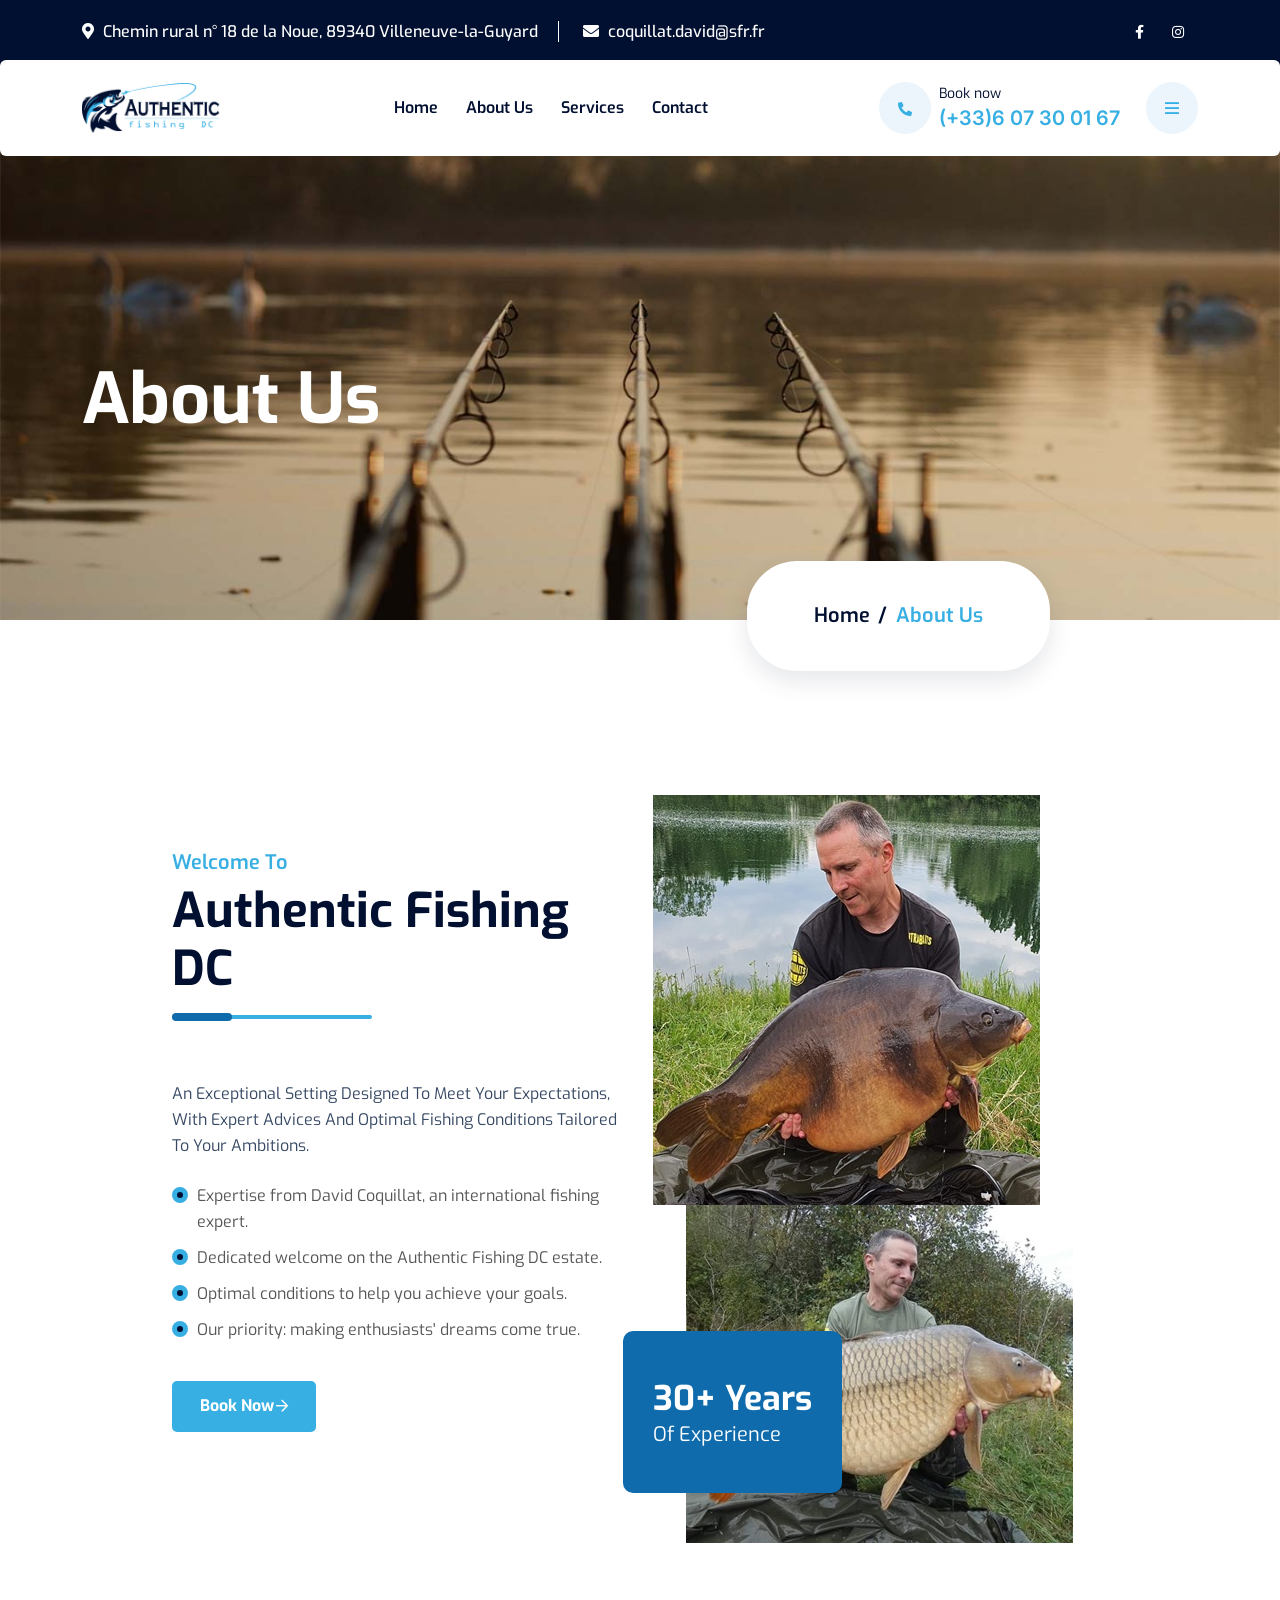
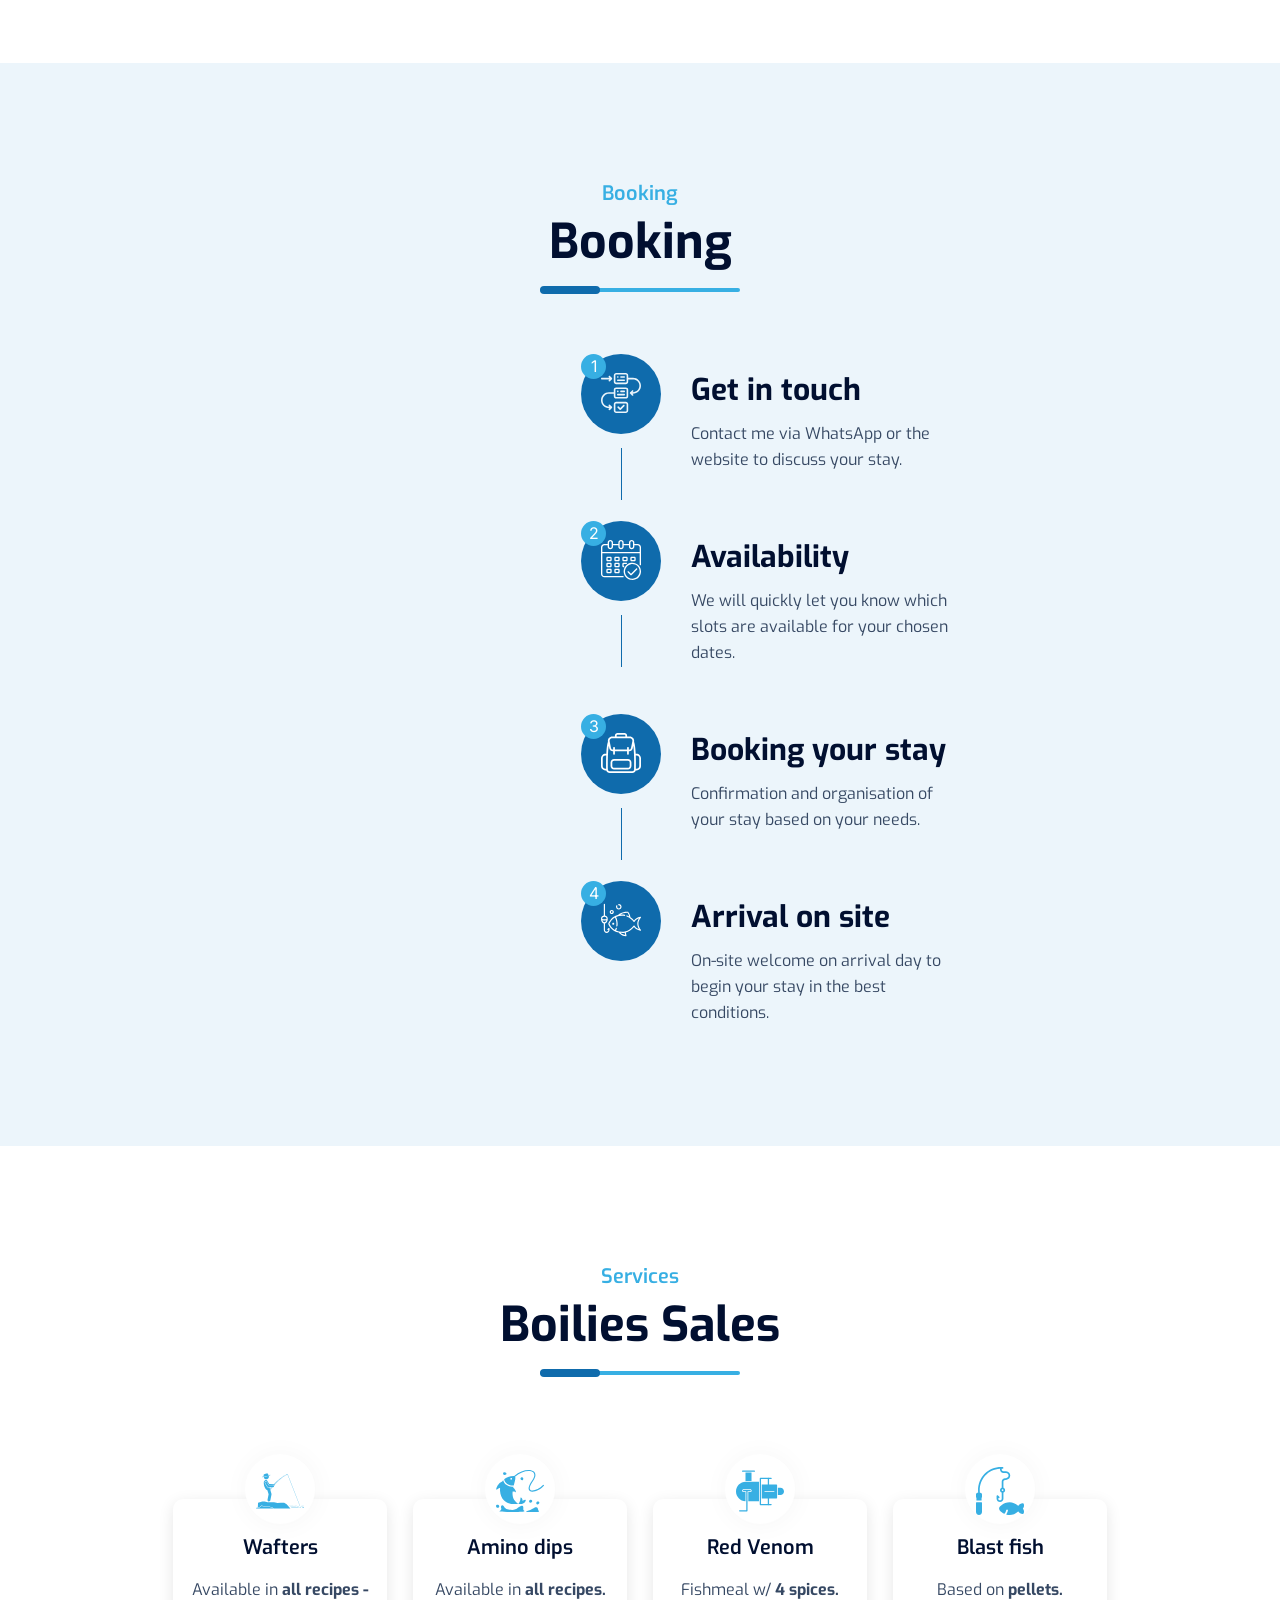
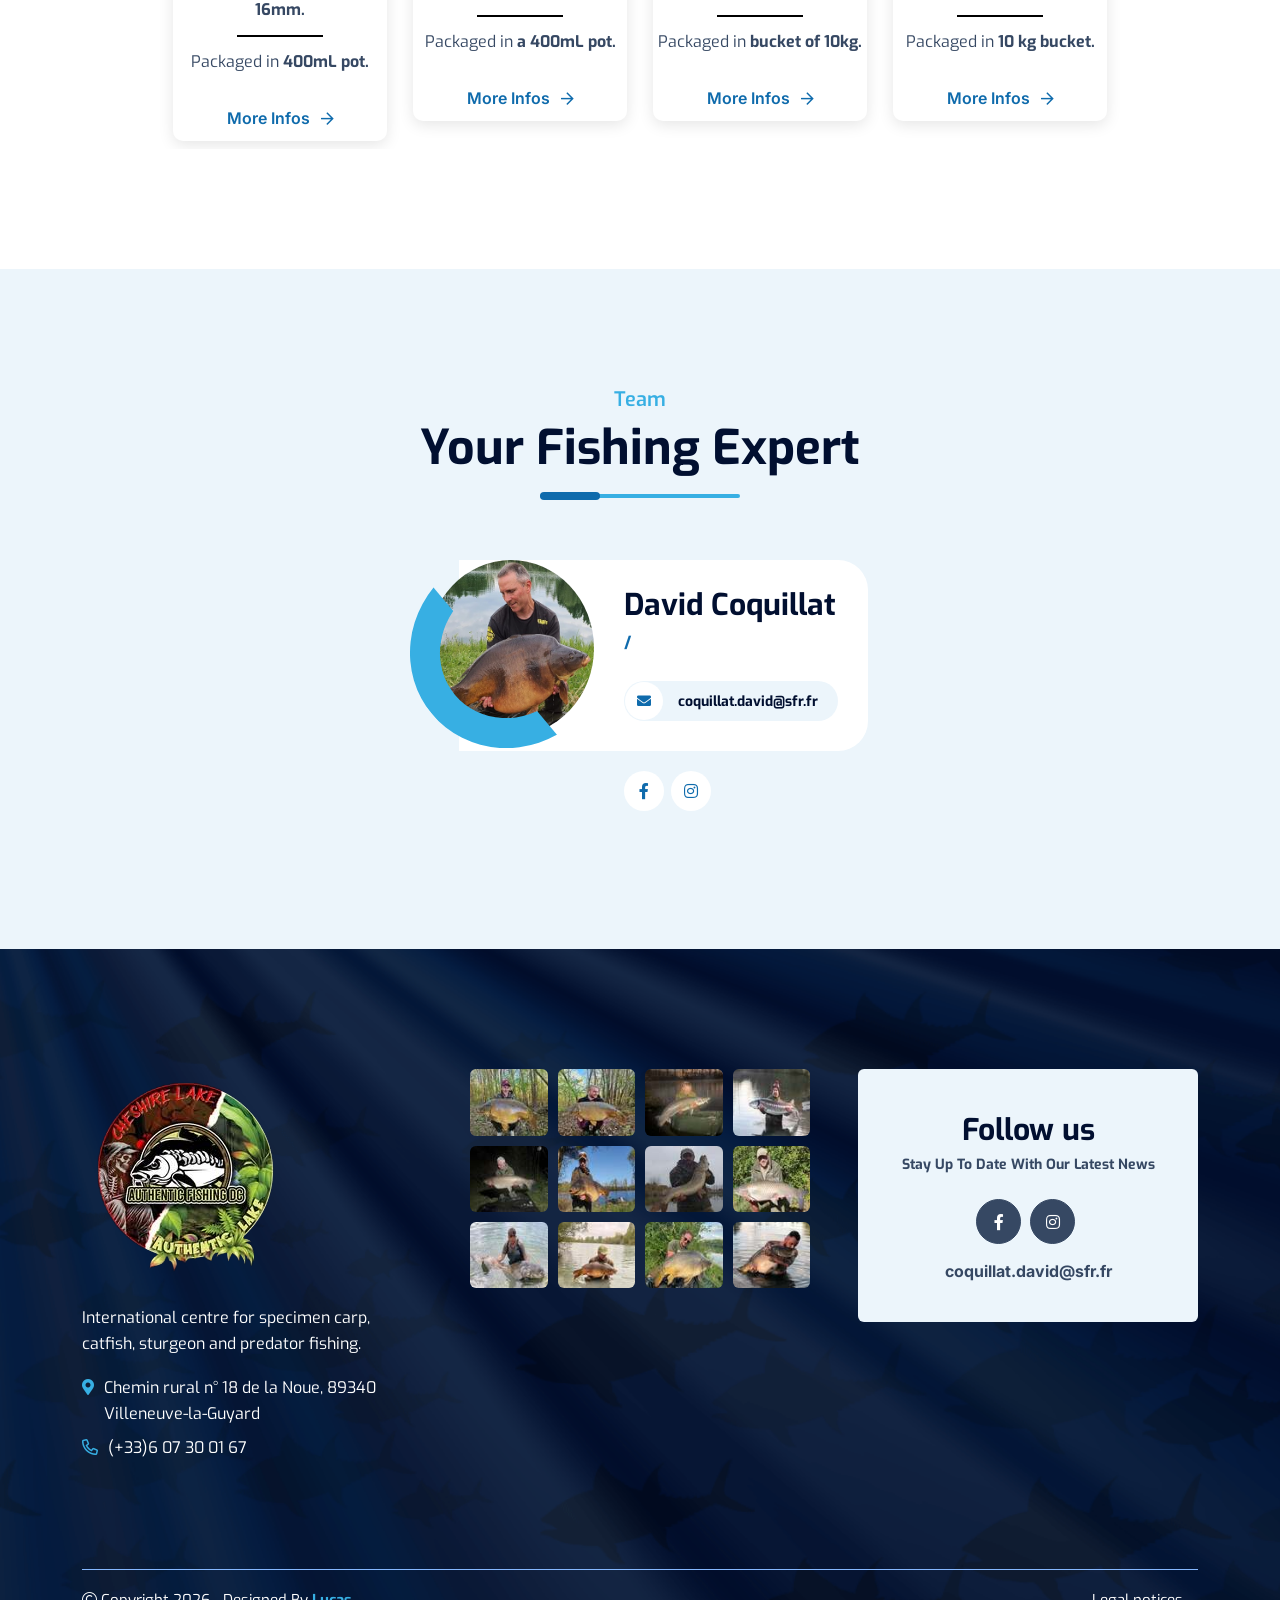
<file: a-propos.html>
<!doctype html>
<html class="no-js" lang="en">

<head>
    <meta charset="utf-8">
    <meta http-equiv="x-ua-compatible" content="ie=edge">
    <title>Authentic Fishing DC</title>
    <meta name="author" content="David Coquillat">
    <meta name="description" content="Learn more about David Coquillat, a fishing expert with 12 years of experience. Our approach, values and commitment to professional fishing.">
    <meta name="keywords" content="about, David Coquillat, fishing expert, fishing experience">
    <meta name="robots" content="INDEX,FOLLOW">
    
    <meta property="og:type" content="website">
    <meta property="og:url" content="https://authentic-fishing.com/a-propos.html">
    <meta property="og:title" content="About DavidC - Fishing Expert">
    <meta property="og:description" content="12+ years of fishing expertise. Discover his exceptional advice">
    <meta property="og:image" content="https://authentic-fishing.com/assets/img/og-image-about.jpg">

    <meta name="viewport" content="width=device-width, initial-scale=1, shrink-to-fit=no">

    <link rel="icon" type="image/png" href="assets/img/favicons/favicon.png">
    <meta name="msapplication-TileColor" content="#ffffff">
    <meta name="theme-color" content="#ffffff">

    <!--==============================
	  Google Fonts
	============================== -->
    <link rel="preconnect" href="https://fonts.googleapis.com">
    <link rel="preconnect" href="https://fonts.gstatic.com" crossorigin>
    <link href="https://fonts.googleapis.com/css2?family=Exo:wght@400;500;600;700;800&family=Inter&display=swap" rel="stylesheet">

    <!--==============================
	    All CSS File
	============================== -->
    <!-- Bootstrap -->
    <link rel="stylesheet" href="assets/css/bootstrap.min.css">
    <!-- Fontawesome Icon -->
    <link rel="stylesheet" href="assets/css/fontawesome.min.css">
    <!-- Magnific Popup -->
    <link rel="stylesheet" href="assets/css/magnific-popup.min.css">
    <!-- Slick Slider -->
    <link rel="stylesheet" href="assets/css/slick.min.css">
    <!-- Theme Custom CSS -->
    <link rel="stylesheet" href="assets/css/style.css">

    <style>
    /* Tidy layout for bait cards without illustrative images */
    .service-style1.no-img .service-icon{ margin-top:18px; display:block; text-align:center; }
    .service-style1.no-img .service-icon img{ width:48px; height:auto; }
    .service-style1.no-img .service-title{ margin-top:10px; }
    .service-style1.no-img .service-text{ padding-top:10px; }
    .service-style1.no-img .link-btn{ margin-top:10px; }
    .service .vs-carousel{ margin-left:-12px; margin-right:-12px; }
    .service .vs-carousel .slick-list{ padding:0 12px 16px; }
    .service .vs-carousel .slick-slide{ margin-top:50px; }
    </style>

</head>

<body>
    <!--==============================
    Mobile Menu
    ============================== -->
    <div class="vs-menu-wrapper">
        <div class="vs-menu-area text-center">
            <button class="vs-menu-toggle"><i class="fal fa-times"></i></button>
            <div class="mobile-logo">
                <a href="index.html"><img src="assets/img/logo.svg" alt="Logo"></a>
            </div>
            <div class="vs-mobile-menu">
                <ul>
                    <li>
                        <a href="index.html">Home</a>
                    </li>
                    <li><a href="a-propos.html">About Us</a></li>
                    <li>
                        <a href="option-sejour.html">Services</a> 
                    </li>
                   
                    <!--<li>
                        <a href="blog.html">Blog</a>
                    </li>-->                                     
                    <li>
                        <a href="contact-authentic-fishing-dc-autres-activites-liees-au-sport.html">Contact</a>
                    </li>
                </ul>
            </div>
        </div>
    </div>

     <!--==============================
    Sidemenu
    ============================== -->
    <div class="sidemenu-wrapper d-none d-lg-block">
        <div class="sidemenu-content">
            <button class="closeButton sideMenuCls"><i class="far fa-times"></i></button>
            <div class="widget  ">
                <div class="vs-widget-about">
                    <div class="footer-logo">
                        <a href="index.html"><img src="assets/img/logo.svg" alt="logo"></a>
                    </div>
                    <p class="footer-text">
                        Authentic Fishing DC</br>
                        A leading destination for enthusiasts who want to make their dreams come true...
                    </p>
                    <div class="info-social style3">
                        <a href="https://www.facebook.com/authenticfishingDC"><i class="fab fa-facebook-f"></i></a>
                        <a href="https://www.instagram.com/authenticfishingdc"><i class="fab fa-instagram"></i></a>
                    </div>
                </div>
            </div>
            <div class="widget  ">
                <h3 class="widget_title">Posts</h3>
                 <div class="recent-post-wrap">
                    <div class="recent-post">
                        <h4 class="post-title"><a class="text-inherit">No posts have been published yet.</a></h4>
                        <!--<div class="media-img">
                            <a href="blog-details.html"><img src="assets/img/blog/recent-post-1-1.jpg"
                                    alt="Blog Image"></a>
                        </div>
                        <div class="media-body">
                            <div class="recent-post-meta">
                                <a href="blog.html"><i class="fal fa-calendar-alt"></i>January 1st, 2030</a>
                            </div>
                            <h4 class="post-title"><a class="text-inherit" href="blog-details.html">Lorem Ipsum Dolor Sit Amet</a></h4>
                        </div>-->
                    </div>
                    </div>
                </div>
            </div>
        </div>
    </div>
    
    <!--==============================
    Header Area
    ==============================-->
    <header class="vs-header">
        <div class="header-top">
            <div class="container">
                <div class="row justify-content-xl-between justify-content-md-center align-items-center gx-50">
                <div class="col d-none d-xl-block">
                    <div class="header-links">
                        <ul>
                            <li>
                                <a href="https://maps.app.goo.gl/QREpATmEXTDDN7NN8" target="_blank"><i class="fas fa-map-marker-alt"></i> Chemin rural n° 18 de la Noue, 89340 Villeneuve-la-Guyard  </a>
                            </li>
                            <li>
                                <a href="#contact"><i class="fas fa-envelope"></i> coquillat.david@sfr.fr </a>
                            </li>
                        </ul>
                    </div>
                </div>
                <div class="col-md-auto d-flex align-items-center text-center">
                    <div class="social-media">
                        <a href="https://www.facebook.com/authenticfishingDC"><i class="fab fa-facebook-f"></i></a> 
                        <a href="https://www.instagram.com/authenticfishingdc"><i class="fab fa-instagram"></i></a> 
                    </div>
                </div>
            </div>
            </div>
        </div>
        <div class="vs-container1">
            <div class="sticky-wrapper">
                <div class="sticky-active">
                    <div class="container">
                        <div class="row align-items-center">
                            <div class="col-auto">
                                <div class="vs-logo">
                                    <a href="index.html"><img src="assets/img/logo.svg" alt="logo"></a>
                                    <a href="index.html" class="sticky-logo"><img src="assets/img/logo.svg" alt="logo"></a>
                                </div>
                            </div>
                            <div class="col">
                                <div class="row gx-50 align-items-center ">
                                    <div class="col">
                                        <nav class="main-menu d-none d-lg-block">
                                            <ul>
                                                <li>
                                                    <a href="index.html">Home</a>
                                                </li>
                                                <li>
                                                    <a href="a-propos.html">About Us</a>
                                                </li>
                                                <li>
                                                    <a href="option-sejour.html">Services</a>
                                                </li>
                                               
                                                <!--<li>
                                                    <a href="blog.html">Blog</a>
                                                </li>-->
                                                <li>
                                                    <a href="contact-authentic-fishing-dc-autres-activites-liees-au-sport.html">Contact</a>
                                                </li>
                                            </ul>
                                        </nav>
                                    </div>
                                    <div class="col-auto d-lg-none">
                                        <button class="vs-menu-toggle d-inline-block">
                                            <i class="fal fa-bars"></i>                                           
                                       </button>
                                    </div>
                                </div>
                            </div>
                            <div class="col-auto d-none d-xl-block">
                                <div class="row align-items-center">
                                    <div class="col-auto">
                                        <div class="header-info">
                                            <div class="icon-btn">
                                                <i class="fas fa-phone-alt"></i>
                                            </div>
                                            <div class="media-body">
                                            <span class="header-info_label">Book now</span>
                                            <div class="header-info_link">
                                                <a href="https://l.facebook.com/l.php?u=https%3A%2F%2Fapi.whatsapp.com%2Fsend%3Fphone%3D%252B33607300167%26token%3DeyJhbGciOiJFUzI1NiIsInR5cCI6IkpXVCIsImtpZCI6IjEyNSJ9.eyJleHAiOjE3NzQ3NjU4MzAsInBob25lIjoiKzMzNjA3MzAwMTY3IiwiYXBwIjoiZmFjZWJvb2siLCJlbnRyeV9wb2ludCI6InBhZ2VfY3RhIn0.Yw-V_T_pivUFm9Ufw-6eo-6f49y16zxtx6o48mrXEiGC2pKu_leSdNAF6BM-1NPe3LROoawilCFbnEPcVAFpPw%26fbclid%3DIwZXh0bgNhZW0CMTAAc3J0YwZhcHBfaWQQMjIyMDM5MTc4ODIwMDg5MgABHn4lsZ57Oo1NodP7qfaowkrSb2N-MDmJLrRL3s9jwieyh9C_ggcwNoyCNIIn_aem_yqCyYWsE-9WscX1Bok8Y7g&h=AT7tAhjC-2xMmh7NqY8VcxmP4LpdYc8KyZCuWNER5ZP4HUiUFb_DH0YSWuWzhYU4aqSajXu2FbRJ6k-gSAYh9ju5auiqc0DukiqdkfQ4eMebD96BzZYGRkzFkgJFbw_ld29Zrw">(+33)6 07 30 01 67</a>
                                            </div>
                                            </div>
                                        </div>
                                    </div>
                                    <div class="col-auto">
                                        <button class="bar-btn sideMenuToggler d-none d-xl-block">
                                            <i class="far fa-bars"></i>
                                        </button>
                                    </div>
                                </div>
                            </div>
                        </div>
                    </div>
                </div>
            </div>
        </div>
    </header>

    <!--==============================
    Breadcumb
    ============================== -->
    <div class="breadcumb-wrapper mb-0" data-bg-src="assets/img/breadcrumb/breadcrumb_topmain2.jpg">
        <div class="container">
            <div class="breadcumb-content">
                <h1 class="breadcumb-title">About us</h1>
                <div class="breadcumb-menu-wrap">
                    <ul class="breadcumb-menu">
                        <li><a href="index.html">Home</a></li>
                        <li>About us</li>
                    </ul>
                </div>
            </div>
        </div>
    </div>

    <!--==============================
	Welcome Area
	==============================-->
    <section class="bg-white space position-relative overflow-hidden">
        <div class="shape-mockup explore-shape jump-img d-none d-xxl-block">
            <img src="assets/img/bg/explore-shape1.png" alt="explore shape">
        </div>
        <div class="container">
            <div class="row align-items-center g-5">
                <div class="col-lg-6">
                    <div class="title-area text-start wow fadeInUp wow-animated" data-wow-delay="0.3s">
                        <span class="sec-subtitle">Welcome to</span>
                        <h2 class="sec-title">Authentic Fishing DC</h2>
                        <div class="sec-line sec-line-left"></div>
                    </div>
                    <p class="explore-text">
                        An exceptional setting designed to meet your expectations,
                        with expert advices and optimal fishing conditions tailored to your ambitions.
                    </p>
                    <div class="explore-list">
                        <ul class="list-unstyled">                            
                            <li>Expertise from David Coquillat, an international fishing expert.</li>
                            <li>Dedicated welcome on the Authentic Fishing DC estate.</li>
                            <li>Optimal conditions to help you achieve your goals.</li>
                            <li>Our priority: making enthusiasts' dreams come true.</li>
                        </ul>
                    </div>
                    <a href="contact-authentic-fishing-dc-autres-activites-liees-au-sport.html" class="vs-btn"> Book now<i class="far fa-arrow-right"></i></a>
                </div>
                <div class="col-lg-6 col-xl-6">
                    <div class="img_box1 style2">
                        <div class="img_1 mega-hover"><img src="assets/img/explore/davidpfp1.jpg" alt="img_1"></div>
                        <div class="img_2 mega-hover"><img src="assets/img/explore/davidpfp2.jpg" alt="img_2"></div>
                        <div class="exp_box1">
                            <h3 class="exp_box_title">30+ Years</h3>
                            <p class="exp_box_text">Of Experience</p>
                        </div>
                    </div>
                </div>
            </div>
        </div>
    </section>
    <!--==============================
	We-Works Area
	==============================-->
    <section class="space bg-smoke position-relative overflow-hidden">
        <div class="shape-mockup works-shape jump-img d-none d-xxl-block">
            <img src="assets/img/bg/service-shape1.png" alt="works shape">
        </div>
        <div class="container">
            <div class="title-area text-center wow fadeInUp wow-animated" data-wow-delay="0.3s">
                <span class="sec-subtitle">Booking </span>
                <h2 class="sec-title">Booking</h2>
                <div class="sec-line"></div>
            </div>
            </div>
            <div class="container vs-container_style2">
                <div class="row gx-5 align-items-center">
                    <div class="col-xl-7 col-lg-6">
                        <div class="img-box2">
                            <!--<div class="img-1">
                                <img src="assets/img/about/about-1-1.png" alt="About image"> 
                                </a>
                            </div>-->
                        </div>
                    </div>
                    <div class="col-xl-5 col-lg-6">
                        <div class="media-style2">
                            <div class="media-icon">
                                <img src="./assets/img/about/ai-2-1.svg" alt="icon">
                                <span class="number">1</span>
                            </div>
                            <div class="media-body">
                                <h3 class="media-title">Get in touch</h3>
                                <p class="media-text">Contact me via WhatsApp or the website to discuss your stay.</p>
                            </div>
                        </div>
                        <div class="media-style2">
                            <div class="media-icon">
                                <img src="./assets/img/about/ai-2-2.svg" alt="icon">
                                <span class="number">2</span>
                            </div>
                            <div class="media-body">
                                <h3 class="media-title">Availability</h3>
                                <p class="media-text">We will quickly let you know which slots are available for your chosen dates.</p>
                            </div>
                        </div>
                        <div class="media-style2">
                            <div class="media-icon">
                                <img src="./assets/img/about/ai-2-3.svg" alt="icon">
                                <span class="number">3</span>
                            </div>
                            <div class="media-body">
                                <h3 class="media-title">Booking your stay</h3>
                                <p class="media-text">Confirmation and organisation of your stay based on your needs.</p>
                            </div>
                        </div>
                        <div class="media-style2">
                            <div class="media-icon">
                                <img src="./assets/img/about/ai-2-4.svg" alt="icon">
                                <span class="number">4</span>
                            </div>
                            <div class="media-body">
                                <h3 class="media-title">Arrival on site</h3>
                                <p class="media-text">On-site welcome on arrival day to begin your stay in the best conditions.</p>
                            </div>
                        </div>
                    </div>
                </div>
            </div>
    </section>

    <!--==============================
	Services Area
	==============================-->
    <section class="space service">
        <div class="container">
            <div class="title-area text-center wow fadeInUp wow-animated" data-wow-delay="0.3s">
                <span class="sec-subtitle">Services</span>
                <h2 class="sec-title">Boilies sales</h2>
                <div class="sec-line"></div>
            </div>
            <div class="row vs-carousel" data-arrows="true" data-wow-delay="0.4s" data-slide-show="4"
            data-lg-slide-show="3" data-md-slide-show="2" data-center-mode="true" data-xl-center-mode="true"
            data-ml-center-mode="true" data-lg-center-mode="true" data-md-center-mode="true"
            data-sm-center-mode="true">
                <div class="col-xl-3">
                    <div class="service-style1 no-img">
                        <div class="service-icon"><img src="assets/img/icon/sr-1-1.svg" alt="icon"></div>
                        <h3 class="service-title h6"><a class="text-inherit" href="option-sejour.html">Red Venom</a></h3>
                        <p class="service-text" style="padding: 20px 0;">Fishmeal w/<strong> 4 spices.</strong>
                            <span style="display: block; border-top: 2px solid black; width: 40%; margin: 15px auto;"></span>
                            Packaged in<strong> bucket of 10kg.</strong></p>
                        <div class="link-btn">
                            <a href="option-sejour.html">More infos <i class="far fa-arrow-right"></i></a>
                        </div>
                    </div>
                </div>
                <div class="col-xl-3">
                    <div class="service-style1 no-img">
                        <div class="service-icon"><img src="assets/img/icon/sr-1-2.svg" alt="icon"></div>
                        <h3 class="service-title h6"><a class="text-inherit">Blast fish </a></h3>
                        <p class="service-text" style="padding: 20px 0;">Based on<strong> pellets.</strong>
                            <span style="display: block; border-top: 2px solid black; width: 40%; margin: 15px auto;"></span>
                            Packaged in <strong>10 kg bucket.</strong></p>
                        <div class="link-btn">
                            <a href="option-sejour.html">More infos <i class="far fa-arrow-right"></i></a>
                        </div>
                    </div>
                </div>
                <div class="col-xl-3">
                    <div class="service-style1 no-img">
                        <div class="service-icon"><img src="assets/img/icon/sr-1-3.svg" alt="icon"></div>
                        <h3 class="service-title h6"><a class="text-inherit">Scop’n-squid </a></h3>
                        <p class="service-text" style="padding: 20px 0;"><strong>Sweet and marine flavor.</strong>
                            <span style="display: block; border-top: 2px solid black; width: 40%; margin: 15px auto;"></span>
                            Packaged in <strong>10kg bucket.</strong></p>
                        <div class="link-btn">
                            <a href="option-sejour.html">More infos <i class="far fa-arrow-right"></i></a>
                        </div>
                    </div>
                </div>
                <div class="col-xl-3">
                    <div class="service-style1 no-img">
                        <div class="service-icon"><img src="assets/img/icon/sr-1-4.svg" alt="icon"></div>
                        <h3 class="service-title h6"><a class="text-inherit">Ginger krill </a></h3>
                        <p class="service-text" style="padding: 20px 0;">intensity of krill with <strong>spicy ginger.</strong>
                            <span style="display: block; border-top: 2px solid black; width: 40%; margin: 15px auto;"></span>
                            Packaged in <strong>10 kg bucket.</strong></p>
                        <div class="link-btn">
                            <a href="option-sejour.html">More infos <i class="far fa-arrow-right"></i></a>
                        </div>
                    </div>
                </div>
                <div class="col-xl-3">
                    <div class="service-style1 no-img">
                        <div class="service-icon"><img src="assets/img/icon/sr-1-5.svg" alt="icon"></div>
                        <h3 class="service-title h6"><a class="text-inherit">Pellets fish+</a></h3>
                        <p class="service-text" style="padding: 20px 0;"><strong></strong>
                            <span style="display: block; border-top: 2px solid black; width: 40%; margin: 15px auto;"></span>
                            Packaged in <strong>10kg bucket.</strong></p>
                        <div class="link-btn">
                            <a href="option-sejour.html">More infos <i class="far fa-arrow-right"></i></a>
                        </div>
                    </div>
                </div>
                <div class="col-xl-3">
                    <div class="service-style1">
                        <div class="service-icon"><img src="assets/img/icon/sr-1-6.svg" alt="icon"></div>
                        <h3 class="service-title h6"><a class="text-inherit">Pop up</a></h3>
                        <p class="service-text" style="padding: 20px 0;">Available in <strong>all recipes - 16mm.</strong>
                            <span style="display: block; border-top: 2px solid black; width: 40%; margin: 15px auto;"></span>
                            Packaged in <strong>400mL pot.</strong></p>
                        <div class="link-btn">
                            <a href="option-sejour.html">More infos <i class="far fa-arrow-right"></i></a>
                        </div>
                    </div>
                </div>
                <div class="col-xl-3">
                    <div class="service-style1 no-img">
                        <div class="service-icon"><img src="assets/img/icon/sr-1-7.svg" alt="icon"></div>
                        <h3 class="service-title h6"><a class="text-inherit">Wafters</a></h3>
                        <p class="service-text" style="padding: 20px 0;">Available in <strong>all recipes - 16mm.</strong>
                            <span style="display: block; border-top: 2px solid black; width: 40%; margin: 15px auto;"></span>
                            Packaged in <strong>400mL pot.</strong></p>
                        <div class="link-btn">
                            <a href="option-sejour.html">More infos <i class="far fa-arrow-right"></i></a>
                        </div>
                    </div>
                </div>
                <div class="col-xl-3">
                    <div class="service-style1 no-img">
                        <div class="service-icon"><img src="assets/img/icon/sr-1-5.svg" alt="icon"></div>
                        <h3 class="service-title h6"><a class="text-inherit">Amino dips</a></h3>
                        <p class="service-text" style="padding: 20px 0;">Available in <strong>all recipes.</strong>
                            <span style="display: block; border-top: 2px solid black; width: 40%; margin: 15px auto;"></span>
                            Packaged in <strong>a 400mL pot.</strong></p>
                        <div class="link-btn">
                            <a href="option-sejour.html">More infos <i class="far fa-arrow-right"></i></a>
                        </div>
                    </div>
                </div>
            </div>
        </div>
    </section>

    <!--==============================
	Team Area
	==============================-->
    <section class="space bg-smoke overflow-hidden position-relative">
        <div class="shape-mockup explore-shape jump-img d-none d-xxl-block">
            <img src="assets/img/bg/team-shep1.png" alt="explore shape">
        </div>
        <div class="container">
            <div class="title-area text-center wow fadeInUp wow-animated" data-wow-delay="0.3s">
                <span class="sec-subtitle">Team</span>
                <h2 class="sec-title">Your Fishing Expert</h2>
                <div class="sec-line"></div>
            </div>
            <div class="row justify-content-center">
                <div class="col-xl-6">
                    <div class="team_style2">
                        <div class="team_img"><a><img src="assets/img/explore/davidpfp1.jpg"
                                    alt="member"></a></div>
                        <div class="team_content">
                            <div class="team_info">
                                <h3 class="team_name h4">
                                    <a>David Coquillat</a>
                                </h3>
                                <p class="team_degi">/</p>
                                <a href="mailto:coquillat.david@sfr.fr" class="team_mail">
                                    <i class="fas fa-envelope"></i>coquillat.david@sfr.fr</a>
                            </div>
                            <div class="team_social">
                                <a href="https://www.facebook.com/authenticfishingDC"><i class="fab fa-facebook-f"></i></a>
                                <a href="https://www.instagram.com/authenticfishingdc"><i class="fab fa-instagram"></i></a>
                            </div>
                        </div>
                    </div>
                </div>
            </div>
        </div>
    </section>

    <!--==============================
	Brand Area
	==============================-->
    <!--<div class="bg-white">
        <div class="vs-container1">
            <div class="brands style2">
                <div class="row gx-5 vs-carousel z-index-common" data-arrows="false" data-wow-delay="0.4s" data-slide-show="5"
                data-lg-slide-show="5" data-md-slide-show="3" data-xs-slide-show="1" data-center-mode="true" data-xl-center-mode="true"
                data-ml-center-mode="true" data-lg-center-mode="true" data-md-center-mode="true" data-sm-center-mode="true"
                data-xs-center-mode="true">
                    <div class="col-auto">
                        <div class="bran-img">
                            <img src="./assets/img/brand/b-1-1.png" alt="brand">
                        </div>
                    </div>
                    <div class="col-auto">
                        <div class="bran-img">
                            <img src="./assets/img/brand/b-1-2.png" alt="brand">
                        </div>
                    </div>
                    <div class="col-auto">
                        <div class="bran-img">
                            <img src="./assets/img/brand/b-1-3.png" alt="brand">
                        </div>
                    </div>
                    <div class="col-auto">
                        <div class="bran-img">
                            <img src="./assets/img/brand/b-1-4.png" alt="brand">
                        </div>
                    </div>
                    <div class="col-auto">
                        <div class="bran-img">
                            <img src="./assets/img/brand/b-1-1.png" alt="brand">
                        </div>
                    </div>
                    <div class="col-auto">
                        <div class="bran-img">
                            <img src="./assets/img/brand/b-1-2.png" alt="brand">
                        </div>
                    </div>
                    <div class="col-auto">
                        <div class="bran-img">
                            <img src="./assets/img/brand/b-1-3.png" alt="brand">
                        </div>
                    </div>
                    <div class="col-auto">
                        <div class="bran-img">
                            <img src="./assets/img/brand/b-1-4.png" alt="brand">
                        </div>
                    </div>
                </div>
            </div>
        </div>
    </div>-->
    

    <!--==============================
	Footer Area
	==============================-->
    <footer class="footer-layout1 footer-wrapper bg-smoke space-top" data-bg-src="assets/img/bg/footer-bg.png">
        <div class="widget-area" >
            <div class="container">
                <div class="row gx-5">
                    <div class="col-md-6 col-xl-4">
                        <div class="widget footer-widget">
                            <img src="./assets/img/logo_AFDC_png.png" alt="footer">
                            <p class="footer-text text-white">
                                International centre for specimen carp, catfish, sturgeon and predator fishing.   
                            </p>
                        </div>
                        <div class="vs-widget-about">
                            <p class="footer-address"><i class="fas fa-map-marker-alt"></i> Chemin rural n° 18 de la Noue, 89340 Villeneuve-la-Guyard  </p>
                            <p class="footer-address">
                                <a href="https://l.facebook.com/l.php?u=https%3A%2F%2Fapi.whatsapp.com%2Fsend%3Fphone%3D%252B33607300167%26token%3DeyJhbGciOiJFUzI1NiIsInR5cCI6IkpXVCIsImtpZCI6IjEyNSJ9.eyJleHAiOjE3NzQ3NjU4MzAsInBob25lIjoiKzMzNjA3MzAwMTY3IiwiYXBwIjoiZmFjZWJvb2siLCJlbnRyeV9wb2ludCI6InBhZ2VfY3RhIn0.Yw-V_T_pivUFm9Ufw-6eo-6f49y16zxtx6o48mrXEiGC2pKu_leSdNAF6BM-1NPe3LROoawilCFbnEPcVAFpPw%26fbclid%3DIwZXh0bgNhZW0CMTAAc3J0YwZhcHBfaWQQMjIyMDM5MTc4ODIwMDg5MgABHn4lsZ57Oo1NodP7qfaowkrSb2N-MDmJLrRL3s9jwieyh9C_ggcwNoyCNIIn_aem_yqCyYWsE-9WscX1Bok8Y7g&h=AT7tAhjC-2xMmh7NqY8VcxmP4LpdYc8KyZCuWNER5ZP4HUiUFb_DH0YSWuWzhYU4aqSajXu2FbRJ6k-gSAYh9ju5auiqc0DukiqdkfQ4eMebD96BzZYGRkzFkgJFbw_ld29Zrw"><i class="far fa-phone-alt"></i>(+33)6 07 30 01 67</a>
                            </p>                           
                        </div>
                    </div>
                    <div class="col-md-6 col-xl-4">
                        <div class="widget footer-widget">
                            <div class="sidebar-gallery">
                                <div class="gallery-thumb">
                                    <img src="assets/img/widget/fish1.jpg" alt="Gallery Image" class="w-100">
                                    <a href="assets/img/widget/fish1.jpg" class="popup-image gal-btn">
                                        <i class="far fa-search-plus"></i></a>
                                </div>
                                <div class="gallery-thumb">
                                    <img src="assets/img/widget/fish2.jpg" alt="Gallery Image" class="w-100">
                                    <a href="assets/img/widget/fish2.jpg" class="popup-image gal-btn">
                                        <i class="far fa-search-plus"></i></a>
                                </div>
                                <div class="gallery-thumb">
                                    <img src="assets/img/widget/fish3.jpg" alt="Gallery Image" class="w-100">
                                    <a href="assets/img/widget/fish3.jpg" class="popup-image gal-btn">
                                        <i class="far fa-search-plus"></i></a>
                                </div>
                                <div class="gallery-thumb">
                                    <img src="assets/img/widget/fish4.jpg" alt="Gallery Image" class="w-100">
                                    <a href="assets/img/widget/fish4.jpg" class="popup-image gal-btn">
                                        <i class="far fa-search-plus"></i></a>
                                </div>
                                <div class="gallery-thumb">
                                    <img src="assets/img/widget/fish5.jpg" alt="Gallery Image" class="w-100">
                                    <a href="assets/img/widget/fish5.jpg" class="popup-image gal-btn">
                                        <i class="far fa-search-plus"></i></a>
                                </div>
                                <div class="gallery-thumb">
                                    <img src="assets/img/widget/fish6.jpg" alt="Gallery Image" class="w-100">
                                    <a href="assets/img/widget/fish6.jpg" class="popup-image gal-btn">
                                        <i class="far fa-search-plus"></i></a>
                                </div>
                                <div class="gallery-thumb">
                                    <img src="assets/img/widget/fish7.jpg" alt="Gallery Image" class="w-100">
                                    <a href="assets/img/widget/fish7.jpg" class="popup-image gal-btn">
                                        <i class="far fa-search-plus"></i></a>
                                </div>
                                <div class="gallery-thumb">
                                    <img src="assets/img/widget/fish8.jpg" alt="Gallery Image" class="w-100">
                                    <a href="assets/img/widget/fish8.jpg" class="popup-image gal-btn">
                                        <i class="far fa-search-plus"></i></a>
                                </div>
                                <div class="gallery-thumb">
                                    <img src="assets/img/widget/fish9.jpg" alt="Gallery Image" class="w-100">
                                    <a href="assets/img/widget/fish9.jpg" class="popup-image gal-btn">
                                        <i class="far fa-search-plus"></i></a>
                                </div>
                                <div class="gallery-thumb">
                                    <img src="assets/img/widget/fish10.jpg" alt="Gallery Image" class="w-100">
                                    <a href="assets/img/widget/fish10.jpg" class="popup-image gal-btn">
                                        <i class="far fa-search-plus"></i></a>
                                </div>
                                <div class="gallery-thumb">
                                    <img src="assets/img/widget/fish11.jpg" alt="Gallery Image" class="w-100">
                                    <a href="assets/img/widget/fish11.jpg" class="popup-image gal-btn">
                                        <i class="far fa-search-plus"></i></a>
                                </div>
                                <div class="gallery-thumb">
                                    <img src="assets/img/widget/fish12.jpg" alt="Gallery Image" class="w-100">
                                    <a href="assets/img/widget/fish12.jpg" class="popup-image gal-btn">
                                        <i class="far fa-search-plus"></i></a>
                                </div>
                            </div>
                        </div>
                    </div>
                    <div class="col-md-6 col-xl-4">
                        <div class="contact-style1">
                            <h4 class="contact-title mb-0">Follow us</h4>
                            <p class="contact-text">Stay up to date with our latest news</p>
                            <div class="social-media3 style1">
                                <a href="https://www.facebook.com/authenticfishingDC"><i class="fab fa-facebook-f"></i></a> 
                                <a href="https://www.instagram.com/authenticfishingdc"><i class="fab fa-instagram"></i></a> 
                            </div>
                            <div class="contact-info">
                                <a href="mailto:coquillat.david@sfr.fr">  coquillat.david@sfr.fr </a>
                            </div>
                        </div>
                    </div>   
                </div>
            </div>
        </div>
        <div class="copyright-wrap">
            <div class="container">
                <div class="copyright-area">
                    <div class="row justify-content-between align-items-center">
                        <div class="text-center col-lg-auto">
                            <p class="copyright-text text-white"><i class="fal fa-copyright"></i> Copyright 2026 - <a
                                href="index.html" class="text-secondary" ></a> Designed by 
                                <a href="https://github.com/lucascoquillat4" class="text-secondary">Lucas</a>
                            </p>
                        </div>
                        <div class="terms-condition  col-lg-auto">
                            <ul class="list-unstyled mb-0">
                                <li class="d-inline"><a href="legals.html">Legal notices</a></li>
                            </ul>
                        </div>
                    </div>
                </div>
            </div>
        </div>
    </footer>

    <!-- Scroll To Top -->
    <a href="#" class="scrollToTop scroll-btn"><i class="far fa-arrow-up"></i></a>

    <!--==============================
        All Js File
    ============================== -->
    <!-- Jquery -->
    <script src="assets/js/vendor/jquery-3.6.0.min.js"></script>
    <!-- Slick Slider -->
    <script src="assets/js/slick.min.js"></script>
    <!-- Bootstrap -->
    <script src="assets/js/bootstrap.min.js"></script>
    <!-- Magnific Popup -->
    <script src="assets/js/jquery.magnific-popup.min.js"></script>
    <!-- Wow.js -->
    <script src="assets/js/wow.min.js"></script>
    <!-- Main Js File -->
    <script src="assets/js/main.js"></script>
</body>

</html>
</file>
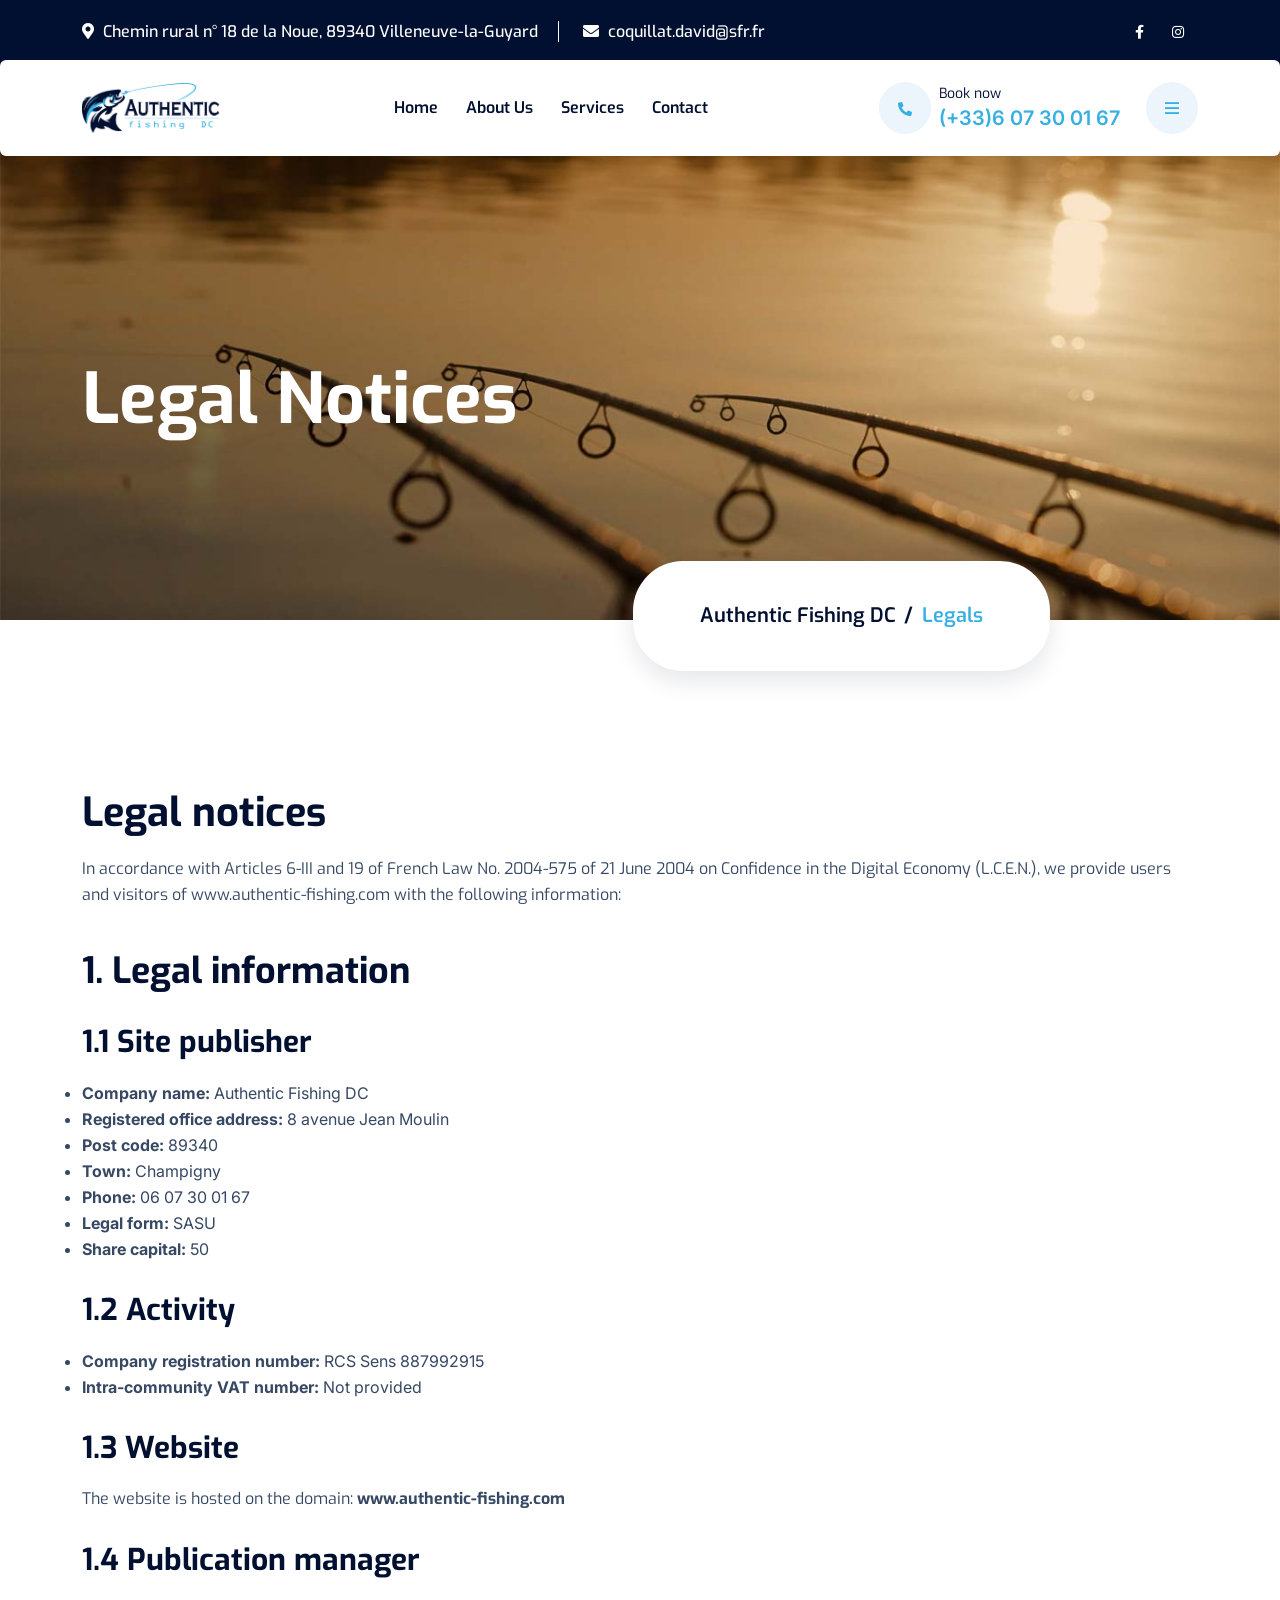
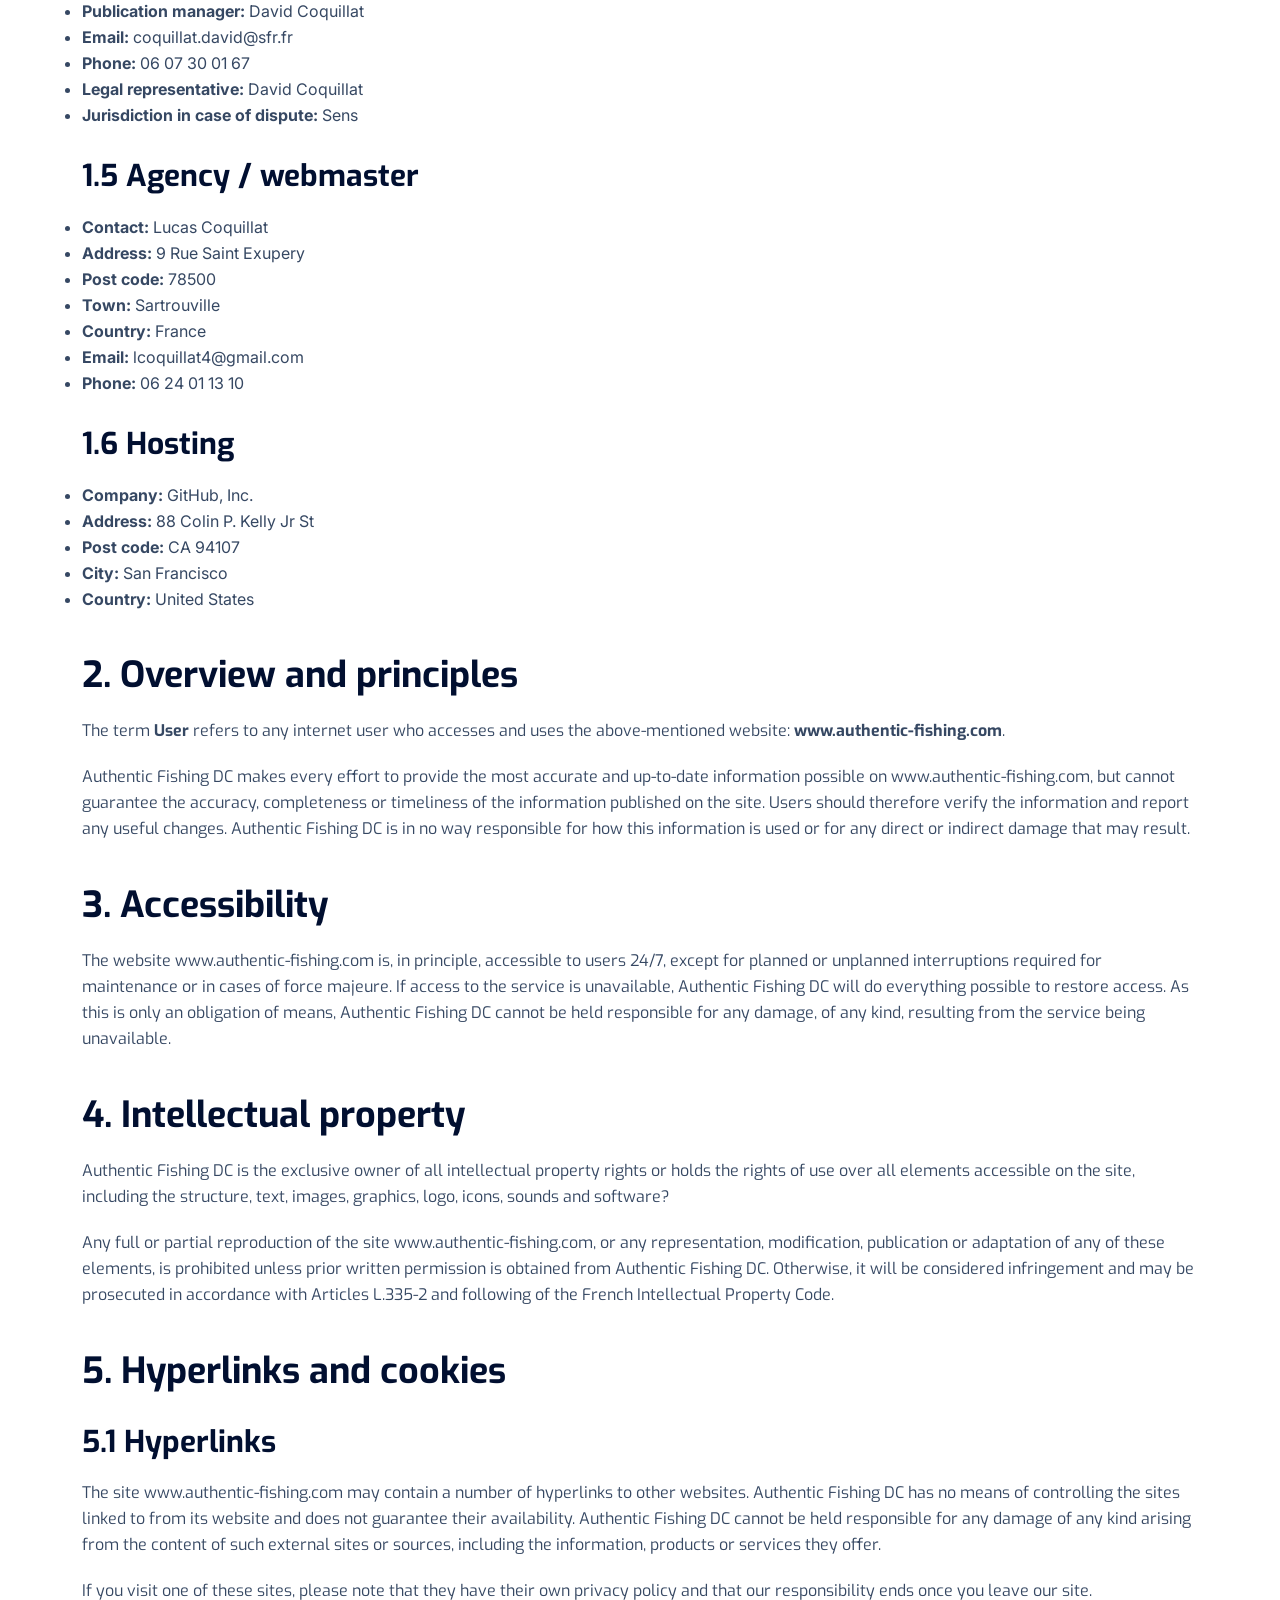
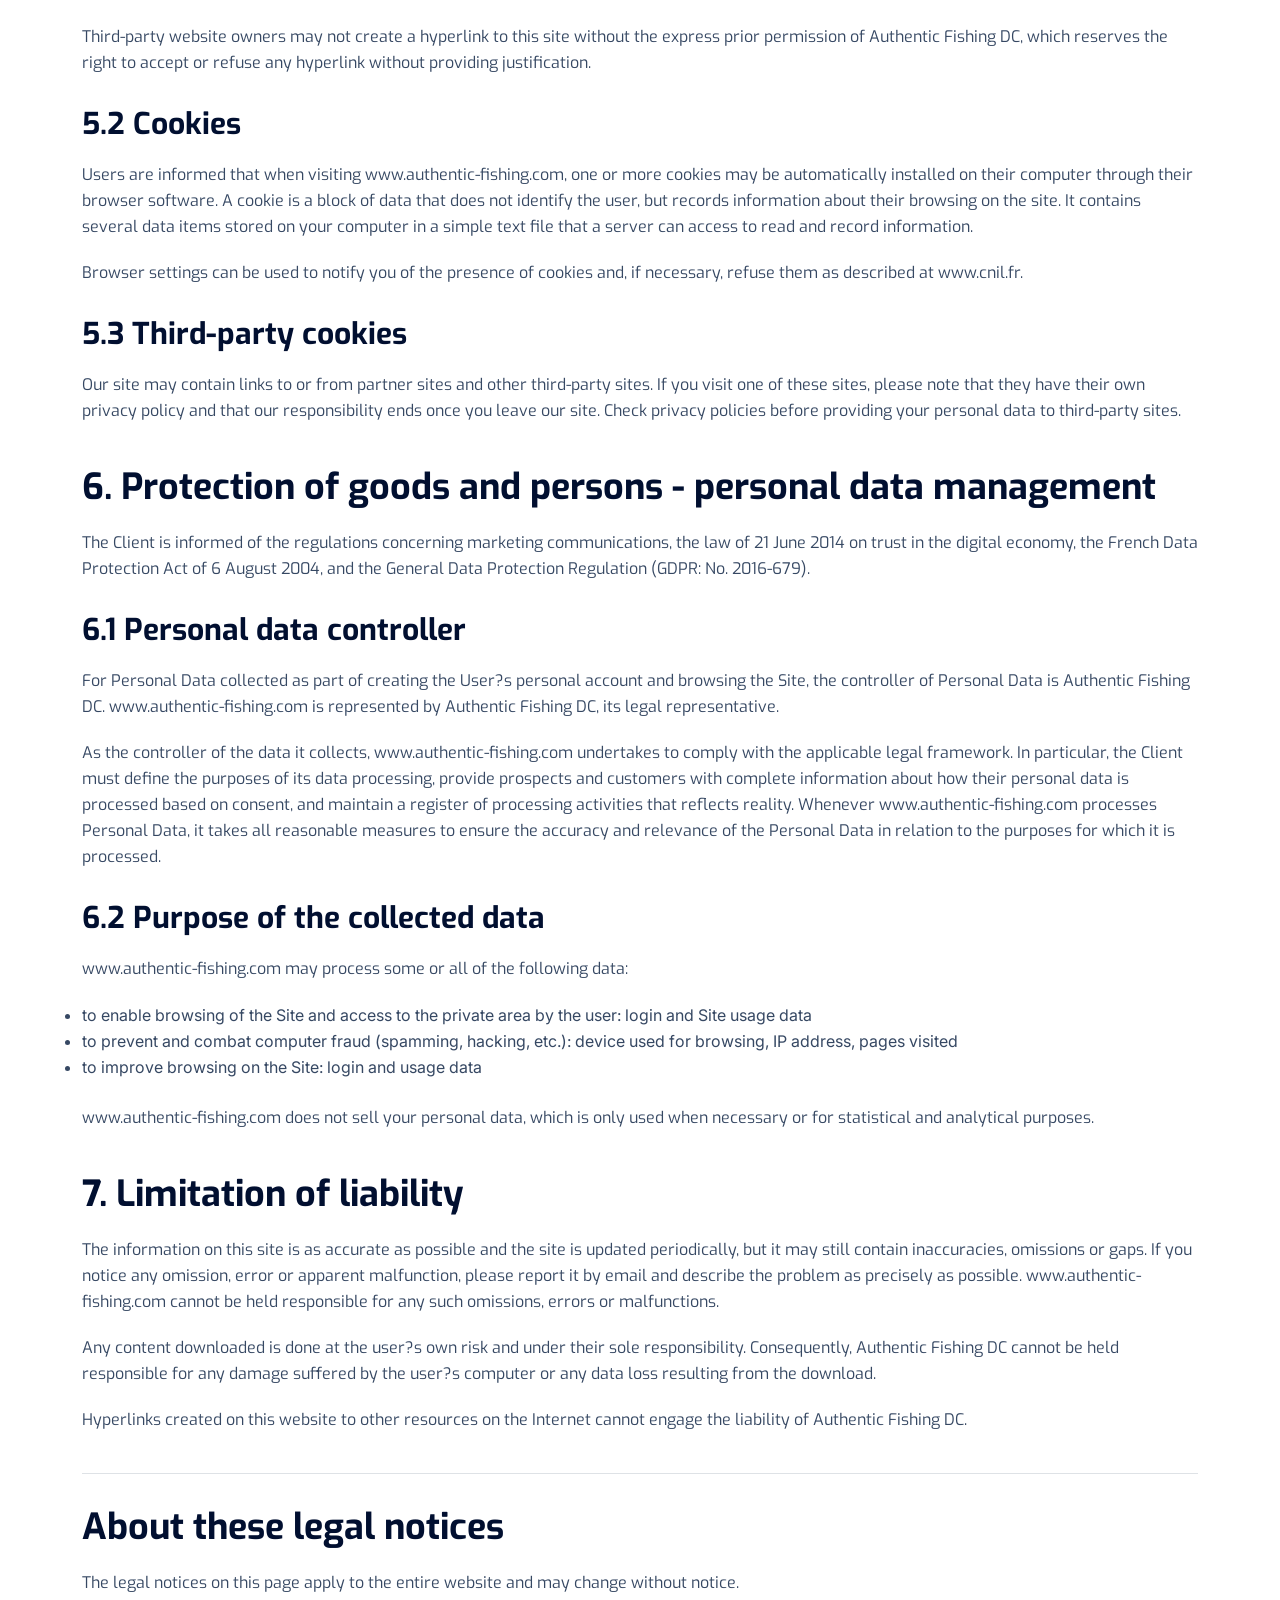
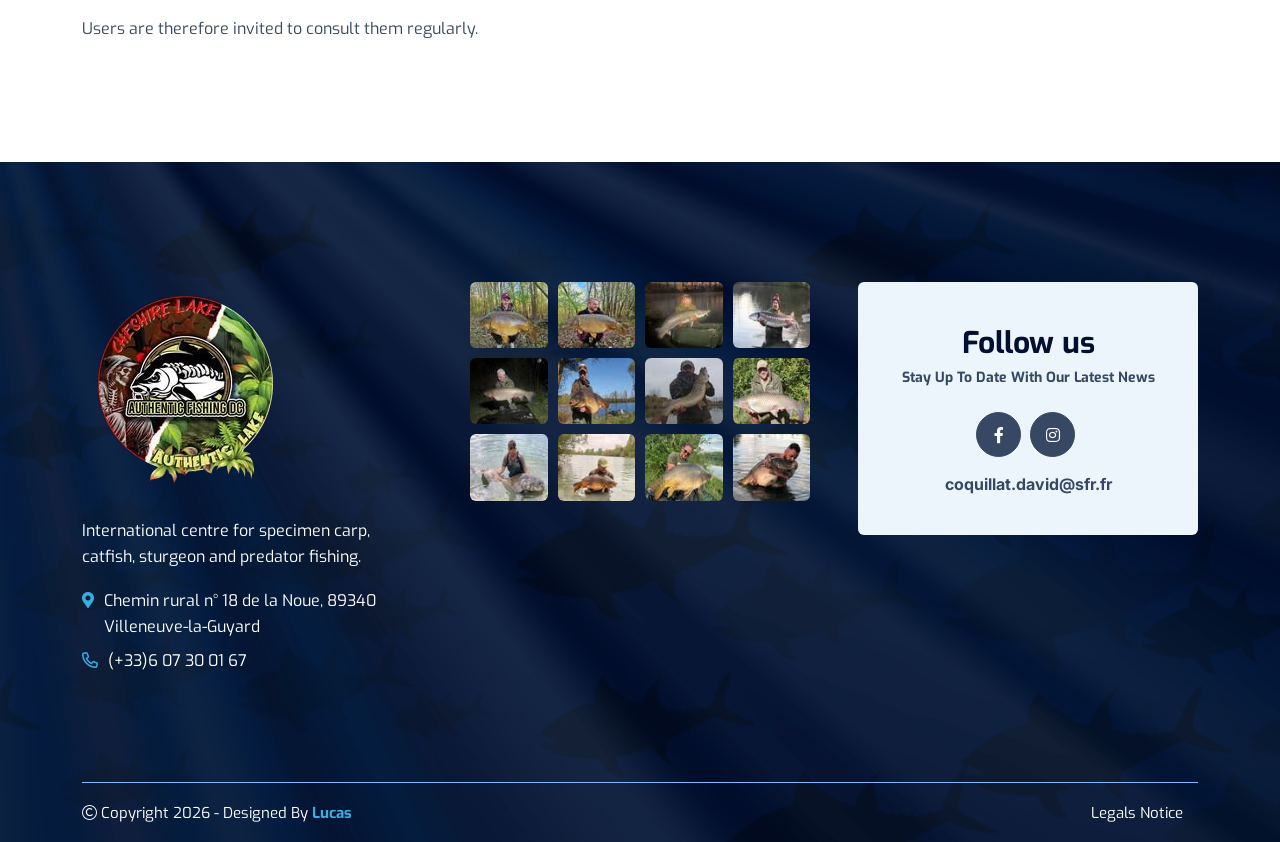
<file: legals.html>
<!doctype html>
<html class="no-js" lang="en">

<head>
    <meta charset="utf-8"> 
    <meta http-equiv="x-ua-compatible" content="ie=edge">
    <title>Authentic Fishing DC - Legal notices</title>
    <meta name="author" content="David Coquillat">
    <meta name="description" content="">
    <meta name="keywords" content="">
    <meta name="robots" content="INDEX,FOLLOW">
    
    <meta property="og:type" content="website">
    <meta property="og:url" content="https://authentic-fishing.com/legals.html">
    <meta property="og:title" content="Legal notices">
    <meta property="og:description" content="Legal information and website terms">
    <meta property="og:image" content="https://authentic-fishing.com/assets/img/og-image-service.jpg">

    <meta name="viewport" content="width=device-width, initial-scale=1, shrink-to-fit=no">

    <link rel="icon" type="image/png" href="assets/img/favicons/favicon.png">
    <meta name="msapplication-TileColor" content="#ffffff">
    <meta name="theme-color" content="#ffffff">

    <!--==============================
	  Google Fonts
	============================== -->
    <link rel="preconnect" href="https://fonts.googleapis.com">
    <link rel="preconnect" href="https://fonts.gstatic.com" crossorigin>
    <link href="https://fonts.googleapis.com/css2?family=Exo:wght@400;500;600;700;800&family=Inter&display=swap" rel="stylesheet">

    <!--==============================
	    All CSS File
	============================== -->
    <!-- Bootstrap -->
    <link rel="stylesheet" href="assets/css/bootstrap.min.css">
    <!-- Fontawesome Icon -->
    <link rel="stylesheet" href="assets/css/fontawesome.min.css">
    <!-- Magnific Popup -->
    <link rel="stylesheet" href="assets/css/magnific-popup.min.css">
    <!-- Slick Slider -->
    <link rel="stylesheet" href="assets/css/slick.min.css">
    <!-- Theme Custom CSS -->
    <link rel="stylesheet" href="assets/css/style.css">

</head>

<body>
    <!--==============================
    Mobile Menu
    ============================== -->
    <div class="vs-menu-wrapper">
        <div class="vs-menu-area text-center">
            <button class="vs-menu-toggle"><i class="fal fa-times"></i></button>
            <div class="mobile-logo">
                <a href="index.html"><img src="assets/img/logo.svg" alt="logo"></a>
            </div>
            <div class="vs-mobile-menu">
                <ul>
                    <li>
                        <a href="index.html">Home</a>
                    </li>
                    <li><a href="a-propos.html">About Us</a></li>
                    <li>
                        <a href="option-sejour.html">Services</a>
                    </li>
                   
                    <!--<li>
                        <a href="blog.html">Blog</a>
                    </li>-->                                   
                    <li>
                        <a href="contact-authentic-fishing-dc-autres-activites-liees-au-sport.html">Contact</a>
                    </li>
                </ul>
            </div>
        </div>
    </div>

   <!--==============================
    Sidemenu
    ============================== -->
    <div class="sidemenu-wrapper d-none d-lg-block">
        <div class="sidemenu-content">
            <button class="closeButton sideMenuCls"><i class="far fa-times"></i></button>
            <div class="widget  ">
                <div class="vs-widget-about">
                    <div class="footer-logo">
                        <a href="index.html"><img src="assets/img/logo.svg" alt="logo"></a>
                    </div>
                    <p class="footer-text">
                        Authentic Fishing DC</br>
                        A leading destination for enthusiasts who want to make their dreams come true...
                    </p>
                    <div class="info-social style3">
                        <a href="https://www.facebook.com/authenticfishingDC"><i class="fab fa-facebook-f"></i></a>
                        <a href="https://www.instagram.com/authenticfishingdc"><i class="fab fa-instagram"></i></a>
                    </div>
                </div>
            </div>
            <div class="widget  ">
                <h3 class="widget_title">Posts</h3>
                 <div class="recent-post-wrap">
                    <div class="recent-post">
                        <h4 class="post-title"><a class="text-inherit">No posts have been published yet.</a></h4>
                        <!--<div class="media-img">
                            <a href="blog-details.html"><img src="assets/img/blog/recent-post-1-1.jpg"
                                    alt="Blog Image"></a>
                        </div>
                        <div class="media-body">
                            <div class="recent-post-meta">
                                <a href="blog.html"><i class="fal fa-calendar-alt"></i>January 1st, 2030</a>
                            </div>
                            <h4 class="post-title"><a class="text-inherit" href="blog-details.html">Lorem Ipsum Dolor Sit Amet</a></h4>
                        </div>-->
                    </div>
                    </div>
                </div>
            </div>
        </div>
    </div>

    <!--==============================
    Header Area
    ==============================-->
     <header class="vs-header">
        <div class="header-top">
            <div class="container">
                <div class="row justify-content-xl-between justify-content-md-center align-items-center gx-50">
                <div class="col d-none d-xl-block">
                    <div class="header-links">
                        <ul>
                            <li>
                                <a href="https://maps.app.goo.gl/QREpATmEXTDDN7NN8" target="_blank"><i class="fas fa-map-marker-alt"></i> Chemin rural n° 18 de la Noue, 89340 Villeneuve-la-Guyard  </a>
                            </li>
                            <li>
                                <a href="#contact"><i class="fas fa-envelope"></i> coquillat.david@sfr.fr </a>
                            </li>
                        </ul>
                    </div>
                </div>
                <div class="col-md-auto d-flex align-items-center text-center">
                    <div class="social-media">
                        <a href="https://www.facebook.com/authenticfishingDC"><i class="fab fa-facebook-f"></i></a> 
                        <a href="https://www.instagram.com/authenticfishingdc"><i class="fab fa-instagram"></i></a> 
                    </div>
                </div>
            </div>
            </div>
        </div>
        <div class="vs-container1">
            <div class="sticky-wrapper">
                <div class="sticky-active">
                    <div class="container">
                        <div class="row align-items-center">
                            <div class="col-auto">
                                <div class="vs-logo">
                                    <a href="index.html"><img src="assets/img/logo.svg" alt="logo"></a>
                                    <a href="index.html" class="sticky-logo"><img src="assets/img/logo.svg" alt="logo"></a>
                                </div>
                            </div>
                            <div class="col">
                                <div class="row gx-50 align-items-center ">
                                    <div class="col">
                                        <nav class="main-menu d-none d-lg-block">
                                            <ul>
                                                <li>
                                                    <a href="index.html">Home</a>
                                                </li>
                                                <li>
                                                    <a href="a-propos.html">About Us</a>
                                                </li>
                                                <li>
                                                    <a href="option-sejour.html">Services</a>
                                                </li>
                                               
                                                <!--<li>
                                                    <a href="blog.html">Blog</a>
                                                </li>-->                                            
                                                <li>
                                                    <a href="contact-authentic-fishing-dc-autres-activites-liees-au-sport.html">Contact</a>
                                                </li>
                                            </ul>
                                        </nav>
                                    </div>
                                    <div class="col-auto d-lg-none">
                                        <button class="vs-menu-toggle d-inline-block">
                                            <i class="fal fa-bars"></i>                                           
                                       </button>
                                    </div>
                                </div>
                            </div>
                            <div class="col-auto d-none d-xl-block">
                                <div class="row align-items-center">
                                    <div class="col-auto">
                                        <div class="header-info">
                                            <div class="icon-btn">
                                                <i class="fas fa-phone-alt"></i>
                                            </div>
                                            <div class="media-body">
                                            <span class="header-info_label">Book now</span>
                                            <div class="header-info_link">
                                                <a href="https://l.facebook.com/l.php?u=https%3A%2F%2Fapi.whatsapp.com%2Fsend%3Fphone%3D%252B33607300167%26token%3DeyJhbGciOiJFUzI1NiIsInR5cCI6IkpXVCIsImtpZCI6IjEyNSJ9.eyJleHAiOjE3NzQ3NjU4MzAsInBob25lIjoiKzMzNjA3MzAwMTY3IiwiYXBwIjoiZmFjZWJvb2siLCJlbnRyeV9wb2ludCI6InBhZ2VfY3RhIn0.Yw-V_T_pivUFm9Ufw-6eo-6f49y16zxtx6o48mrXEiGC2pKu_leSdNAF6BM-1NPe3LROoawilCFbnEPcVAFpPw%26fbclid%3DIwZXh0bgNhZW0CMTAAc3J0YwZhcHBfaWQQMjIyMDM5MTc4ODIwMDg5MgABHn4lsZ57Oo1NodP7qfaowkrSb2N-MDmJLrRL3s9jwieyh9C_ggcwNoyCNIIn_aem_yqCyYWsE-9WscX1Bok8Y7g&h=AT7tAhjC-2xMmh7NqY8VcxmP4LpdYc8KyZCuWNER5ZP4HUiUFb_DH0YSWuWzhYU4aqSajXu2FbRJ6k-gSAYh9ju5auiqc0DukiqdkfQ4eMebD96BzZYGRkzFkgJFbw_ld29Zrw">(+33)6 07 30 01 67</a>
                                            </div>
                                            </div>
                                        </div>
                                    </div>
                                    <div class="col-auto">
                                        <button class="bar-btn sideMenuToggler d-none d-xl-block">
                                            <i class="far fa-bars"></i>
                                        </button>
                                    </div>
                                </div>
                            </div>
                        </div>
                    </div>
                </div>
            </div>
        </div>
    </header>

    <!--==============================
    Breadcumb
    ============================== -->
    <div class="breadcumb-wrapper " data-bg-src="assets/img/breadcrumb/breadcrumb_topmain3.jpg">
        <div class="container">
            <div class="breadcumb-content">
                <h1 class="breadcumb-title">Legal Notices</h1>
                <div class="breadcumb-menu-wrap">
                    <ul class="breadcumb-menu">
                        <li><a href="index.html">Authentic Fishing DC</a></li>
                        <li>Legals</li>
                    </ul>
                </div>
            </div>
        </div>
    </div>
    <!--==============================
	Legals Area
	==============================-->
   <section class="legals-section space-top space-bottom">
        <div class="container">
            <div class="legals-content">
                <h2 class="legals-title mb-20">Legal notices</h2>
                <p class="legals-intro mb-30">In accordance with Articles 6-III and 19 of French Law No. 2004-575 of 21 June 2004 on Confidence in the Digital Economy (L.C.E.N.), we provide users and visitors of www.authentic-fishing.com with the following information:</p>

                <h3 class="legals-subtitle mt-40 mb-20">1. Legal information</h3>
                <h4 class="legals-subsubtitle mt-25 mb-15">1.1 Site publisher</h4>
                <ul class="legals-list mb-25">
                    <li><strong>Company name:</strong> Authentic Fishing DC</li>
                    <li><strong>Registered office address:</strong> 8 avenue Jean Moulin</li>
                    <li><strong>Post code:</strong> 89340</li>
                    <li><strong>Town:</strong> Champigny</li>
                    <li><strong>Phone:</strong> 06 07 30 01 67</li>
                    <li><strong>Legal form:</strong> SASU</li>
                    <li><strong>Share capital:</strong> 50</li>
                </ul>

                <h4 class="legals-subsubtitle mt-25 mb-15">1.2 Activity</h4>
                <ul class="legals-list mb-25">
                    <li><strong>Company registration number:</strong> RCS Sens 887992915</li>
                    <li><strong>Intra-community VAT number:</strong> Not provided</li>
                </ul>

                <h4 class="legals-subsubtitle mt-25 mb-15">1.3 Website</h4>
                <p class="mb-25">The website is hosted on the domain: <strong>www.authentic-fishing.com</strong></p>

                <h4 class="legals-subsubtitle mt-25 mb-15">1.4 Publication manager</h4>
                <ul class="legals-list mb-25">
                    <li><strong>Publication manager:</strong> David Coquillat</li>
                    <li><strong>Email:</strong> coquillat.david@sfr.fr</li>
                    <li><strong>Phone:</strong> 06 07 30 01 67</li>
                    <li><strong>Legal representative:</strong> David Coquillat</li>
                    <li><strong>Jurisdiction in case of dispute:</strong> Sens</li>
                </ul>

                <h4 class="legals-subsubtitle mt-25 mb-15">1.5 Agency / webmaster</h4>
                <ul class="legals-list mb-25">
                    <li><strong>Contact:</strong> Lucas Coquillat </li>
                    <li><strong>Address:</strong> 9 Rue Saint Exupery</li>
                    <li><strong>Post code:</strong> 78500</li>
                    <li><strong>Town:</strong> Sartrouville</li>
                    <li><strong>Country:</strong> France</li>
                    <li><strong>Email:</strong> lcoquillat4@gmail.com</li>
                    <li><strong>Phone:</strong> 06 24 01 13 10</li>
                </ul>

                <h4 class="legals-subsubtitle mt-25 mb-15">1.6 Hosting</h4>
                <ul class="legals-list mb-25">
                    <li><strong>Company:</strong> GitHub, Inc.</li>
                    <li><strong>Address:</strong> 88 Colin P. Kelly Jr St</li>
                    <li><strong>Post code:</strong> CA 94107</li>
                    <li><strong>City:</strong> San Francisco</li>
                    <li><strong>Country:</strong> United States</li>
                </ul>

                <h3 class="legals-subtitle mt-40 mb-20">2. Overview and principles</h3>
                <p class="mb-20">The term <strong>User</strong> refers to any internet user who accesses and uses the above-mentioned website: <strong>www.authentic-fishing.com</strong>.</p>
                <p class="mb-25">Authentic Fishing DC makes every effort to provide the most accurate and up-to-date information possible on www.authentic-fishing.com, but cannot guarantee the accuracy, completeness or timeliness of the information published on the site. Users should therefore verify the information and report any useful changes. Authentic Fishing DC is in no way responsible for how this information is used or for any direct or indirect damage that may result.</p>

                <h3 class="legals-subtitle mt-40 mb-20">3. Accessibility</h3>
                <p class="mb-25">The website www.authentic-fishing.com is, in principle, accessible to users 24/7, except for planned or unplanned interruptions required for maintenance or in cases of force majeure. If access to the service is unavailable, Authentic Fishing DC will do everything possible to restore access. As this is only an obligation of means, Authentic Fishing DC cannot be held responsible for any damage, of any kind, resulting from the service being unavailable.</p>

                <h3 class="legals-subtitle mt-40 mb-20">4. Intellectual property</h3>
                <p class="mb-20">Authentic Fishing DC is the exclusive owner of all intellectual property rights or holds the rights of use over all elements accessible on the site, including the structure, text, images, graphics, logo, icons, sounds and software?</p>
                <p class="mb-25">Any full or partial reproduction of the site www.authentic-fishing.com, or any representation, modification, publication or adaptation of any of these elements, is prohibited unless prior written permission is obtained from Authentic Fishing DC. Otherwise, it will be considered infringement and may be prosecuted in accordance with Articles L.335-2 and following of the French Intellectual Property Code.</p>

                <h3 class="legals-subtitle mt-40 mb-20">5. Hyperlinks and cookies</h3>
                <h4 class="legals-subsubtitle mt-25 mb-15">5.1 Hyperlinks</h4>
                <p class="mb-20">The site www.authentic-fishing.com may contain a number of hyperlinks to other websites. Authentic Fishing DC has no means of controlling the sites linked to from its website and does not guarantee their availability. Authentic Fishing DC cannot be held responsible for any damage of any kind arising from the content of such external sites or sources, including the information, products or services they offer.</p>
                <p class="mb-20">If you visit one of these sites, please note that they have their own privacy policy and that our responsibility ends once you leave our site.</p>
                <p class="mb-25">Third-party website owners may not create a hyperlink to this site without the express prior permission of Authentic Fishing DC, which reserves the right to accept or refuse any hyperlink without providing justification.</p>

                <h4 class="legals-subsubtitle mt-25 mb-15">5.2 Cookies</h4>
                <p class="mb-20">Users are informed that when visiting www.authentic-fishing.com, one or more cookies may be automatically installed on their computer through their browser software. A cookie is a block of data that does not identify the user, but records information about their browsing on the site. It contains several data items stored on your computer in a simple text file that a server can access to read and record information.</p>
                <p class="mb-25">Browser settings can be used to notify you of the presence of cookies and, if necessary, refuse them as described at www.cnil.fr.</p>

                <h4 class="legals-subsubtitle mt-25 mb-15">5.3 Third-party cookies</h4>
                <p class="mb-25">Our site may contain links to or from partner sites and other third-party sites. If you visit one of these sites, please note that they have their own privacy policy and that our responsibility ends once you leave our site. Check privacy policies before providing your personal data to third-party sites.</p>

                <h3 class="legals-subtitle mt-40 mb-20">6. Protection of goods and persons - personal data management</h3>
                <p class="mb-25">The Client is informed of the regulations concerning marketing communications, the law of 21 June 2014 on trust in the digital economy, the French Data Protection Act of 6 August 2004, and the General Data Protection Regulation (GDPR: No. 2016-679).</p>

                <h4 class="legals-subsubtitle mt-25 mb-15">6.1 Personal data controller</h4>
                <p class="mb-20">For Personal Data collected as part of creating the User?s personal account and browsing the Site, the controller of Personal Data is Authentic Fishing DC. www.authentic-fishing.com is represented by Authentic Fishing DC, its legal representative.</p>
                <p class="mb-25">As the controller of the data it collects, www.authentic-fishing.com undertakes to comply with the applicable legal framework. In particular, the Client must define the purposes of its data processing, provide prospects and customers with complete information about how their personal data is processed based on consent, and maintain a register of processing activities that reflects reality. Whenever www.authentic-fishing.com processes Personal Data, it takes all reasonable measures to ensure the accuracy and relevance of the Personal Data in relation to the purposes for which it is processed.</p>

                <h4 class="legals-subsubtitle mt-25 mb-15">6.2 Purpose of the collected data</h4>
                <p class="mb-20">www.authentic-fishing.com may process some or all of the following data:</p>
                <ul class="legals-list mb-25">
                    <li>to enable browsing of the Site and access to the private area by the user: login and Site usage data</li>
                    <li>to prevent and combat computer fraud (spamming, hacking, etc.): device used for browsing, IP address, pages visited</li>
                    <li>to improve browsing on the Site: login and usage data</li>
                </ul>
                <p class="mb-25">www.authentic-fishing.com does not sell your personal data, which is only used when necessary or for statistical and analytical purposes.</p>

                <h3 class="legals-subtitle mt-40 mb-20">7. Limitation of liability</h3>
                <p class="mb-20">The information on this site is as accurate as possible and the site is updated periodically, but it may still contain inaccuracies, omissions or gaps. If you notice any omission, error or apparent malfunction, please report it by email and describe the problem as precisely as possible. www.authentic-fishing.com cannot be held responsible for any such omissions, errors or malfunctions.</p>
                <p class="mb-20">Any content downloaded is done at the user?s own risk and under their sole responsibility. Consequently, Authentic Fishing DC cannot be held responsible for any damage suffered by the user?s computer or any data loss resulting from the download.</p>
                <p class="mb-25">Hyperlinks created on this website to other resources on the Internet cannot engage the liability of Authentic Fishing DC.</p>

                <div class="border-top mt-40 pt-30">
                    <h3 class="legals-subtitle mb-20">About these legal notices</h3>
                    <p class="mb-20">The legal notices on this page apply to the entire website and may change without notice.</p>
                    <p class="mb-0">Users are therefore invited to consult them regularly.</p>
                </div>
            </div>
        </div>
    </section>

    <!--==============================
	Footer Area
	==============================-->
    <footer class="footer-layout1 footer-wrapper bg-smoke space-top" data-bg-src="assets/img/bg/footer-bg.png">
        <div class="widget-area" >
            <div class="container">
                <div class="row gx-5">
                    <div class="col-md-6 col-xl-4">
                        <div class="widget footer-widget">
                            <img src="./assets/img/logo_AFDC_png.png" alt="footer">
                            <p class="footer-text text-white">
                                International centre for specimen carp, catfish, sturgeon and predator fishing.   
                            </p>
                        </div>
                        <div class="vs-widget-about">
                            <p class="footer-address"><i class="fas fa-map-marker-alt"></i> Chemin rural n° 18 de la Noue, 89340 Villeneuve-la-Guyard  </p>
                            <p class="footer-address">
                                <a href="https://l.facebook.com/l.php?u=https%3A%2F%2Fapi.whatsapp.com%2Fsend%3Fphone%3D%252B33607300167%26token%3DeyJhbGciOiJFUzI1NiIsInR5cCI6IkpXVCIsImtpZCI6IjEyNSJ9.eyJleHAiOjE3NzQ3NjU4MzAsInBob25lIjoiKzMzNjA3MzAwMTY3IiwiYXBwIjoiZmFjZWJvb2siLCJlbnRyeV9wb2ludCI6InBhZ2VfY3RhIn0.Yw-V_T_pivUFm9Ufw-6eo-6f49y16zxtx6o48mrXEiGC2pKu_leSdNAF6BM-1NPe3LROoawilCFbnEPcVAFpPw%26fbclid%3DIwZXh0bgNhZW0CMTAAc3J0YwZhcHBfaWQQMjIyMDM5MTc4ODIwMDg5MgABHn4lsZ57Oo1NodP7qfaowkrSb2N-MDmJLrRL3s9jwieyh9C_ggcwNoyCNIIn_aem_yqCyYWsE-9WscX1Bok8Y7g&h=AT7tAhjC-2xMmh7NqY8VcxmP4LpdYc8KyZCuWNER5ZP4HUiUFb_DH0YSWuWzhYU4aqSajXu2FbRJ6k-gSAYh9ju5auiqc0DukiqdkfQ4eMebD96BzZYGRkzFkgJFbw_ld29Zrw"><i class="far fa-phone-alt"></i>(+33)6 07 30 01 67</a>
                            </p>                           
                        </div>
                    </div>
                    <div class="col-md-6 col-xl-4">
                        <div class="widget footer-widget">
                            <div class="sidebar-gallery">
                                <div class="gallery-thumb">
                                    <img src="assets/img/widget/fish1.jpg" alt="Gallery Image" class="w-100">
                                    <a href="assets/img/widget/fish1.jpg" class="popup-image gal-btn">
                                        <i class="far fa-search-plus"></i></a>
                                </div>
                                <div class="gallery-thumb">
                                    <img src="assets/img/widget/fish2.jpg" alt="Gallery Image" class="w-100">
                                    <a href="assets/img/widget/fish2.jpg" class="popup-image gal-btn">
                                        <i class="far fa-search-plus"></i></a>
                                </div>
                                <div class="gallery-thumb">
                                    <img src="assets/img/widget/fish3.jpg" alt="Gallery Image" class="w-100">
                                    <a href="assets/img/widget/fish3.jpg" class="popup-image gal-btn">
                                        <i class="far fa-search-plus"></i></a>
                                </div>
                                <div class="gallery-thumb">
                                    <img src="assets/img/widget/fish4.jpg" alt="Gallery Image" class="w-100">
                                    <a href="assets/img/widget/fish4.jpg" class="popup-image gal-btn">
                                        <i class="far fa-search-plus"></i></a>
                                </div>
                                <div class="gallery-thumb">
                                    <img src="assets/img/widget/fish5.jpg" alt="Gallery Image" class="w-100">
                                    <a href="assets/img/widget/fish5.jpg" class="popup-image gal-btn">
                                        <i class="far fa-search-plus"></i></a>
                                </div>
                                <div class="gallery-thumb">
                                    <img src="assets/img/widget/fish6.jpg" alt="Gallery Image" class="w-100">
                                    <a href="assets/img/widget/fish6.jpg" class="popup-image gal-btn">
                                        <i class="far fa-search-plus"></i></a>
                                </div>
                                <div class="gallery-thumb">
                                    <img src="assets/img/widget/fish7.jpg" alt="Gallery Image" class="w-100">
                                    <a href="assets/img/widget/fish7.jpg" class="popup-image gal-btn">
                                        <i class="far fa-search-plus"></i></a>
                                </div>
                                <div class="gallery-thumb">
                                    <img src="assets/img/widget/fish8.jpg" alt="Gallery Image" class="w-100">
                                    <a href="assets/img/widget/fish8.jpg" class="popup-image gal-btn">
                                        <i class="far fa-search-plus"></i></a>
                                </div>
                                <div class="gallery-thumb">
                                    <img src="assets/img/widget/fish9.jpg" alt="Gallery Image" class="w-100">
                                    <a href="assets/img/widget/fish9.jpg" class="popup-image gal-btn">
                                        <i class="far fa-search-plus"></i></a>
                                </div>
                                <div class="gallery-thumb">
                                    <img src="assets/img/widget/fish10.jpg" alt="Gallery Image" class="w-100">
                                    <a href="assets/img/widget/fish10.jpg" class="popup-image gal-btn">
                                        <i class="far fa-search-plus"></i></a>
                                </div>
                                <div class="gallery-thumb">
                                    <img src="assets/img/widget/fish11.jpg" alt="Gallery Image" class="w-100">
                                    <a href="assets/img/widget/fish11.jpg" class="popup-image gal-btn">
                                        <i class="far fa-search-plus"></i></a>
                                </div>
                                <div class="gallery-thumb">
                                    <img src="assets/img/widget/fish12.jpg" alt="Gallery Image" class="w-100">
                                    <a href="assets/img/widget/fish12.jpg" class="popup-image gal-btn">
                                        <i class="far fa-search-plus"></i></a>
                                </div>
                            </div>
                        </div>
                    </div>
                    <div class="col-md-6 col-xl-4">
                        <div class="contact-style1">
                            <h4 class="contact-title mb-0">Follow us</h4>
                            <p class="contact-text">Stay up to date with our latest news</p>
                            <div class="social-media3 style1">
                                <a href="https://www.facebook.com/authenticfishingDC"><i class="fab fa-facebook-f"></i></a> 
                                <a href="https://www.instagram.com/authenticfishingdc"><i class="fab fa-instagram"></i></a> 
                            </div>
                            <div class="contact-info">
                                <a href="mailto:coquillat.david@sfr.fr">  coquillat.david@sfr.fr </a>
                            </div>
                        </div>
                    </div>   
                </div>
            </div>
        </div>
        <div class="copyright-wrap">
            <div class="container">
                <div class="copyright-area">
                    <div class="row justify-content-between align-items-center">
                        <div class="text-center col-lg-auto">
                            <p class="copyright-text text-white"><i class="fal fa-copyright"></i> Copyright 2026 - <a
                                href="index.html" class="text-secondary" ></a> Designed by 
                                <a href="https://github.com/lucascoquillat4" class="text-secondary">Lucas</a>
                            </p>
                        </div>
                        <div class="terms-condition  col-lg-auto">
                            <ul class="list-unstyled mb-0">
                                <li class="d-inline"><a href="legals.html">Legals Notice</a></li>
                            </ul>
                        </div>
                    </div>
                </div>
            </div>
        </div>
    </footer>

    <!-- Scroll To Top -->
    <a href="#" class="scrollToTop scroll-btn"><i class="far fa-arrow-up"></i></a>



    <!--==============================
        All Js File
    ============================== -->
    <!-- Jquery -->
    <script src="assets/js/vendor/jquery-3.6.0.min.js"></script>
    <!-- Slick Slider -->
    <script src="assets/js/slick.min.js"></script>
    <!-- Bootstrap -->
    <script src="assets/js/bootstrap.min.js"></script>
    <!-- Magnific Popup -->
    <script src="assets/js/jquery.magnific-popup.min.js"></script>
    <!-- Wow.js -->
    <script src="assets/js/wow.min.js"></script>
    <!-- Main Js File -->
    <script src="assets/js/main.js"></script>

</body>

</html>
</file>
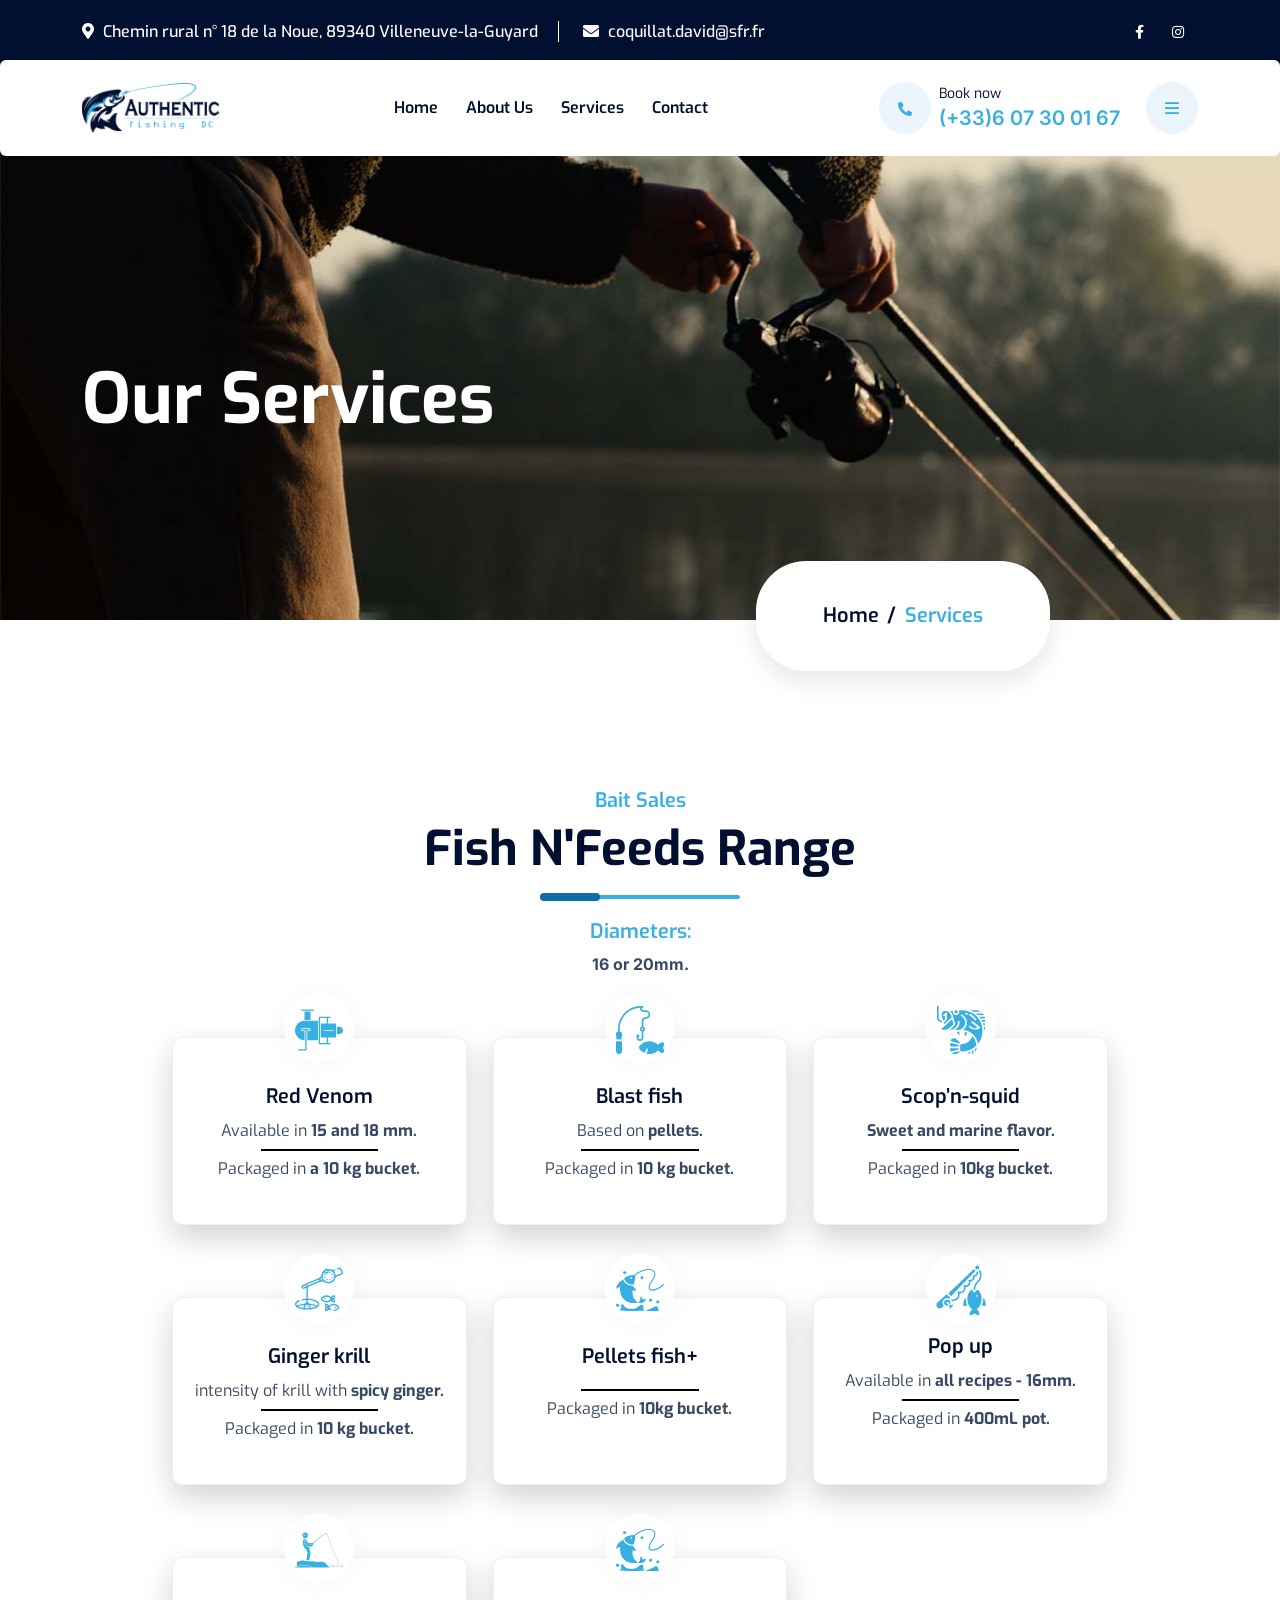
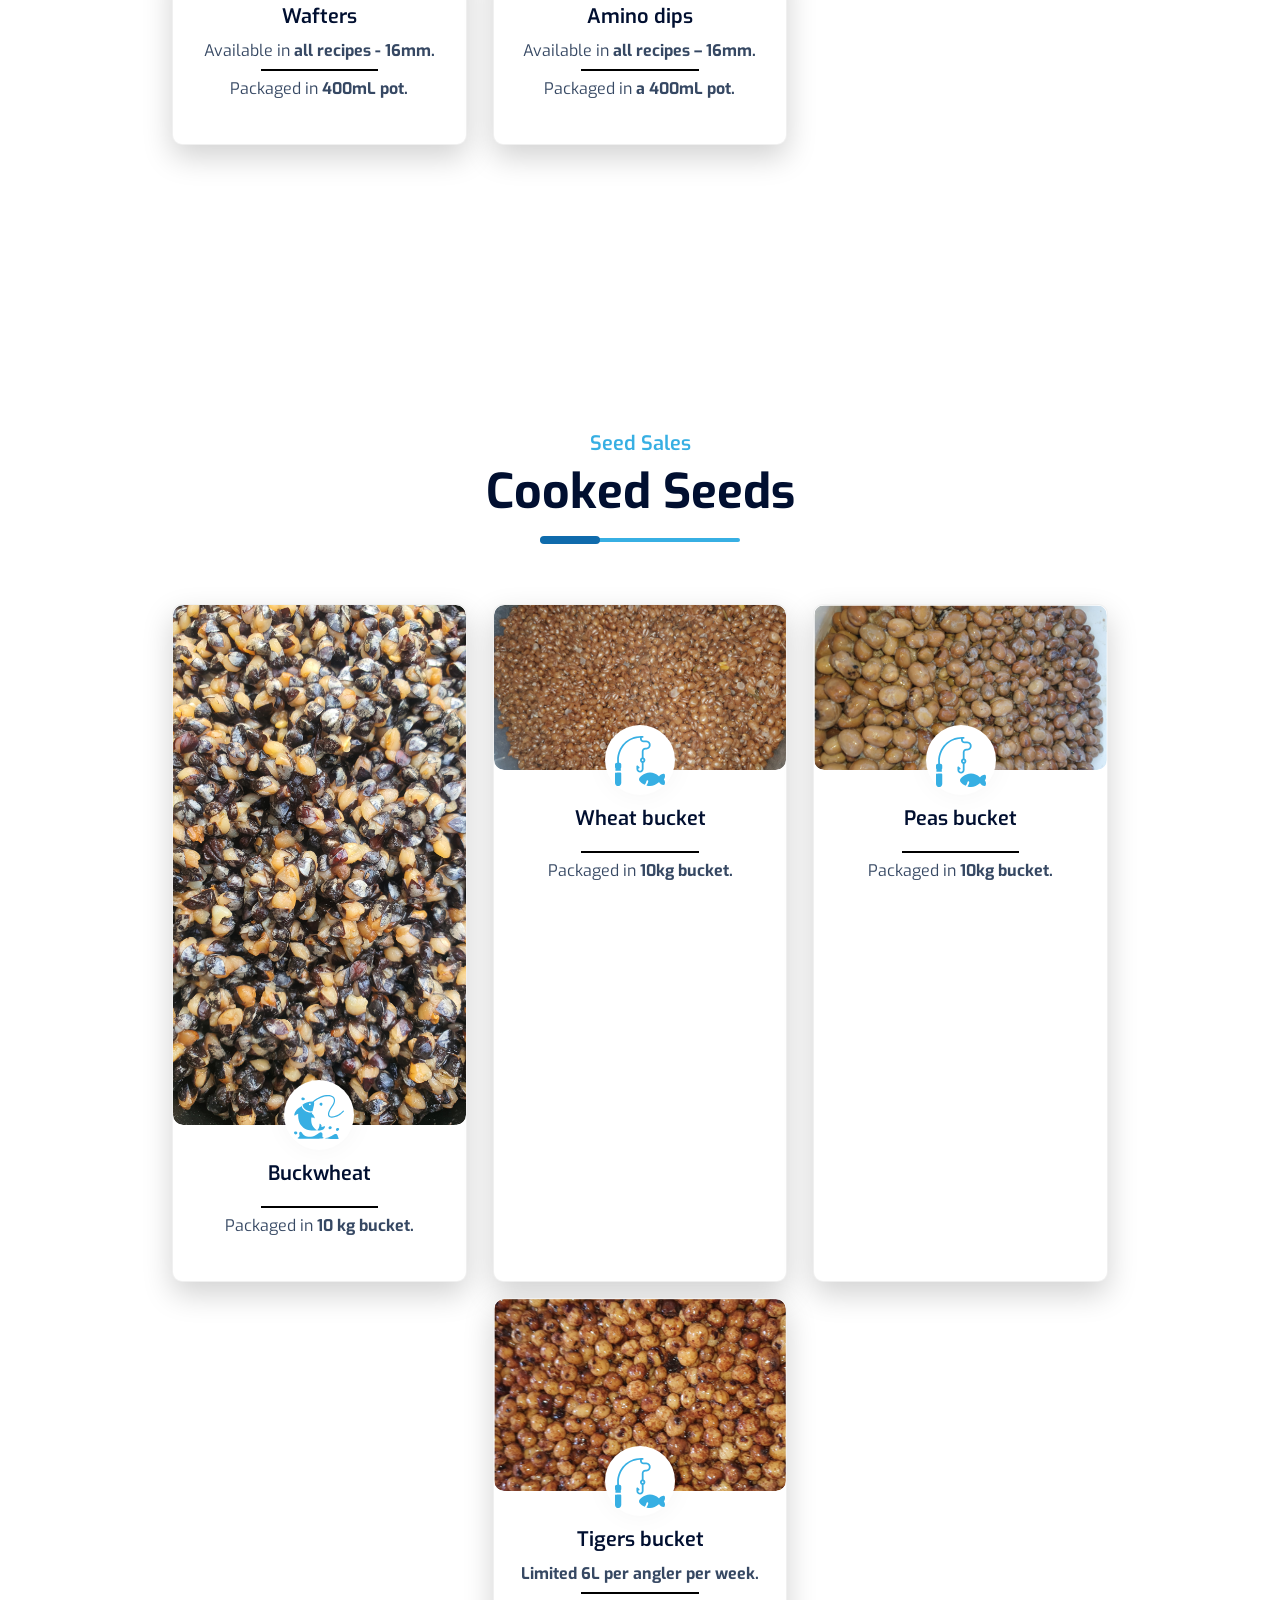
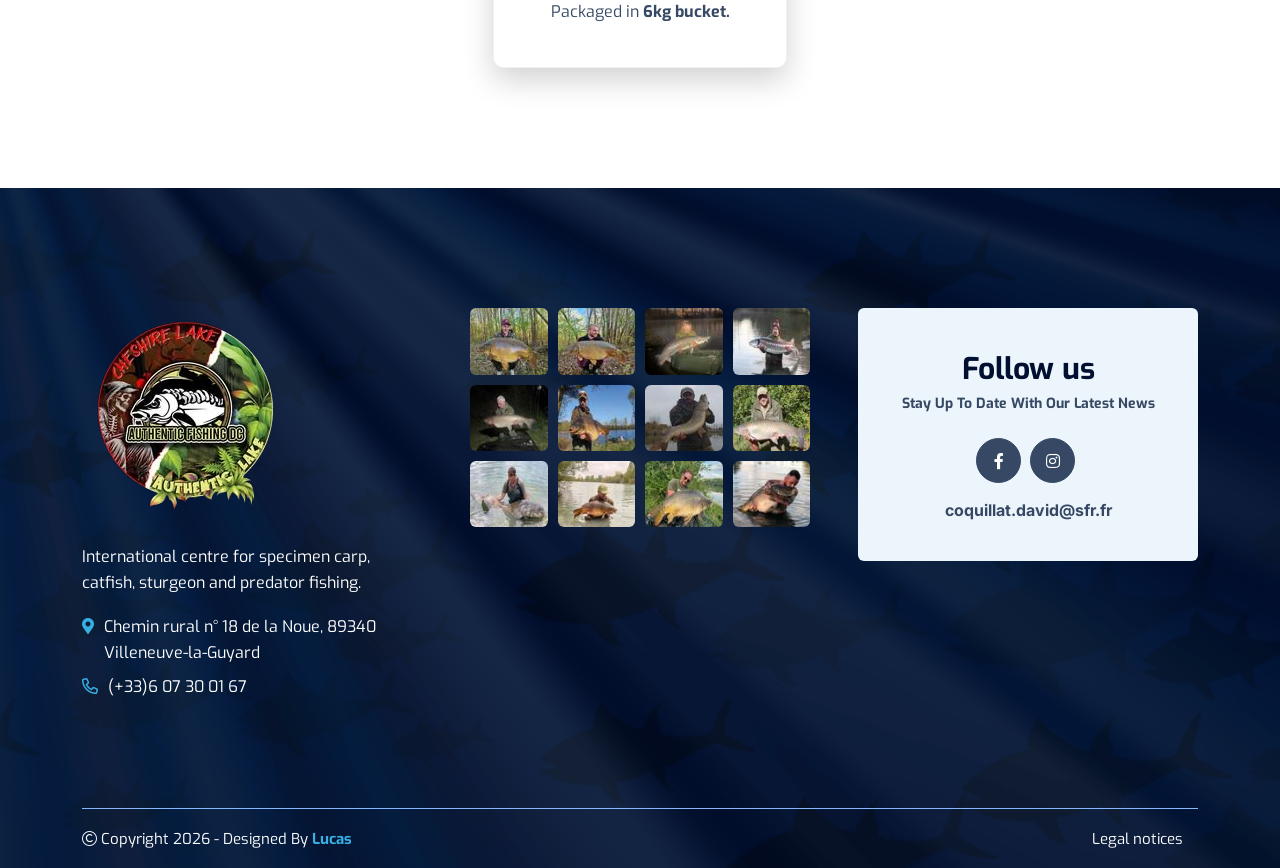
<file: option-sejour.html>
<!doctype html>
<html class="no-js" lang="en">

<head>
    <meta charset="utf-8">
    <meta http-equiv="x-ua-compatible" content="ie=edge">
    <title>Authentic Fishing DC - Services</title>
    <meta name="author" content="David Coquillat">
    <meta name="description" content="Explore our fishing services: professional guide and spot advice. Book your experience now.">
    <meta name="keywords" content="fishing guide, fishing techniques, fishing advice, fishing spots France">
    <meta name="robots" content="INDEX,FOLLOW">
    
    <meta property="og:type" content="website">
    <meta property="og:url" content="https://authentic-fishing.com/option-sejour.html">
    <meta property="og:title" content="Our Professional Fishing Services">
    <meta property="og:description" content="Advanced guides, training and quality fishing equipment">
    <meta property="og:image" content="https://authentic-fishing.com/assets/img/og-image-service.jpg">

    <meta name="viewport" content="width=device-width, initial-scale=1, shrink-to-fit=no">

    <link rel="icon" type="image/png" href="assets/img/favicons/favicon.png">
    <meta name="msapplication-TileColor" content="#ffffff">
    <meta name="theme-color" content="#ffffff">

    <!--==============================
	  Google Fonts
	============================== -->
    <link rel="preconnect" href="https://fonts.googleapis.com">
    <link rel="preconnect" href="https://fonts.gstatic.com" crossorigin>
    <link href="https://fonts.googleapis.com/css2?family=Exo:wght@400;500;600;700;800&family=Inter&display=swap" rel="stylesheet">

    <!--==============================
	    All CSS File
	============================== -->
    <!-- Bootstrap -->
    <link rel="stylesheet" href="assets/css/bootstrap.min.css">
    <!-- Fontawesome Icon -->
    <link rel="stylesheet" href="assets/css/fontawesome.min.css">
    <!-- Magnific Popup -->
    <link rel="stylesheet" href="assets/css/magnific-popup.min.css">
    <!-- Slick Slider -->
    <link rel="stylesheet" href="assets/css/slick.min.css">
    <!-- Theme Custom CSS -->
    <link rel="stylesheet" href="assets/css/style.css">

    <style>
    /* Tidy layout for bait cards without illustrative images */
    .service-style1.no-img .service-icon{ margin-top:18px; display:block; text-align:center; }
    .service-style1.no-img .service-icon img{ width:48px; height:auto; }
    .service-style1.no-img .service-title{ margin-top:10px; }
    .service-style1.no-img .service-text{ padding-top:10px; }
    .service-style1.no-img .link-btn, .service-style1.no-img h3.service-title.h6{ margin-top:10px; }
    .service-style1 .service-text{ padding:12px 0 !important; line-height:1.4; margin-bottom:8px; }
    .service-style1 .service-text span{ margin:8px auto !important; }
    .service-style1{
        box-shadow: 0 12px 30px rgba(0, 0, 0, 0.18) !important;
        border: 1px solid rgba(0, 0, 0, 0.06);
    }
    </style>

</head>

<body>
    <!--==============================
    Mobile Menu
    ============================== -->
     <div class="vs-menu-wrapper">
        <div class="vs-menu-area text-center">
            <button class="vs-menu-toggle"><i class="fal fa-times"></i></button>
            <div class="mobile-logo">
                <a href="index.html"><img src="assets/img/logo.svg" alt="Logo"></a>
            </div>
            <div class="vs-mobile-menu">
                <ul>
                    <li>
                        <a href="index.html">Home</a>
                    </li>
                    <li><a href="a-propos.html">About Us</a></li>
                    <li>
                        <a href="option-sejour.html">Services</a>
                    </li>
                   
                    <!--<li>
                        <a href="blog.html">Blog</a>
                    </li>-->                                  
                    <li>
                        <a href="contact-authentic-fishing-dc-autres-activites-liees-au-sport.html">Contact</a>
                    </li>
                </ul>
            </div>
        </div>
    </div>

    <!--==============================
    Sidemenu
    ============================== -->
    <div class="sidemenu-wrapper d-none d-lg-block">
        <div class="sidemenu-content">
            <button class="closeButton sideMenuCls"><i class="far fa-times"></i></button>
            <div class="widget  ">
                <div class="vs-widget-about">
                    <div class="footer-logo">
                        <a href="index.html"><img src="../assets/img/logo.svg" alt="logo"></a>
                    </div>
                    <p class="footer-text">
                        Authentic Fishing DC</br>
                        A leading destination for enthusiasts who want to make their dreams come true...
                    </p>
                    <div class="info-social style3">
                        <a href="https://www.facebook.com/authenticfishingDC"><i class="fab fa-facebook-f"></i></a>
                        <a href="https://www.instagram.com/authenticfishingdc"><i class="fab fa-instagram"></i></a>
                    </div>
                </div>
            </div>
            <div class="widget  ">
                <h3 class="widget_title">Posts</h3>
                 <div class="recent-post-wrap">
                    <div class="recent-post">
                        <h4 class="post-title"><a class="text-inherit">No posts have been published yet.</a></h4>
                        <!--<div class="media-img">
                            <a href="blog-details.html"><img src="assets/img/blog/recent-post-1-1.jpg"
                                    alt="Blog Image"></a>
                        </div>
                        <div class="media-body">
                            <div class="recent-post-meta">
                                <a href="blog.html"><i class="fal fa-calendar-alt"></i>January 1st, 2030</a>
                            </div>
                            <h4 class="post-title"><a class="text-inherit" href="blog-details.html">Lorem Ipsum Dolor Sit Amet</a></h4>
                        </div>-->
                    </div>
                    </div>
                </div>
            </div>
        </div>
    </div>


    <!--==============================
    Header Area
    ==============================-->
    <header class="vs-header">
        <div class="header-top">
            <div class="container">
                <div class="row justify-content-xl-between justify-content-md-center align-items-center gx-50">
                <div class="col d-none d-xl-block">
                    <div class="header-links">
                        <ul>
                            <li>
                                <a href="https://maps.app.goo.gl/QREpATmEXTDDN7NN8" target="_blank"><i class="fas fa-map-marker-alt"></i> Chemin rural n° 18 de la Noue, 89340 Villeneuve-la-Guyard  </a>
                            </li>
                            <li>
                                <a href="#contact"><i class="fas fa-envelope"></i> coquillat.david@sfr.fr </a>
                            </li>
                        </ul>
                    </div>
                </div>
                <div class="col-md-auto d-flex align-items-center text-center">
                    <div class="social-media">
                        <a href="https://www.facebook.com/authenticfishingDC"><i class="fab fa-facebook-f"></i></a> 
                        <a href="https://www.instagram.com/authenticfishingdc"><i class="fab fa-instagram"></i></a> 
                    </div>
                </div>
            </div>
            </div>
        </div>
        <div class="vs-container1">
            <div class="sticky-wrapper">
                <div class="sticky-active">
                    <div class="container">
                        <div class="row align-items-center">
                            <div class="col-auto">
                                <div class="vs-logo">
                                    <a href="index.html"><img src="assets/img/logo.svg" alt="logo"></a>
                                    <a href="index.html" class="sticky-logo"><img src="assets/img/logo.svg" alt="logo"></a>
                                </div>
                            </div>
                            <div class="col">
                                <div class="row gx-50 align-items-center ">
                                    <div class="col">
                                        <nav class="main-menu d-none d-lg-block">
                                            <ul>
                                                <li>
                                                    <a href="index.html">Home</a>
                                                </li>
                                                <li>
                                                    <a href="a-propos.html">About Us</a>
                                                </li>
                                                <li>
                                                    <a href="option-sejour.html">Services</a>
                                                </li>
                                               
                                                <!--<li>
                                                    <a href="blog.html">Blog</a>
                                                </li>-->                                             
                                                <li>
                                                    <a href="contact-authentic-fishing-dc-autres-activites-liees-au-sport.html">Contact</a>
                                                </li>
                                            </ul>
                                        </nav>
                                    </div>
                                    <div class="col-auto d-lg-none">
                                        <button class="vs-menu-toggle d-inline-block">
                                            <i class="fal fa-bars"></i>                                           
                                       </button>
                                    </div>
                                </div>
                            </div>
                            <div class="col-auto d-none d-xl-block">
                                <div class="row align-items-center">
                                    <div class="col-auto">
                                        <div class="header-info">
                                            <div class="icon-btn">
                                                <i class="fas fa-phone-alt"></i>
                                            </div>
                                            <div class="media-body">
                                            <span class="header-info_label">Book now</span>
                                            <div class="header-info_link">
                                                <a href="https://l.facebook.com/l.php?u=https%3A%2F%2Fapi.whatsapp.com%2Fsend%3Fphone%3D%252B33607300167%26token%3DeyJhbGciOiJFUzI1NiIsInR5cCI6IkpXVCIsImtpZCI6IjEyNSJ9.eyJleHAiOjE3NzQ3NjU4MzAsInBob25lIjoiKzMzNjA3MzAwMTY3IiwiYXBwIjoiZmFjZWJvb2siLCJlbnRyeV9wb2ludCI6InBhZ2VfY3RhIn0.Yw-V_T_pivUFm9Ufw-6eo-6f49y16zxtx6o48mrXEiGC2pKu_leSdNAF6BM-1NPe3LROoawilCFbnEPcVAFpPw%26fbclid%3DIwZXh0bgNhZW0CMTAAc3J0YwZhcHBfaWQQMjIyMDM5MTc4ODIwMDg5MgABHn4lsZ57Oo1NodP7qfaowkrSb2N-MDmJLrRL3s9jwieyh9C_ggcwNoyCNIIn_aem_yqCyYWsE-9WscX1Bok8Y7g&h=AT7tAhjC-2xMmh7NqY8VcxmP4LpdYc8KyZCuWNER5ZP4HUiUFb_DH0YSWuWzhYU4aqSajXu2FbRJ6k-gSAYh9ju5auiqc0DukiqdkfQ4eMebD96BzZYGRkzFkgJFbw_ld29Zrw">(+33)6 07 30 01 67</a>
                                            </div>
                                            </div>
                                        </div>
                                    </div>
                                    <div class="col-auto">
                                        <button class="bar-btn sideMenuToggler d-none d-xl-block">
                                            <i class="far fa-bars"></i>
                                        </button>
                                    </div>
                                </div>
                            </div>
                        </div>
                    </div>
                </div>
            </div>
        </div>
    </header>

    <!--==============================
    Breadcrumb
    ============================== -->
    <div class="breadcumb-wrapper " data-bg-src="assets/img/breadcrumb/breadcrumb_topmain.jpg">
        <div class="container">
            <div class="breadcumb-content">
                <h1 class="breadcumb-title">Our Services</h1>
                <div class="breadcumb-menu-wrap">
                    <ul class="breadcumb-menu">
                        <li><a href="index.html">Home</a></li>
                        <li>Services</li>
                    </ul>
                </div>
            </div>
        </div>
    </div>

   
    <!--============================
	Services Area
	==============================-->

    <section class="space">
        <div class="container">
            <div class="title-area text-center wow fadeInUp wow-animated" data-wow-delay="0.3s">
                 <span class="sec-subtitle">Bait sales</span>
                 <h2 class="sec-title">Fish N'Feeds range</h2>
                 <div class="sec-line"></div>
                 <span class="sec-subtitle">Diameters:</br></span>
                 <a><strong>16 or 20mm.</strong></a>
            </div>

            <div class="row g-4">
                <div class="col-xl-4 col-lg-4 col-md-6">
                    <div class="service-style1 no-img">
                        <div class="service-icon"><img src="assets/img/icon/sr-1-1.svg" alt="icon"></div>
                        <h3 class="service-title h6"><a class="text-inherit">Red Venom</a></h3>
                        <p class="service-text"style="padding: 20px 0;">Available in<strong> 15 and 18 mm.</strong>
                            <span style="display: block; border-top: 2px solid black; width: 40%; margin: 15px auto;"></span>
                            Packaged in<strong> a 10 kg bucket.</strong></p>
                    </div>
                </div>
                <div class="col-xl-4 col-lg-4 col-md-6">
                    <div class="service-style1 no-img">
                        <div class="service-icon"><img src="assets/img/icon/sr-1-2.svg" alt="icon"></div>
                        <h3 class="service-title h6"><a class="text-inherit">Blast fish </a></h3>
                        <p class="service-text" style="padding: 20px 0;">Based on<strong> pellets.</strong>
                            <span style="display: block; border-top: 2px solid black; width: 40%; margin: 15px auto;"></span>
                            Packaged in <strong>10 kg bucket.</strong></p>
                    </div>
                </div>
                <div class="col-xl-4 col-lg-4 col-md-6">
                    <div class="service-style1 no-img">
                        <div class="service-icon"><img src="assets/img/icon/sr-1-3.svg" alt="icon"></div>
                        <h3 class="service-title h6"><a class="text-inherit">Scop’n-squid </a></h3>
                        <p class="service-text" style="padding: 20px 0;"><strong>Sweet and marine flavor.</strong>
                            <span style="display: block; border-top: 2px solid black; width: 40%; margin: 15px auto;"></span>
                            Packaged in <strong>10kg bucket.</strong></p>
                    </div>
                </div>
                <div class="col-xl-4 col-lg-4 col-md-6">
                    <div class="service-style1 no-img">
                        <div class="service-icon"><img src="assets/img/icon/sr-1-4.svg" alt="icon"></div>
                        <h3 class="service-title h6"><a class="text-inherit">Ginger krill </a></h3>
                        <p class="service-text" style="padding: 50px 0;">intensity of krill with <strong>spicy ginger.</strong>
                            <span style="display: block; border-top: 2px solid black; width: 40%; margin: 15px auto;"></span>
                            Packaged in <strong>10 kg bucket.</strong></p>
                    </div>
                </div>
                <div class="col-xl-4 col-lg-4 col-md-6">
                    <div class="service-style1 no-img">
                        <div class="service-icon"><img src="assets/img/icon/sr-1-5.svg" alt="icon"></div>
                        <h3 class="service-title h6"><a class="text-inherit">Pellets fish+</a></h3>
                        <p class="service-text" style="padding: 20px 0;"><strong></strong>
                            <span style="display: block; border-top: 2px solid black; width: 40%; margin: 15px auto;"></span>
                            Packaged in <strong>10kg bucket.</strong></p>
                    </div>
                </div>
                <div class="col-xl-4 col-lg-4 col-md-6">
                    <div class="service-style1">
                        <div class="service-icon"><img src="assets/img/icon/sr-1-6.svg" alt="icon"></div>
                        <h3 class="service-title h6"><a class="text-inherit">Pop up</a></h3>
                        <p class="service-text" style="padding: 20px 0;">Available in <strong>all recipes - 16mm.</strong>
                            <span style="display: block; border-top: 2px solid black; width: 40%; margin: 15px auto;"></span>
                            Packaged in <strong>400mL pot.</strong></p>
                    </div>
                </div>
                <div class="col-xl-4 col-lg-4 col-md-6">
                    <div class="service-style1 no-img">
                        <div class="service-icon"><img src="assets/img/icon/sr-1-7.svg" alt="icon"></div>
                        <h3 class="service-title h6"><a class="text-inherit">Wafters</a></h3>
                        <p class="service-text" style="padding: 20px 0;">Available in <strong>all recipes - 16mm.</strong>
                            <span style="display: block; border-top: 2px solid black; width: 40%; margin: 15px auto;"></span>
                            Packaged in <strong>400mL pot.</strong></p>
                    </div>
                </div>
                <div class="col-xl-4 col-lg-4 col-md-6">
                    <div class="service-style1 no-img">
                        <div class="service-icon"><img src="assets/img/icon/sr-1-5.svg" alt="icon"></div>
                        <h3 class="service-title h6"><a class="text-inherit">Amino dips</a></h3>
                        <p class="service-text" style="padding: 40px 0;">Available in <strong>all recipes – 16mm.</strong>
                            <span style="display: block; border-top: 2px solid black; width: 40%; margin: 15px auto;"></span>
                            Packaged in <strong>a 400mL pot.</strong></p>
                    </div>
                </div>
            </div>
        </div>
    </section>


    <!--==============================
	Services Area 3
	==============================-->
    <section class="space">
        <div class="container">
            <div class="title-area text-center wow fadeInUp wow-animated" data-wow-delay="0.3s">
                 <span class="sec-subtitle">Seed sales</span>
                 <h2 class="sec-title">Cooked seeds</h2>
                 <div class="sec-line"></div>
            </div>

            <div class="row g-3 justify-content-center">
                <div class="col-xl-4 col-lg-4 col-md-6">
                    <div class="service-style1">
                        <div class="service-img"><img src="assets/img/service/service-Backwheat.jpg" alt="Buckwheat bucket image not loading"></div>
                        <div class="service-icon"><img src="assets/img/icon/sr-1-5.svg" alt="icon"></div>
                        <h3 class="service-title h6"><a class="text-inherit">Buckwheat</a></h3>
                        <p class="service-text" style="padding: 40px 0;"><strong></strong>
                            <span style="display: block; border-top: 2px solid black; width: 40%; margin: 15px auto;"></span>
                            Packaged in <strong>10 kg bucket.</strong></p>
                    </div>
                </div>
                <div class="col-xl-4 col-lg-4 col-md-6">
                    <div class="service-style1">
                        <div class="service-img"><img src="assets/img/service/service-wheatBucket.png" alt="WheatBucket image not loading"></div>
                        <div class="service-icon"><img src="assets/img/icon/sr-1-2.svg" alt="icon"></div>
                        <h3 class="service-title h6"><a class="text-inherit">Wheat bucket</a></h3>
                        <p class="service-text" style="padding: 40px 0;"><strong></strong>
                            <span style="display: block; border-top: 2px solid black; width: 40%; margin: 15px auto;"></span>
                            Packaged in <strong>10kg bucket.</strong></p>
                    </div>
                </div>
                <div class="col-xl-4 col-lg-4 col-md-6">
                    <div class="service-style1">
                        <div class="service-img"><img src="assets/img/service/service-PeasBucket.png" alt="Peas Bucket image not loading"></div>
                        <div class="service-icon"><img src="assets/img/icon/sr-1-2.svg" alt="icon"></div>
                        <h3 class="service-title h6"><a class="text-inherit">Peas bucket</a></h3>
                        <p class="service-text" style="padding: 40px 0;"><strong></strong>
                            <span style="display: block; border-top: 2px solid black; width: 40%; margin: 15px auto;"></span>
                            Packaged in <strong>10kg bucket.</strong></p>
                    </div>
                </div>
                <div class="col-xl-4 col-lg-4 col-md-6">
                    <div class="service-style1">
                        <div class="service-img"><img src="assets/img/service/service-TigersBucket.png" alt="Tigers Bucket image not loading"></div>
                        <div class="service-icon"><img src="assets/img/icon/sr-1-2.svg" alt="icon"></div>
                        <h3 class="service-title h6"><a class="text-inherit">Tigers bucket</a></h3>
                        <p class="service-text" style="padding: 40px 0;"><strong>Limited 6L per angler per week.</strong>
                            <span style="display: block; border-top: 2px solid black; width: 40%; margin: 15px auto;"></span>
                            Packaged in <strong>6kg bucket.</strong></p>
                    </div>
                </div>
            </div>
        </div>
    </section>

    <!--==============================
	Services Area 4
	==============================
    <section class="space position-relative overflow-hidden bg-white">
        <div class="shape-mockup service-shape jump-img d-none d-xxl-block">
            <img src="assets/img/bg/service-shape1.png" alt="explore shape">
        </div>
        <div class="container">
            <div class="title-area text-center wow fadeInUp wow-animated" data-wow-delay="0.3s">
                <span class="sec-subtitle">our Services</span>
                <h2 class="sec-title">Our Awesome Services</h2>
                <div class="sec-line"></div>
            </div>
            <div class="row vs-carousel" data-arrows="true" data-wow-delay="0.4s" data-slide-show="4"
            data-lg-slide-show="3" data-md-slide-show="2" data-center-mode="true" data-xl-center-mode="true"
            data-ml-center-mode="true" data-lg-center-mode="true" data-md-center-mode="true"
            data-sm-center-mode="true">
                <div class="col-xl-3">
                    <div class="service-style2 bg-style1">
                        <div class="service-img"><img src="assets/img/service/sr-1-1.png" alt="service thumbnail"></div>
                        <div class="service-inner">
                            <div class="service-icon"><img src="assets/img/icon/sr-1-1.svg" alt="icon"></div>
                            <h3 class="service-title h6"><a class="text-inherit">Lorem</a></h3>
                            <p class="service-text">Curabitur is a aliquet quam id dui posre blandgit ivamus magna.</p>
                            <div class="link-btn">
    
                                
                            </div>
                        </div>
                    </div>
                </div>
                <div class="col-xl-3">
                    <div class="service-style2 bg-style1">
                        <div class="service-img"><img src="assets/img/service/sr-1-2.png" alt="service thumbnail"></div>
                        <div class="service-inner">
                            <div class="service-icon"><img src="assets/img/icon/sr-1-2.svg" alt="icon"></div>
                            <h3 class="service-title h6"><a class="text-inherit">Lorem</a></h3>
                            <p class="service-text">Curabitur is a aliquet quam id dui posre blandgit ivamus magna.</p>
                            <div class="link-btn">
    
                                
                            </div>
                        </div>
                    </div>
                </div>
                <div class="col-xl-3">
                    <div class="service-style2 bg-style1">
                        <div class="service-img"><img src="assets/img/service/sr-1-3.png" alt="service thumbnail"></div>
                        <div class="service-inner">
                            <div class="service-icon"><img src="assets/img/icon/sr-1-3.svg" alt="icon"></div>
                            <h3 class="service-title h6"><a class="text-inherit">Lorem</a></h3>
                            <p class="service-text">Curabitur is a aliquet quam id dui posre blandgit ivamus magna.</p>
                            <div class="link-btn">
    
                                
                            </div>
                        </div>
                    </div>
                </div>
                <div class="col-xl-3">
                    <div class="service-style2 bg-style1">
                        <div class="service-img"><img src="assets/img/service/sr-1-4.png" alt="service thumbnail"></div>
                        <div class="service-inner">
                            <div class="service-icon"><img src="assets/img/icon/sr-1-4.svg" alt="icon"></div>
                            <h3 class="service-title h6"><a class="text-inherit">Lorem</a></h3>
                            <p class="service-text">Curabitur is a aliquet quam id dui posre blandgit ivamus magna.</p>
                            <div class="link-btn">
    
                                
                            </div>
                        </div>
                    </div>
                </div>
                <div class="col-xl-3">
                    <div class="service-style2 bg-style1">
                        <div class="service-img"><img src="assets/img/service/sr-1-5.png" alt="service thumbnail"></div>
                        <div class="service-inner">
                            <div class="service-icon"><img src="assets/img/icon/sr-1-5.svg" alt="icon"></div>
                            <h3 class="service-title h6"><a class="text-inherit">Lorem</a></h3>
                            <p class="service-text">Curabitur is a aliquet quam id dui posre blandgit ivamus magna.</p>
                            <div class="link-btn">
    
                                
                            </div>
                        </div>
                    </div>
                </div>
            </div>
        </div>
    </section>-->
    
    <!--==============================
	Footer Area
	==============================-->
   <footer class="footer-layout1 footer-wrapper bg-smoke space-top" data-bg-src="assets/img/bg/footer-bg.png">
        <div class="widget-area" >
            <div class="container">
                <div class="row gx-5">
                    <div class="col-md-6 col-xl-4">
                        <div class="widget footer-widget">
                            <img src="./assets/img/logo_AFDC_png.png" alt="footer">
                            <p class="footer-text text-white">
                                International centre for specimen carp, catfish, sturgeon and predator fishing.   
                            </p>
                        </div>
                        <div class="vs-widget-about">
                            <p class="footer-address"><i class="fas fa-map-marker-alt"></i> Chemin rural n° 18 de la Noue, 89340 Villeneuve-la-Guyard  </p>
                            <p class="footer-address">
                                <a href="https://l.facebook.com/l.php?u=https%3A%2F%2Fapi.whatsapp.com%2Fsend%3Fphone%3D%252B33607300167%26token%3DeyJhbGciOiJFUzI1NiIsInR5cCI6IkpXVCIsImtpZCI6IjEyNSJ9.eyJleHAiOjE3NzQ3NjU4MzAsInBob25lIjoiKzMzNjA3MzAwMTY3IiwiYXBwIjoiZmFjZWJvb2siLCJlbnRyeV9wb2ludCI6InBhZ2VfY3RhIn0.Yw-V_T_pivUFm9Ufw-6eo-6f49y16zxtx6o48mrXEiGC2pKu_leSdNAF6BM-1NPe3LROoawilCFbnEPcVAFpPw%26fbclid%3DIwZXh0bgNhZW0CMTAAc3J0YwZhcHBfaWQQMjIyMDM5MTc4ODIwMDg5MgABHn4lsZ57Oo1NodP7qfaowkrSb2N-MDmJLrRL3s9jwieyh9C_ggcwNoyCNIIn_aem_yqCyYWsE-9WscX1Bok8Y7g&h=AT7tAhjC-2xMmh7NqY8VcxmP4LpdYc8KyZCuWNER5ZP4HUiUFb_DH0YSWuWzhYU4aqSajXu2FbRJ6k-gSAYh9ju5auiqc0DukiqdkfQ4eMebD96BzZYGRkzFkgJFbw_ld29Zrw"><i class="far fa-phone-alt"></i>(+33)6 07 30 01 67</a>
                            </p>                           
                        </div>
                    </div>
                    <div class="col-md-6 col-xl-4">
                        <div class="widget footer-widget">
                            <div class="sidebar-gallery">
                                <div class="gallery-thumb">
                                    <img src="assets/img/widget/fish1.jpg" alt="Gallery Image" class="w-100">
                                    <a href="assets/img/widget/fish1.jpg" class="popup-image gal-btn">
                                        <i class="far fa-search-plus"></i></a>
                                </div>
                                <div class="gallery-thumb">
                                    <img src="assets/img/widget/fish2.jpg" alt="Gallery Image" class="w-100">
                                    <a href="assets/img/widget/fish2.jpg" class="popup-image gal-btn">
                                        <i class="far fa-search-plus"></i></a>
                                </div>
                                <div class="gallery-thumb">
                                    <img src="assets/img/widget/fish3.jpg" alt="Gallery Image" class="w-100">
                                    <a href="assets/img/widget/fish3.jpg" class="popup-image gal-btn">
                                        <i class="far fa-search-plus"></i></a>
                                </div>
                                <div class="gallery-thumb">
                                    <img src="assets/img/widget/fish4.jpg" alt="Gallery Image" class="w-100">
                                    <a href="assets/img/widget/fish4.jpg" class="popup-image gal-btn">
                                        <i class="far fa-search-plus"></i></a>
                                </div>
                                <div class="gallery-thumb">
                                    <img src="assets/img/widget/fish5.jpg" alt="Gallery Image" class="w-100">
                                    <a href="assets/img/widget/fish5.jpg" class="popup-image gal-btn">
                                        <i class="far fa-search-plus"></i></a>
                                </div>
                                <div class="gallery-thumb">
                                    <img src="assets/img/widget/fish6.jpg" alt="Gallery Image" class="w-100">
                                    <a href="assets/img/widget/fish6.jpg" class="popup-image gal-btn">
                                        <i class="far fa-search-plus"></i></a>
                                </div>
                                <div class="gallery-thumb">
                                    <img src="assets/img/widget/fish7.jpg" alt="Gallery Image" class="w-100">
                                    <a href="assets/img/widget/fish7.jpg" class="popup-image gal-btn">
                                        <i class="far fa-search-plus"></i></a>
                                </div>
                                <div class="gallery-thumb">
                                    <img src="assets/img/widget/fish8.jpg" alt="Gallery Image" class="w-100">
                                    <a href="assets/img/widget/fish8.jpg" class="popup-image gal-btn">
                                        <i class="far fa-search-plus"></i></a>
                                </div>
                                <div class="gallery-thumb">
                                    <img src="assets/img/widget/fish9.jpg" alt="Gallery Image" class="w-100">
                                    <a href="assets/img/widget/fish9.jpg" class="popup-image gal-btn">
                                        <i class="far fa-search-plus"></i></a>
                                </div>
                                <div class="gallery-thumb">
                                    <img src="assets/img/widget/fish10.jpg" alt="Gallery Image" class="w-100">
                                    <a href="assets/img/widget/fish10.jpg" class="popup-image gal-btn">
                                        <i class="far fa-search-plus"></i></a>
                                </div>
                                <div class="gallery-thumb">
                                    <img src="assets/img/widget/fish11.jpg" alt="Gallery Image" class="w-100">
                                    <a href="assets/img/widget/fish11.jpg" class="popup-image gal-btn">
                                        <i class="far fa-search-plus"></i></a>
                                </div>
                                <div class="gallery-thumb">
                                    <img src="assets/img/widget/fish12.jpg" alt="Gallery Image" class="w-100">
                                    <a href="assets/img/widget/fish12.jpg" class="popup-image gal-btn">
                                        <i class="far fa-search-plus"></i></a>
                                </div>
                            </div>
                        </div>
                    </div>
                    <div class="col-md-6 col-xl-4">
                        <div class="contact-style1">
                            <h4 class="contact-title mb-0">Follow us</h4>
                            <p class="contact-text">Stay up to date with our latest news</p>
                            <div class="social-media3 style1">
                                <a href="https://www.facebook.com/authenticfishingDC"><i class="fab fa-facebook-f"></i></a> 
                                <a href="https://www.instagram.com/authenticfishingdc"><i class="fab fa-instagram"></i></a> 
                            </div>
                            <div class="contact-info">
                                <a href="mailto:coquillat.david@sfr.fr">  coquillat.david@sfr.fr </a>
                            </div>
                        </div>
                    </div>   
                </div>
            </div>
        </div>
        <div class="copyright-wrap">
            <div class="container">
                <div class="copyright-area">
                    <div class="row justify-content-between align-items-center">
                        <div class="text-center col-lg-auto">
                            <p class="copyright-text text-white"><i class="fal fa-copyright"></i> Copyright 2026 - <a
                                href="index.html" class="text-secondary" ></a> Designed by 
                                <a href="https://github.com/lucascoquillat4" class="text-secondary">Lucas</a>
                            </p>
                        </div>
                        <div class="terms-condition  col-lg-auto">
                            <ul class="list-unstyled mb-0">
                                <li class="d-inline"><a href="legals.html">Legal notices</a></li>
                            </ul>
                        </div>
                    </div>
                </div>
            </div>
        </div>
    </footer>

    <!-- Scroll To Top -->
    <a href="#" class="scrollToTop scroll-btn"><i class="far fa-arrow-up"></i></a>



    <!--==============================
        All Js File
    ============================== -->
    <!-- Jquery -->
    <script src="assets/js/vendor/jquery-3.6.0.min.js"></script>
    <!-- Slick Slider -->
    <script src="assets/js/slick.min.js"></script>
    <!-- Bootstrap -->
    <script src="assets/js/bootstrap.min.js"></script>
    <!-- Magnific Popup -->
    <script src="assets/js/jquery.magnific-popup.min.js"></script>
    <!-- Wow.js -->
    <script src="assets/js/wow.min.js"></script>
    <!-- Main Js File -->
    <script src="assets/js/main.js"></script>

</body>

</html>
</file>
<file: assets/css/style.css>
/*=================================
    CSS Index
==================================*/
/*
01. Theme Base
    1.1. Mixin
    1.2. Function
    1.3. Variable
    1.4. Typography
    1.5. Extend
    1.7. Wordpress Default
02. Reset
    2.1. Container
    2.2. Grid
    2.3. Input
    2.4. Slick Slider
    2.5. Mobile Menu
03. Utilities
    3.1. Preloader
    3.2. Buttons
    3.3. Titles
    3.4. Common
    3.6. Font
    3.7. Background
    3.8. Text Color
    3.9. Overlay
    3.10. Animation
04. Template Style
    4.1. Widget
    4.2. Header
    4.3. Footer
    4.4. Breadcumb
    4.5. Pagination
    4.6. Blog
    4.7. Comments
    4.8. Hero Area
    4.9. Error  
    4.10. Contact
    4.11. About
    4.12. Counter
    4.13. Service
    4.14. CTA
    4.15. Package
    4.16. Project
    4.17. Brand
    4.18. Form
    4.19. Simple Section
    4.20. Gallery
    4.21. Testimonial
    4.22. Feature
    4.23. Team
    4.24. Process
    4.25. Popup Search
    4.26. Popup Side Menu
05. Spacing

/*=================================
   01. Theme Base
==================================*/
/*------------------- 1.1. Mixin -------------------*/
/*------------------- 1.2. Function -------------------*/
/*------------------- 1.3. Variable-------------------*/
:root {
  --theme-color: #0F6BAC;
  --secondary-color: #37AFE3;
  --title-color: #010F30;
  --body-color: #364863;
  --border-color: #85B7FE;
  --smoke-color: #ECF5FB;
  --white-color: #ffffff;
  --black-color: #000000;
  --yellow-color: #fec624;
  --success-color: #28a745;
  --error-color: #dc3545;
  --title-font: "Exo", sans-serif;
  --body-font: "Inter", sans-serif;
  --icon-font: "Font Awesome 5 Pro";
  --main-container: 1220px;
  --vs-container1: 1390px;
  --vs-container2: 1858px;
  --vs-container3: 1920px;
  --vs-container4: 1470px;
  --container-gutters: 30px;
  --section-space: 120px;
  --section-space-mobile: 80px;
  --section-title-space: 80px;
  --ripple-ani-duration: 5s;
}

/*------------------- 1.5. Typography -------------------*/
html,
body {
  scroll-behavior: auto !important;
}

body {
  font-family: var(--body-font);
  font-size: 16px;
  font-weight: 400;
  color: var(--body-color);
  line-height: 26px;
  overflow-x: hidden;
  -webkit-font-smoothing: antialiased;
}

iframe {
  border: none;
  width: 100%;
}

.slick-slide:focus,
button:focus,
a:focus,
a:active,
input,
input:hover,
input:focus,
input:active,
textarea,
textarea:hover,
textarea:focus,
textarea:active {
  outline: none;
}

input:focus {
  outline: none;
  box-shadow: none;
}

img:not([draggable]),
embed,
object,
video {
  max-width: 100%;
  height: auto;
}

ul {
  list-style-type: disc;
  padding-left: 0;
}

ol {
  list-style-type: decimal;
}

table {
  margin: 0 0 1.5em;
  width: 100%;
  border-collapse: collapse;
  border-spacing: 0;
  border: 1px solid var(--border-color);
}

th {
  font-weight: 700;
  color: var(--title-color);
}

td,
th {
  border: 1px solid var(--border-color);
  padding: 20px 12px;
}

a {
  color: var(--body-color);
  text-decoration: none;
  outline: 0;
  transition: all ease 0.4s;
}
a:hover {
  color: var(--theme-color);
}
a:active, a:focus, a:hover, a:visited {
  text-decoration: none;
  outline: 0;
}

button {
  transition: all ease 0.4s;
}

img {
  border: none;
  max-width: 100%;
}

ins {
  text-decoration: none;
}

pre {
  background: #f5f5f5;
  color: #666;
  font-size: 14px;
  margin: 20px 0;
  overflow: auto;
  padding: 20px;
  white-space: pre-wrap;
  word-wrap: break-word;
}

span.ajax-loader:empty,
p:empty {
  display: none;
}

p {
  margin: 0 0 18px 0;
  color: var(--body-color);
  line-height: 26px;
  font-family: var(--title-font);
  font-size: 16px;
  font-weight: 400;
}

h1 a,
h2 a,
h3 a,
h4 a,
h5 a,
h6 a,
p a,
span a {
  font-size: inherit;
  font-family: inherit;
  font-weight: inherit;
  line-height: inherit;
}

.h1,
h1,
.h2,
h2,
.h3,
h3,
.h4,
h4,
.h5,
h5,
.h6,
h6 {
  font-family: var(--title-font);
  color: var(--title-color);
  text-transform: none;
  font-weight: 700;
  line-height: 1.4;
  margin: 0 0 15px 0;
}

.h1,
h1 {
  font-size: 45px;
}

.h2,
h2 {
  font-size: 40px;
  line-height: 46px;
}

.h3,
h3 {
  font-size: 36px;
  line-height: 46px;
}

.h4,
h4 {
  font-size: 30px;
  line-height: 46px;
}

.h5,
h5 {
  font-size: 24px;
  line-height: 100%;
}

.h6,
h6 {
  font-size: 20px;
}

/* Large devices */
@media (max-width: 1199px) {
  .h1,
  h1 {
    font-size: 40px;
  }
  .h2,
  h2 {
    font-size: 36px;
  }
  .h3,
  h3 {
    font-size: 30px;
  }
  .h4,
  h4 {
    font-size: 24px;
  }
  .h5,
  h5 {
    font-size: 20px;
  }
  .h6,
  h6 {
    font-size: 16px;
  }
}
/* Small devices */
@media (max-width: 767px) {
  .h1,
  h1 {
    font-size: 36px;
  }
  .h2,
  h2 {
    font-size: 30px;
  }
  .h3,
  h3 {
    font-size: 26px;
    line-height: 36px;
  }
  .h4,
  h4 {
    font-size: 22px;
    line-height: 32px;
  }
  .h5,
  h5 {
    font-size: 20px;
  }
  .h6,
  h6 {
    font-size: 16px;
  }
}
/*------------------- 1.6. Extend -------------------*/
/*------------------- 1.7. Wordpress Default -------------------*/
/*=================================
    02. Reset
==================================*/
/*------------------- 2.1. Container -------------------*/
@media only screen and (min-width: 1300px) {
  .container-xxl,
  .container-xl,
  .container-lg,
  .container-md,
  .container-sm,
  .container {
    max-width: calc(var(--main-container) + var(--container-gutters));
    padding-left: calc(var(--container-gutters) / 2);
    padding-right: calc(var(--container-gutters) / 2);
  }
}
.vs-container1 {
  max-width: calc(var(--vs-container1) + var(--container-gutters));
  padding-left: calc(var(--container-gutters) / 2);
  padding-right: calc(var(--container-gutters) / 2);
  margin: 0 auto;
}

.vs-container2 {
  max-width: calc(var(--vs-container2) + var(--container-gutters));
  padding-left: calc(var(--container-gutters) / 2);
  padding-right: calc(var(--container-gutters) / 2);
  margin: 0 auto;
}

.vs-container3 {
  max-width: calc(var(--vs-container3) + var(--container-gutters));
  padding-left: calc(var(--container-gutters) / 2);
  padding-right: calc(var(--container-gutters) / 2);
  margin: 0 auto;
}

.vs-container4 {
  max-width: calc(var(--vs-container4) + var(--container-gutters));
  padding-left: calc(var(--container-gutters) / 2);
  padding-right: calc(var(--container-gutters) / 2);
  margin: 0 auto;
}

@media only screen and (max-width: 1600px) {
  .container-fluid.px-0 {
    padding-left: 15px !important;
    padding-right: 15px !important;
  }
  .container-fluid.px-0 .row {
    margin-left: 0 !important;
    margin-right: 0 !important;
  }
}
/*------------------- 2.2. Grid -------------------*/
.slick-track > [class*=col] {
  flex-shrink: 0;
  width: 100%;
  max-width: 100%;
  padding-right: calc(var(--bs-gutter-x) / 2);
  padding-left: calc(var(--bs-gutter-x) / 2);
  margin-top: var(--bs-gutter-y);
}

@media (min-width: 767px) {
  .row:not([class*=gx-]) {
    --bs-gutter-x: 26px;
  }
}
.gy-30 {
  --bs-gutter-y: 30px;
}

.gx-1px {
  --bs-gutter-x: 1px;
}

.gx-15 {
  --bs-gutter-x: 15px;
}

.gx-gy {
  --bs-gutter-y: var(--bs-gutter-x);
}

@media (min-width: 1500px) {
  .gx-45 {
    --bs-gutter-x: 45px;
  }
  .gx-50 {
    --bs-gutter-x: 50px;
  }
  .gx-60 {
    --bs-gutter-x: 60px;
  }
  .gx-70 {
    --bs-gutter-x: 70px;
  }
  .gx-80 {
    --bs-gutter-x: 80px;
  }
  .gx-100 {
    --bs-gutter-x: 100px;
  }
}
@media (min-width: 1399px) {
  .gx-20 {
    --bs-gutter-x: 20px;
  }
  .gx-30 {
    --bs-gutter-x: 30px;
  }
  .gx-40 {
    --bs-gutter-x: 40px;
  }
}
/*------------------- 2.3. Input -------------------*/
select,
.form-control,
.form-select,
textarea,
input {
  height: 55px;
  padding: 0 30px 0 28px;
  padding-right: 45px;
  border: 1px solid transparent;
  color: var(--body-color);
  background-color: var(--white-color);
  font-family: var(--title-font);
  border-radius: 0;
  font-size: 14px;
  width: 100%;
}
select:focus,
.form-control:focus,
.form-select:focus,
textarea:focus,
input:focus {
  outline: 0;
  box-shadow: none;
  background-color: var(--white-color);
  border-color: transparent;
}
select::-moz-placeholder,
.form-control::-moz-placeholder,
.form-select::-moz-placeholder,
textarea::-moz-placeholder,
input::-moz-placeholder {
  color: var(--body-color);
}
select::-webkit-input-placeholder,
.form-control::-webkit-input-placeholder,
.form-select::-webkit-input-placeholder,
textarea::-webkit-input-placeholder,
input::-webkit-input-placeholder {
  color: var(--body-color);
}
select:-ms-input-placeholder,
.form-control:-ms-input-placeholder,
.form-select:-ms-input-placeholder,
textarea:-ms-input-placeholder,
input:-ms-input-placeholder {
  color: var(--body-color);
}
select::placeholder,
.form-control::placeholder,
.form-select::placeholder,
textarea::placeholder,
input::placeholder {
  color: var(--body-color);
}

.form-select,
select {
  display: block;
  width: 100%;
  line-height: 1.5;
  background-image: url("data:image/svg+xml;charset=utf-8,%3Csvg xmlns='http://www.w3.org/2000/svg' viewBox='0 0 16 16'%3E%3Cpath fill='none' stroke='%23343a40' stroke-linecap='round' stroke-linejoin='round' stroke-width='2' d='M2 5l6 6 6-6'/%3E%3C/svg%3E");
  background-position: right 26px center;
  background-repeat: no-repeat;
  background-size: 16px 12px;
  -webkit-appearance: none;
  -moz-appearance: none;
  appearance: none;
  cursor: pointer;
}

input::-webkit-outer-spin-button,
input::-webkit-inner-spin-button {
  -webkit-appearance: none;
  margin: 0;
}

/* Firefox */
input[type=number] {
  -moz-appearance: textfield;
}

textarea.form-control,
textarea {
  min-height: 150px;
  padding-top: 16px;
  padding-bottom: 17px;
  border-radius: 6px;
}

input[type=checkbox] {
  visibility: hidden;
  opacity: 0;
  vertical-align: middle;
  width: 0;
  height: 0;
  display: none;
}
input[type=checkbox]:checked ~ label:before {
  content: "\f00c";
  color: var(--white-color);
  background-color: var(--title-color);
  border-color: var(--title-color);
}
input[type=checkbox] ~ label {
  position: relative;
  padding-left: 34px;
  cursor: pointer;
  display: block;
  font-family: var(--title-font);
  font-size: 14px;
  font-weight: 400;
  text-transform: capitalize;
}
input[type=checkbox] ~ label:before {
  content: "";
  font-family: var(--icon-font);
  font-weight: 700;
  position: absolute;
  left: 0px;
  top: 3.5px;
  background-color: var(--white-color);
  border: 1px solid var(--border-color);
  height: 18px;
  width: 18px;
  line-height: 18px;
  text-align: center;
  font-size: 12px;
  border-radius: 4px;
}

input[type=radio] {
  visibility: hidden;
  opacity: 0;
  vertical-align: middle;
  width: 0;
  height: 0;
  display: none;
}
input[type=radio] ~ label {
  position: relative;
  padding-left: 30px;
  cursor: pointer;
  line-height: 1;
  display: inline-block;
  font-weight: 600;
  margin-bottom: 0;
}

input[type=radio] ~ label:before {
  content: "";
  position: absolute;
  top: 1px;
  left: 0;
  width: 16px;
  height: 16px;
  border: 1px solid var(--secondary-color);
  background: var(--white-color);
  border-radius: 100%;
  transition: all 0.2s ease;
}

input[type=radio]:checked ~ label:before {
  background-color: var(--secondary-color);
}

input[type=radio]:checked ~ label:after {
  content: "";
  position: absolute;
  width: 8px;
  height: 8px;
  top: 5px;
  left: 4px;
  border-radius: 100%;
  transition: all 0.2s ease;
  opacity: 1;
  background-color: var(--white-color);
  transform: scale(1);
}

label {
  margin-bottom: 0.5em;
  margin-top: -0.3em;
  display: block;
  color: var(--body-color);
  font-family: var(--body-font);
  font-size: 16px;
}

.form-group {
  margin-bottom: var(--bs-gutter-x);
  position: relative;
}
.form-group > i {
  position: absolute;
  right: calc(var(--bs-gutter-x) / 2 + 30px);
  top: 18px;
  font-size: 14px;
  color: #A0ABB4;
}
.form-group.has-label > i {
  top: 45px;
}

textarea.is-invalid,
select.is-invalid,
input.is-invalid,
.was-validated input:invalid {
  border: 1px solid var(--error-color) !important;
  background-position: right calc(0.375em + 0.8875rem) center;
  background-image: none;
}
textarea.is-invalid:focus,
select.is-invalid:focus,
input.is-invalid:focus,
.was-validated input:invalid:focus {
  outline: 0;
  box-shadow: none;
}

textarea.is-invalid {
  background-position: top calc(0.375em + 0.5875rem) right calc(0.375em + 0.8875rem);
}

.row.no-gutters > .form-group {
  margin-bottom: 0;
}

.form-messages {
  display: none;
}
.form-messages.mb-0 * {
  margin-bottom: 0;
}
.form-messages.success {
  color: var(--success-color);
  display: block;
}
.form-messages.error {
  color: var(--error-color);
  display: block;
}
.form-messages pre {
  padding: 0;
  background-color: transparent;
  color: inherit;
}

textarea.form-control,
textarea::placeholder {
  color: #0bf;
}

/*------------------- 2.4. Slick Slider -------------------*/
.slick-track {
  min-width: 100%;
  left: 0;
  overflow: hidden;
}
.slick-track > [class*=col] {
  flex-shrink: 0;
  width: 100%;
  max-width: 100%;
  padding-right: calc(var(--bs-gutter-x) / 2);
  padding-left: calc(var(--bs-gutter-x) / 2);
  margin-top: var(--bs-gutter-y);
}
.slick-track .col-auto {
  width: auto;
}

.slick-slide img {
  display: inline-block;
}

.slick-dots {
  list-style-type: none;
  padding: 0 0;
  margin: 0 0 30px 0;
  line-height: 0;
  text-align: center;
  height: max-content;
}
.slick-dots li {
  display: inline-block;
  margin-right: 15px;
}
.slick-dots li:last-child {
  margin-right: 0;
}
.slick-dots button {
  font-size: 0;
  padding: 0;
  width: 60px;
  height: 6px;
  border-radius: 6px;
  border: 1px solid var(--smoke-color);
  line-height: 0;
  background-color: var(--smoke-color);
  transition: all ease 0.4s;
  position: relative;
  display: inline-block;
}
.slick-dots button:hover {
  border-color: var(--secondary-color);
}
.slick-dots .slick-active button {
  width: 100px;
  background-color: var(--secondary-color);
  border-color: var(--secondary-color);
}

.map .slick-dots {
  list-style-type: none;
  padding: 0 0;
  margin: 50px 0 30px 0;
  line-height: 0;
  text-align: center;
  height: max-content;
}
.map .slick-dots li {
  display: inline-block;
  margin-right: 15px;
}
.map .slick-dots li:last-child {
  margin-right: 0;
}
.map .slick-dots button {
  padding: 0;
  width: 15px;
  height: 15px;
  border: none;
  outline: none;
  font-size: 30px;
  color: var(--white-color);
  transform: unset;
  line-height: 0;
  background-color: transparent;
  transition: all ease 0.4s;
  position: relative;
  display: inline-block;
}
.map .slick-dots button:hover {
  border-color: var(--secondary-color);
}
.map .slick-dots .slick-active button {
  color: var(--secondary-color);
  border-color: transparent;
}

.slick-arrow {
  display: inline-block;
  padding: 0;
  background-color: var(--white-color);
  position: absolute;
  top: 50%;
  border: 2px solid var(--theme-color);
  color: var(--theme-color);
  left: var(--pos-x, -100px);
  width: var(--icon-size, 60px);
  height: var(--icon-size, 60px);
  font-size: var(--icon-font-size, 20px);
  margin-top: calc(var(--icon-size, 60px) / -2);
  z-index: 1;
  border-radius: 50%;
}
.slick-arrow.default {
  position: relative;
  --pos-x: 0;
  margin-top: 0;
}
.slick-arrow.slick-next {
  right: var(--pos-x, -100px);
  left: auto;
}
.slick-arrow i {
  vertical-align: middle;
  line-height: normal;
}
.slick-arrow:hover {
  background-color: var(--theme-color);
  color: var(--white-color);
  border-color: transparent;
}

.slick-arrow2 .slick-arrow {
  opacity: 1;
  visibility: visible;
  left: unset;
}
.slick-arrow2 .slick-prev.slick-arrow {
  top: -20%;
  right: 5.5%;
  margin-right: 12px;
}
.slick-arrow2 .slick-next.slick-arrow {
  right: 1%;
  top: -20%;
}

.arrow-margin .slick-arrow {
  top: calc(50% - 30px);
}

.arrow-wrap .slick-arrow {
  opacity: 0;
  visibility: hidden;
}
.arrow-wrap:hover .slick-arrow {
  opacity: 1;
  visibility: visible;
}

/* Extra large devices */
@media (max-width: 1500px) {
  .slick-arrow {
    --arrow-horizontal: -20px;
  }
}
/* Medium Large devices */
@media (max-width: 1399px) {
  .slick-arrow {
    --arrow-horizontal: 40px;
  }
}
/* Medium devices */
@media (max-width: 991px) {
  .slick-arrow {
    --icon-size: 40px;
    margin-right: 40px;
  }
  .slick-arrow.slick-next {
    margin-right: 0;
    margin-left: 40px;
  }
  .slick-dots {
    margin: 8px 0 38px 0;
  }
}
/*------------------- 2.5. Mobile Menu -------------------*/
.vs-menu-wrapper {
  position: fixed;
  top: 0;
  left: 0;
  bottom: 0;
  background-color: rgba(0, 0, 0, 0.6);
  z-index: 999999;
  width: 100%;
  height: 100%;
  transition: all ease 0.8s;
  opacity: 0;
  visibility: hidden;
}
.vs-menu-wrapper .mobile-logo {
  padding-bottom: 30px;
  padding-top: 40px;
  display: block;
  text-align: center;
  background-color: var(--secondary-color);
}
.vs-menu-wrapper .mobile-logo img,
.vs-menu-wrapper .mobile-logo svg {
  max-width: 190px;
}
.vs-menu-wrapper .vs-menu-toggle {
  border: none;
  position: absolute;
  right: 10px;
  top: 10px;
  padding: 0;
  width: 33px;
  height: 33px;
  line-height: 33px;
  font-size: 18px;
  z-index: 1;
  color: var(--white-color);
  background-color: var(--title-color);
  border-radius: 50%;
}
.vs-menu-wrapper .vs-menu-toggle i {
  line-height: inherit;
}
.vs-menu-wrapper .vs-menu-toggle:hover {
  background-color: var(--theme-color);
  color: var(--white-color);
}
.vs-menu-wrapper .vs-menu-area {
  width: 100%;
  max-width: 310px;
  background-color: #fff;
  height: 100%;
  position: relative;
  left: -110%;
  opacity: 0;
  visibility: hidden;
  transition: all ease 1s;
  z-index: 1;
}
.vs-menu-wrapper.vs-body-visible {
  opacity: 1;
  visibility: visible;
}
.vs-menu-wrapper.vs-body-visible .vs-menu-area {
  left: 0;
  opacity: 1;
  visibility: visible;
}

.vs-mobile-menu {
  overflow-y: scroll;
  max-height: calc(100vh - 200px);
  padding-bottom: 40px;
  margin-top: 33px;
  text-align: left;
}
.vs-mobile-menu.style2 ul li a {
  padding: 2px 0;
}
.vs-mobile-menu ul {
  margin: 0;
  padding: 0 0;
}
.vs-mobile-menu ul li {
  list-style-type: none;
}
.vs-mobile-menu ul li li:first-child {
  border-top: 1px solid #fdedf1;
}
.vs-mobile-menu ul li a {
  display: block;
  position: relative;
  padding: 6px 0;
  font-size: 16px;
  font-family: var(--title-font);
  text-transform: capitalize;
  color: var(--body-color);
  line-height: 26px;
  font-weight: 400;
}
.vs-mobile-menu ul li a:hover {
  color: var(--secondary-color);
}
.vs-mobile-menu ul li a:before {
  content: "\f105";
  font-family: var(--icon-font);
  position: relative;
  left: 0;
  top: 0;
  color: var(--secondary-color);
  margin-right: 10px;
  display: inline-block;
}
.vs-mobile-menu ul li.vs-active > a {
  color: var(--title-color);
}
.vs-mobile-menu ul li.vs-active > a:before {
  transform: rotate(90deg);
}
.vs-mobile-menu ul li ul li {
  padding-left: 20px;
}
.vs-mobile-menu ul li ul li:last-child {
  border-bottom: none;
}
.vs-mobile-menu ul .vs-item-has-children > a .vs-mean-expand {
  position: absolute;
  right: 0;
  top: 50%;
  font-weight: 400;
  font-size: 12px;
  width: 25px;
  height: 25px;
  line-height: 25px;
  margin-top: -12.5px;
  display: inline-block;
  text-align: center;
  background-color: var(--secondary-color);
  color: var(--white-color);
  box-shadow: 0 0 20px -8px rgba(173, 136, 88, 0.5);
  border-radius: 50%;
}
.vs-mobile-menu ul .vs-item-has-children > a .vs-mean-expand:before {
  content: "\f067";
  font-family: var(--icon-font);
}
.vs-mobile-menu ul .vs-item-has-children.vs-active > a .vs-mean-expand:before {
  content: "\f068";
}
.vs-mobile-menu > ul {
  padding: 0 40px;
}
.vs-mobile-menu > ul > li:last-child {
  border-bottom: none;
}

.vs-menu-toggle {
  width: 50px;
  height: 50px;
  padding: 0;
  font-size: 24px;
  border: none;
  background-color: var(--title-color);
  color: var(--white-color);
  display: inline-block;
  border-radius: 0;
  vertical-align: middle;
  /* Medium devices */
}
.vs-menu-toggle:hover {
  background-color: var(--theme-color);
}
@media (max-width: 991px) {
  .vs-menu-toggle {
    width: 35px;
    height: 35px;
    font-size: 22px;
    line-height: 36px;
    border-radius: 5px;
  }
}
.vs-menu-toggle.style-text, .vs-menu-toggle.style-text-white {
  width: auto;
  height: auto;
  background-color: transparent;
  color: var(--title-color);
  font-size: 20px;
}
.vs-menu-toggle.style-text i, .vs-menu-toggle.style-text-white i {
  margin-right: 10px;
}
.vs-menu-toggle.style-text-white {
  color: var(--white-color);
}

@media (max-width: 400px) {
  .vs-menu-wrapper .vs-menu-area {
    width: 100%;
    max-width: 270px;
  }
  .vs-mobile-menu > ul {
    padding: 0 20px;
  }
}
/*=================================
    03. Utilities
==================================*/
/*------------------- 3.1. Preloader -------------------*/
.preloader {
  position: fixed;
  left: 0;
  right: 0;
  top: 0;
  bottom: 0;
  z-index: 999;
  background-color: var(--white-color);
}
.preloader .vs-btn {
  padding: 15px 20px;
  border-radius: 0;
  font-size: 14px;
}

.preloader-inner {
  text-align: center;
  position: absolute;
  left: 50%;
  top: 50%;
  transform: translate(-50%, -50%);
}
.preloader-inner img {
  display: block;
  margin: 0 auto 25px auto;
}

.loader {
  display: block;
  position: relative;
  height: 20px;
  width: 140px;
  margin: 0 auto;
  background-image: linear-gradient(var(--title-color) 20px, transparent 0), linear-gradient(var(--title-color) 20px, transparent 0), linear-gradient(var(--title-color) 20px, transparent 0), linear-gradient(var(--title-color) 20px, transparent 0);
  background-repeat: no-repeat;
  background-size: 20px auto;
  background-position: 0 0, 40px 0, 80px 0, 120px 0;
  animation: animloader 1s linear infinite;
}

@keyframes animloader {
  0% {
    background-image: linear-gradient(var(--title-color) 20px, transparent 0), linear-gradient(var(--title-color) 20px, transparent 0), linear-gradient(var(--title-color) 20px, transparent 0), linear-gradient(var(--title-color) 20px, transparent 0);
  }
  25% {
    background-image: linear-gradient(var(--secondary-color) 20px, transparent 0), linear-gradient(var(--title-color) 20px, transparent 0), linear-gradient(var(--title-color) 20px, transparent 0), linear-gradient(var(--title-color) 20px, transparent 0);
  }
  50% {
    background-image: linear-gradient(var(--secondary-color) 20px, transparent 0), linear-gradient(var(--secondary-color) 20px, transparent 0), linear-gradient(var(--title-color) 20px, transparent 0), linear-gradient(var(--title-color) 20px, transparent 0);
  }
  75% {
    background-image: linear-gradient(var(--secondary-color) 20px, transparent 0), linear-gradient(var(--secondary-color) 20px, transparent 0), linear-gradient(var(--secondary-color) 20px, transparent 0), linear-gradient(var(--title-color) 20px, transparent 0);
  }
  100% {
    background-image: linear-gradient(var(--secondary-color) 20px, transparent 0), linear-gradient(var(--secondary-color) 20px, transparent 0), linear-gradient(var(--secondary-color) 20px, transparent 0), linear-gradient(var(--secondary-color) 20px, transparent 0);
  }
}
/*------------------- 3.2. Buttons -------------------*/
.vs-btn {
  border: none;
  vertical-align: middle;
  display: inline-block;
  text-align: center;
  font-family: var(--title-font);
  background-color: var(--secondary-color);
  color: var(--white-color);
  font-weight: 700;
  text-transform: capitalize;
  font-size: 16px;
  line-height: 1;
  padding: 17.5px 28px;
  border-radius: 5px;
  text-shadow: none;
  position: relative;
  z-index: 1;
  overflow: hidden;
  transition: all 0.5s ease;
}
.vs-btn.style2 {
  padding: 7px 20px;
  font-weight: 600;
}
.vs-btn.style3 {
  padding: 10px 20px;
}
.vs-btn i {
  margin-left: 2px;
  font-size: 14px;
}
.vs-btn:after {
  content: "";
  position: absolute;
  top: 0;
  left: 0;
  width: 100%;
  height: 100%;
  background-color: var(--title-color);
  transform: scale(0);
  z-index: -1;
  border-radius: 0;
  transition: opacity ease 0.4s, visibility ease 0.4s, transform ease 0.4s;
}
.vs-btn:hover {
  color: var(--white-color);
}
.vs-btn:hover:after {
  transform: scale(1);
  opacity: 1;
  visibility: visible;
}

.icon-btn {
  border: 1px solid var(--smoke-color);
  display: inline-block;
  padding: 0;
  font-size: 14px;
  vertical-align: middle;
  color: var(--secondary-color);
  background-color: var(--smoke-color);
  text-align: center;
  width: 52px;
  height: 52px;
  line-height: 52px;
  border-radius: 50%;
  position: relative;
  transition: all 0.5s ease;
}
.icon-btn.style1 {
  background-color: var(--title-color);
  border-color: var(--title-color);
}
.icon-btn:hover {
  color: var(--white-color);
  background-color: var(--secondary-color);
  border-color: var(--secondary-color);
}
.icon-btn:hover .badge {
  background-color: var(--title-color);
}

.icon-btn2 {
  border: 1px solid var(--white-color);
  display: inline-block;
  padding: 0;
  font-size: 14px;
  vertical-align: middle;
  color: var(--white-color);
  background-color: transparent;
  text-align: center;
  width: 40px;
  height: 40px;
  line-height: 40px;
  border-radius: 6px;
  position: relative;
  transition: all 0.5s ease;
}
.icon-btn2:hover {
  color: var(--white-color);
  background-color: var(--secondary-color);
  border-color: var(--secondary-color);
}

.play-btn1 {
  width: 50px;
  height: 50px;
  line-height: 50px;
  background-color: var(--white-color);
  border-radius: 5px;
  text-align: center;
  display: inline-block;
  transition: all 0.5s ease;
}
.play-btn1 i {
  font-size: 16px;
  color: var(--secondary-color);
}
.play-btn1:hover {
  background-color: var(--title-color);
}

.play-btn2 {
  display: inline-block;
  position: relative;
  z-index: 1;
}
.play-btn2 > i {
  display: inline-block;
  width: var(--icon-size, 90px);
  height: var(--icon-size, 90px);
  line-height: var(--icon-size, 90px);
  text-align: center;
  background-color: rgba(255, 255, 255, 0.8);
  color: var(--title-color);
  font-size: var(--icon-font-size, 1.5em);
  border-radius: 50%;
  z-index: 1;
  transition: all ease 0.4s;
}
.play-btn2:after, .play-btn2:before {
  content: "";
  position: absolute;
  left: 0;
  top: 0;
  right: 0;
  bottom: 0;
  background-color: rgba(255, 255, 255, 0.8);
  z-index: -1;
  border-radius: 50%;
  transition: all ease 0.4s;
}
.play-btn2:after {
  animation-delay: 2s;
}
.play-btn2:hover:after, .play-btn2:hover::before,
.play-btn2:hover i {
  background-color: var(--secondary-color);
  color: var(--white-color);
}

.link-btn {
  font-weight: 600;
  font-size: 16px;
  display: inline-block;
  line-height: 0.8;
  position: relative;
  padding-bottom: 2px;
  margin-bottom: -2px;
  text-transform: capitalize;
}
.link-btn a {
  color: var(--theme-color);
}
.link-btn i {
  margin-left: 7px;
  font-size: 0.9rem;
}
.link-btn:hover {
  color: var(--secondary-color);
}

.vs-icon {
  margin: 0 auto 22px;
  border: 1px solid #C1CCCC;
  display: inline-block;
  padding: 3px;
  background: #ffffff;
  border-radius: 100%;
  text-align: center;
}

.vs-icon2 {
  margin: 0 auto 22px;
  border: 1px solid #C1CCCC;
  display: inline-block;
  padding: 3px;
  background: #ffffff;
  border-radius: 100%;
  text-align: center;
}

.scroll-btn {
  position: fixed;
  bottom: 300px;
  right: 30px;
  z-index: 94;
  opacity: 0;
  visibility: hidden;
  display: inline-block;
  border-radius: 50%;
  /* Small devices */
}
.scroll-btn i {
  display: inline-block;
  background-color: var(--secondary-color);
  color: var(--white-color);
  text-align: center;
  font-size: 16px;
  width: var(--btn-size, 50px);
  height: var(--btn-size, 50px);
  line-height: var(--btn-size, 50px);
  z-index: 2;
  border-radius: inherit;
  position: relative;
  transition: all ease 0.8s;
  box-shadow: 0 0 20px 0 rgba(0, 0, 0, 0.02);
}
.scroll-btn:before {
  content: "";
  position: absolute;
  left: var(--extra-shape, -6px);
  top: var(--extra-shape, -6px);
  right: var(--extra-shape, -6px);
  bottom: var(--extra-shape, -6px);
  background-color: transparent;
  border-radius: inherit;
  z-index: 1;
  border: 2px dashed var(--secondary-color);
  transition: all ease 0.4s;
  animation: spin 13s infinite linear;
}
.scroll-btn:focus i, .scroll-btn:hover i {
  background-color: var(--theme-color);
  color: var(--white-color);
}
.scroll-btn:focus:before, .scroll-btn:hover:before {
  border-color: var(--theme-color);
}
.scroll-btn.show {
  bottom: 120px;
  opacity: 1;
  visibility: visible;
}
@media (max-width: 767px) {
  .scroll-btn {
    --btn-size: 40px;
    --extra-shape: -4px;
    right: 15px;
    bottom: 50px;
  }
  .scroll-btn.show {
    bottom: 15px;
  }
}

.scrollToTop {
  position: fixed;
  right: 20px;
  bottom: 500px;
  opacity: 0;
  visibility: hidden;
  transition: all ease 0.4s;
  z-index: 96;
}
.scrollToTop.show {
  bottom: 20px;
  opacity: 1;
  visibility: visible;
}

.bar-btn {
  border: none;
  display: inline-block;
  padding: 0;
  font-size: 16px;
  vertical-align: middle;
  color: var(--secondary-color);
  background-color: var(--smoke-color);
  text-align: center;
  width: 52px;
  height: 52px;
  line-height: 52px;
  border-radius: 50%;
  position: relative;
  overflow: hidden;
}
.bar-btn.style1 {
  background-color: var(--title-color);
}
.bar-btn:hover {
  color: var(--white-color);
  background-color: var(--secondary-color);
}

.watch-btn .btn-icon {
  display: inline-block;
  width: 50px;
  height: 50px;
  line-height: 50px;
  background-color: var(--white-color);
  color: var(--title-color);
  text-align: center;
  border-radius: 50%;
  transition: all ease 0.4s;
  vertical-align: middle;
  font-size: 16px;
}
.watch-btn .btn-icon:hover {
  background-color: var(--secondary-color);
  color: var(--white-color);
}
.watch-btn .btn-icon i {
  vertical-align: middle;
}
.watch-btn .btn-text {
  color: var(--white-color);
  font-size: 16px;
  font-weight: 700;
  display: inline-block;
  line-height: 1;
  vertical-align: middle;
  margin-left: 8px;
  transition: all ease 0.4s;
}
.watch-btn .btn-text:hover {
  color: var(--secondary-color);
}

.bottom-btn {
  margin-top: 20px;
  text-align: center;
  margin-bottom: 30px;
}

/* Small devices */
@media (max-width: 767px) {
  .vs-btn.style3 {
    font-size: 12px;
    padding: 10px;
  }
  .vs-btn.style3 i {
    font-size: 10px;
  }
  .play-btn2 {
    --icon-size: 60px;
    --icon-font-size: 18px;
  }
}
/*------------------- 3.3. Titles -------------------*/
.title-area {
  margin-bottom: 60px;
}

.third-title {
  font-family: var(--title-font);
  font-size: 48px;
  font-weight: 700;
  position: relative;
  line-height: 58px;
}
.sec-title {
  text-transform: capitalize;
  font-family: var(--title-font);
  font-size: 48px;
  font-weight: 700;
  position: relative;
  line-height: 58px;
}

.sec-title2 {
  text-transform: capitalize;
  font-family: var(--title-font);
  font-size: 36px;
  font-weight: 700;
  position: relative;
  line-height: 46px;
}

.sec-line {
  max-width: 200px;
  height: 8px;
  position: relative;
  margin: 0 auto 20px;
  overflow: hidden;
}
.sec-line::before {
  content: "";
  height: 4px;
  width: 100%;
  border-radius: 30px;
  background-color: var(--secondary-color);
  position: absolute;
  left: 0;
  top: 50%;
  transform: translateY(-50%);
}
.sec-line::after {
  content: "";
  position: absolute;
  left: 0%;
  top: 50%;
  width: 60px;
  transform: translateY(-50%);
  height: 8px;
  text-align: center;
  margin: 0 auto;
  border-radius: 30px;
  display: block;
  margin-bottom: 20px;
  background-color: var(--theme-color);
  animation: sectionLine 5s linear infinite;
}
.sec-line.sec-line-left {
  margin: 0;
}

.sec-line2 {
  max-width: 50px;
  height: 10px;
  position: relative;
  margin-bottom: 30px;
  overflow: hidden;
}
.sec-line2::before {
  content: "";
  position: absolute;
  bottom: 3px;
  width: 100%;
  height: 3px;
  background-color: var(--body-color);
  border-radius: 3px;
}
.sec-line2::after {
  content: "";
  border: 3px solid var(--secondary-color);
  background-color: var(--white-color);
  width: 10px;
  height: 10px;
  display: inline-block;
  border-radius: 50%;
  position: absolute;
  left: 0;
  bottom: 0;
  animation: sectionLine2 4s linear infinite;
}

.sec-text {
  font-family: var(--title-font);
  letter-spacing: 3px;
  text-transform: uppercase;
  font-size: 16px;
  line-height: 26px;
  font-weight: 500;
  color: var(--title-color);
}

.sec-subtitle {
  display: block;
  font-size: 20px;
  font-weight: 600;
  line-height: 22px;
  color: var(--secondary-color);
  text-transform: capitalize;
  letter-spacing: normal;
  margin-bottom: 8px;
  font-family: var(--title-font);
}

/* Medium devices */
@media (max-width: 991px) {
  .title-area {
    margin-bottom: 40px;
  }
}
/* Small devices */
@media (max-width: 767px) {
  .sec-title {
    font-size: 36px;
    line-height: 43px;
  }
}
/*------------------- 3.4. Common -------------------*/
.image-scale-hover {
  overflow: hidden;
}
.image-scale-hover img {
  transition: all ease 0.4s;
  transform: scale(1.001);
}
.image-scale-hover:hover img {
  transform: scale(1.2);
}

.z-index-step1 {
  position: relative;
  z-index: 4 !important;
}

.z-index-common {
  position: relative;
  z-index: 1;
}

.z-index-n1 {
  z-index: -1;
}

.vs-media {
  display: flex;
}

.media-body {
  flex: 1;
}

.badge {
  position: absolute;
  top: 0;
  right: 0;
  width: 20px;
  font-size: 12px;
  color: var(--white-color);
  height: 20px;
  line-height: 20px;
  border-radius: 50%;
  background-color: var(--secondary-color);
  padding: 0;
  transition: all 0.5s ease;
}

.shape-mockup {
  position: absolute;
  z-index: 0;
}

.video-box {
  position: absolute;
  top: 50%;
  left: 50%;
  transform: translate(-50%, -50%);
  text-align: center;
}
.video-box a i {
  color: var(--theme-color);
}

.media-style1 {
  text-align: center;
  position: relative;
  margin-bottom: 0px;
  z-index: 1;
}
.media-style1 .media-icon {
  margin-bottom: 20px;
  position: relative;
}
.media-style1 .media-icon > img {
  animation-name: spin;
  animation-duration: 12000ms;
  animation-iteration-count: infinite;
  animation-timing-function: linear;
}
.media-style1 .icon {
  position: absolute;
  top: 50%;
  left: 50%;
  transform: translate(-50%, -50%);
}
.media-style1 .media-title {
  color: var(--white-color);
}
.media-style1 .media-text {
  color: var(--white-color);
  font-size: 24px;
  font-weight: 600;
  line-height: 34px;
  font-family: var(--title-font);
  margin-bottom: 0;
}

.counter-style1 .media-style1 {
  margin-bottom: 0px;
}

.media-counter {
  display: flex;
  justify-content: center;
  align-items: center;
}
.media-counter .media-title {
  margin-bottom: 0;
  font-size: 48px;
  line-height: 58px;
  font-weight: 700;
  font-family: var(--title-font);
  margin-right: 5px;
}
.media-counter .media-count_icon {
  display: inline-block;
  color: var(--white-color);
  font-size: 34px;
}

.social-media a {
  color: var(--white-color);
  width: 30px;
  height: 30px;
  line-height: 32px;
  text-align: center;
  margin-right: 5px;
  display: inline-block;
  font-size: 14px;
  border-radius: 50%;
}
.social-media a:hover {
  background-color: var(--secondary-color);
  color: var(--white-color);
}

.social-media2 {
  background-color: var(--theme-color);
  padding: 20px;
  border-radius: 0px 10px 0px 10px;
}
.social-media2 a {
  color: var(--border-color);
  line-height: 14px;
  text-align: center;
  font-weight: 400;
  display: block;
  font-size: 14px;
  margin-bottom: 20px;
}
.social-media2 a:last-child {
  margin-bottom: 0;
}
.social-media2 a:hover {
  color: var(--white-color);
}

.social-media3 a {
  width: 45px;
  height: 45px;
  line-height: 45px;
  text-align: center;
  margin-right: 5px;
  display: inline-block;
  color: var(--secondary-color);
  font-size: 16px;
  border-radius: 50%;
  border: 1px solid var(--secondary-color);
  background-color: var(--smoke-color);
}
.social-media3 a:hover {
  background-color: var(--theme-color);
  color: var(--white-color);
  border-color: var(--theme-color);
}
.social-media3.style1 {
  margin-bottom: 14px;
}
.social-media3.style1 a {
  background-color: var(--body-color);
  color: var(--white-color);
  border-color: var(--body-color);
}
.social-media3.style1 a:hover {
  background-color: var(--theme-color);
  border-color: var(--theme-color);
}
.social-media3.style2 {
  margin-top: 50px;
  text-align: center;
}
.social-media3.style2 a {
  background-color: var(--white-color);
  color: var(--theme-color);
  border-color: var(--white-color);
}
.social-media3.style2 a:hover {
  background-color: var(--theme-color);
  border-color: var(--theme-color);
  color: var(--white-color);
}

.contact-style1 {
  background-color: var(--smoke-color);
  text-align: center;
  padding: 38px;
  border-radius: 6px;
}
.contact-style1 .contact-text {
  font-size: 14px;
  font-weight: 700;
  color: var(--body-color);
  line-height: 24px;
  text-transform: capitalize;
  margin-bottom: 22px;
}
.contact-style1 .contact-info {
  font-size: 16px;
  font-weight: 700;
  text-transform: lowercase;
}

@keyframes newlabel {
  0% {
    background-color: var(--title-color);
  }
  50% {
    background-color: var(--secondary-color);
  }
  100% {
    background-color: var(--title-color);
  }
}
@media (max-width: 1550px) {
  .d-xxxl-block {
    display: block !important;
  }
}
/* Medium devices */
@media (max-width: 991px) {
  .media-style1 {
    margin-bottom: 0;
  }
}
/*------------------- 3.6. Font -------------------*/
.font-icon {
  font-family: var(--icon-font);
}

.font-title {
  font-family: var(--title-font);
}

.font-body {
  font-family: var(--body-font);
}

.fw-light {
  font-weight: 300;
}

.fw-normal {
  font-weight: 400;
}

.fw-medium {
  font-weight: 500;
}

.fw-semibold {
  font-weight: 600;
}

.fw-bold {
  font-weight: 700;
}

.fw-extrabold {
  font-weight: 800;
}

.fs-xl {
  font-size: 55px;
}

.fs-xl {
  font-size: 36px;
}

.fs-lg {
  font-size: 30px;
}

.fs-md {
  font-size: 24px;
}

.fs-sm {
  font-size: 16px;
}

.fs-xs {
  font-size: 14px;
}

.fs-xxs {
  font-size: 12px;
}

/* Small devices */
@media (max-width: 767px) {
  p.fs-md {
    font-size: 16px;
  }
}
/*------------------- 3.7. Background -------------------*/
.bg-theme {
  background-color: var(--theme-color) !important;
}

.bg-secondary-color {
  background-color: var(--secondary-color) !important;
}

.bg-smoke {
  background-color: var(--smoke-color) !important;
}

.bg-white {
  background-color: var(--white-color) !important;
}

.bg-black {
  background-color: var(--black-color) !important;
}

.bg-title {
  background-color: var(--title-color) !important;
}

.bg-body {
  background-color: var(--body-color) !important;
}

.background-image,
[data-bg-src] {
  background-repeat: no-repeat;
  background-size: cover;
  background-position: center center;
}

.bg-fluid {
  background-repeat: no-repeat;
  background-size: 100% 100%;
  background-position: center center;
}

.bg-auto {
  background-size: auto auto;
}

.shape-dotted {
  width: 140px;
  height: 140px;
  --dot-color: #B9BAB9;
  background: radial-gradient(circle, transparent 20%, var(--dot-bg, #fff) 20%, var(--dot-bg, #fff) 80%, transparent), radial-gradient(circle, transparent 20%, var(--dot-bg, #fff) 20%, var(--dot-bg, #fff) 0%, var(--dot-color, red)) var(--dot-size, 5.8px) var(--dot-size, 5.8px);
  background-color: transparent;
  background-size: calc(var(--dot-size, 5.8px) * 2) calc(var(--dot-size, 5.8px) * 2);
}

.shape-dotted2 {
  width: 140px;
  height: 140px;
  --dot-color: #B9BAB9;
  background: radial-gradient(circle, transparent 20%, var(--dot-bg, #FDFCE8) 20%, var(--dot-bg, #FDFCE8) 80%, transparent), radial-gradient(circle, transparent 20%, var(--dot-bg, #FDFCE8) 20%, var(--dot-bg, #FDFCE8) 0%, var(--dot-color, #FDFCE8)) var(--dot-size, 5.8px) var(--dot-size, 5.8px);
  background-color: transparent;
  background-size: calc(var(--dot-size, 5.8px) * 2) calc(var(--dot-size, 5.8px) * 2);
}

/*------------------- 3.8. Text Color -------------------*/
.text-theme {
  color: var(--theme-color) !important;
}

.text-title {
  color: var(--title-color) !important;
}

.text-secondary {
  color: var(--secondary-color) !important;
}

.text-body {
  color: var(--body-color) !important;
}

.text-white {
  color: var(--white-color) !important;
}

.text-yellow {
  color: var(--yellow-color) !important;
}

.text-success {
  color: var(--success-color) !important;
}

.text-error {
  color: var(--error-color) !important;
}

.text-border {
  color: var(--border-color) !important;
}

.text-smoke {
  color: var(--smoke-color) !important;
}

.text-inherit {
  color: inherit;
}
.text-inherit:hover {
  color: var(--secondary-color);
}

a.text-theme:hover,
.text-reset:hover {
  text-decoration: underline;
}

/*------------------- 3.9. Overlay -------------------*/
.overlay {
  position: absolute;
  top: 0;
  left: 0;
  height: 100%;
  width: 100%;
}

.position-center {
  position: absolute;
  left: 50%;
  top: 50%;
  transform: translate(-50%, -50%);
}

[data-overlay] {
  position: relative;
}
[data-overlay] [class^=col-],
[data-overlay] [class*=col-] {
  z-index: 1;
}

[data-overlay]:before {
  content: "";
  position: absolute;
  left: 0;
  top: 0;
  right: 0;
  bottom: 0;
  z-index: 1;
}

[data-overlay=theme]:before {
  background-color: var(--theme-color);
}

[data-overlay=title]:before {
  background-color: var(--title-color);
}

[data-overlay=white]:before {
  background-color: var(--white-color);
}

[data-overlay=black]:before {
  background-color: var(--black-color);
}

[data-overlay=custom1]:before {
  background-color: var(--title-color);
}

[data-opacity="1"]:before {
  opacity: 0.1;
}

[data-opacity="2"]:before {
  opacity: 0.2;
}

[data-opacity="3"]:before {
  opacity: 0.3;
}

[data-opacity="4"]:before {
  opacity: 0.4;
}

[data-opacity="5"]:before {
  opacity: 0.5;
}

[data-opacity="6"]:before {
  opacity: 0.6;
}

[data-opacity="7"]:before {
  opacity: 0.7;
}

[data-opacity="8"]:before {
  opacity: 0.8;
}

[data-opacity="9"]:before {
  opacity: 0.9;
}

[data-opacity="10"]:before {
  opacity: 1;
}

/*------------------- 3.10. Animation -------------------*/
.jump-reverse-img,
.jump-img,
.jump-reverse,
.jump {
  animation: jumpping var(--duration, 6s) infinite linear;
}

.jump-reverse-img,
.jump-img {
  --duration: 5s;
}

.jump-reverse-img,
.jump-reverse {
  --jump-y: -20px;
}

.rotate-reverse-img,
.rotate-img,
.rotate-reverse,
.rotate {
  animation: rotate var(--duration, 12s) infinite linear;
}

.rotate-reverse-img,
.rotate-img {
  --duration: 40s;
}

.rotate-reverse {
  --rotate-angle: -360deg;
}

.mega-hover {
  position: relative;
  overflow: hidden;
}
.mega-hover img {
  transition: all 2s ease;
  transform: scale(1);
}
.mega-hover:after, .mega-hover:before {
  content: "";
  position: absolute;
  pointer-events: none;
  opacity: 1;
  z-index: 3;
  transform: rotate(5deg);
}
.mega-hover:before {
  top: 0;
  right: 51%;
  bottom: 0;
  left: 50%;
  background: rgba(255, 255, 255, 0.3);
}
.mega-hover:after {
  top: 50%;
  right: 0;
  bottom: 50%;
  left: 0;
  background: rgba(255, 255, 255, 0.6);
}
.mega-hover:hover:before {
  left: 0;
  right: 0;
  opacity: 0;
  transition: all 900ms linear;
}
.mega-hover:hover:after {
  top: 0;
  bottom: 0;
  opacity: 0;
  transition: all 900ms linear;
}
.mega-hover:hover img {
  transform: scale(1.05);
}

.fadeInUp {
  -webkit-animation-name: fadeInUp;
  animation-name: fadeInUp;
}

.wow-animated {
  -webkit-animation-duration: 1s;
  animation-duration: 1s;
  -webkit-animation-fill-mode: both;
  animation-fill-mode: both;
}

.fadein {
  --animation-name: fadein-custom;
}

.slideinup {
  --animation-name: slideinup;
}

.slideindown {
  --animation-name: slideindown;
}

.slideinleft {
  --animation-name: slideinleft;
}

.sectionLine {
  --animation-name: sectionLine;
}

.slideinright {
  --animation-name: slideinright;
}

.animated {
  animation-fill-mode: both;
  animation-iteration-count: 1;
  animation-duration: 1s;
  animation-delay: 0.3s;
  animation-name: var(--animation-name);
}

.ripple-animation, .play-btn2:after, .play-btn2:before {
  animation-duration: var(--ripple-ani-duration);
  animation-timing-function: ease-in-out;
  animation-iteration-count: infinite;
  animation-name: ripple;
}

/* MAINTENANCE OVERLAY (TOP) */

@keyframes sectionLine {
  0% {
    left: -60px;
  }
  100% {
    left: 100%;
  }
}
@keyframes sectionLine2 {
  0% {
    left: -20px;
  }
  100% {
    left: 100%;
  }
}
@keyframes ripple {
  0% {
    transform: scale(1);
    opacity: 0;
  }
  30% {
    opacity: 0.4;
  }
  100% {
    transform: scale(1.5);
    opacity: 0;
  }
}
@keyframes slideinup {
  0% {
    opacity: 0;
    transform: translateY(70px);
  }
  100% {
    transform: translateY(0);
  }
}
@keyframes slideindown {
  0% {
    opacity: 0;
    transform: translateY(-70px);
  }
  100% {
    transform: translateY(0);
  }
}
@keyframes slideinleft {
  0% {
    opacity: 0;
    transform: translateX(-70px);
  }
  100% {
    transform: translateX(0);
  }
}
@keyframes slideinright {
  0% {
    opacity: 0;
    transform: translateX(70px);
  }
  100% {
    transform: translateX(0);
  }
}
@keyframes fadein-custom {
  0% {
    opacity: 0;
  }
  100% {
    opacity: 1;
  }
}
@keyframes fadeInUp {
  0% {
    opacity: 0;
    -webkit-transform: translateY(20px);
    -ms-transform: translateY(20px);
    transform: translateY(20px);
  }
  100% {
    opacity: 1;
    -webkit-transform: translateY(0);
    -ms-transform: translateY(0);
    transform: translateY(0);
  }
}
@keyframes spin {
  to {
    transform: rotate(360deg);
  }
}
@keyframes jumpping {
  0%, 100% {
    transform: translate3d(0, 0, 0);
  }
  40% {
    transform: translate3d(0, var(--jump-y, 20px), var(--jump-x, 0));
  }
}
@keyframes rotate {
  0% {
    transform: rotate(0);
  }
  100% {
    transform: rotate(var(--rotate-angle, 360deg));
  }
}
/*=================================
    04. Template Style
==================================*/
/*------------------- 4.1. Widget  -------------------*/
.widget_nav_menu ul,
.widget_pages ul,
.widget_archive ul,
.widget_categories ul {
  list-style: none;
  padding: 0;
  margin: 0;
}
.widget_nav_menu li,
.widget_pages li,
.widget_archive li,
.widget_categories li {
  border-bottom: 1px solid var(--smoke-color);
}
.widget_nav_menu li:last-child,
.widget_pages li:last-child,
.widget_archive li:last-child,
.widget_categories li:last-child {
  border: none;
}
.widget_nav_menu li a,
.widget_pages li a,
.widget_archive li a,
.widget_categories li a {
  display: block;
  background-color: var(--white-color);
  padding: 8px 60px 8px 20px;
  font-size: 14px;
  font-weight: 400;
  line-height: 24px;
  font-family: var(--title-font);
  color: var(--title-color);
  border-radius: 0;
}
.widget_nav_menu li a:hover,
.widget_pages li a:hover,
.widget_archive li a:hover,
.widget_categories li a:hover {
  background-color: var(--theme-color);
  color: var(--white-color);
}
.widget_nav_menu li:hover span,
.widget_pages li:hover span,
.widget_archive li:hover span,
.widget_categories li:hover span {
  color: var(--white-color);
}
.widget_nav_menu .children,
.widget_pages .children,
.widget_archive .children,
.widget_categories .children {
  margin-left: 10px;
}

.widget_categories li > span {
  display: inline-block;
  position: absolute;
  right: 5%;
  top: 50%;
  transform: translateY(-50%);
  font-size: 14px;
  font-weight: 500;
  z-index: 1;
  line-height: 1;
  transition: all ease 0.4s;
}

.widget_meta ul {
  margin: 0 0 -10px 0;
  padding: 0;
  list-style-type: none;
}
.widget_meta li {
  display: inline-block;
}
.widget_meta li:last-child {
  padding-bottom: 0;
  margin-bottom: 0;
  border-bottom: none;
}
.widget_meta a {
  font-size: 12px;
  font-weight: 500;
  line-height: 26px;
  color: var(--body-color);
  position: relative;
  margin-right: 8px;
  letter-spacing: 2px;
}
.widget_meta a:hover {
  color: var(--secondary-color);
}

.widget_nav_menu .sub-menu {
  margin-left: 10px;
}

.wp-block-archives {
  list-style: none;
  margin: 0;
  padding: 0;
  margin-bottom: 20px;
}
.wp-block-archives a:not(:hover) {
  color: inherit;
}

.vs-blog ul.wp-block-archives li {
  margin: 5px 0;
}

.widget_shopping_cart ul {
  margin: 0;
  padding: 0;
  list-style: none;
}
.widget_shopping_cart .mini_cart_item {
  position: relative;
  padding: 30px 10px 30px 90px;
  border-bottom: 1px solid rgba(0, 0, 0, 0.1);
  margin-bottom: 0;
}
.widget_shopping_cart .cart_list img {
  width: 75px;
  height: 75px;
  border-radius: 5px;
  position: absolute;
  left: 0;
  top: 20px;
  padding: 10px;
  border: 1px solid var(--border-color);
}
.widget_shopping_cart .cart_list a.remove {
  position: absolute;
  top: 50%;
  left: 95%;
  transform: translateY(-50%);
  color: var(--body-color);
}
.widget_shopping_cart .cart_list a.remove:hover {
  color: var(--secondary-color);
}
.widget_shopping_cart .cart_list a:not(.remove) {
  display: block;
  font-size: 18px;
  font-weight: 600;
  color: var(--title-color);
  font-family: var(--body-font);
}
.widget_shopping_cart .cart_list a:not(.remove):hover {
  color: var(--secondary-color);
}
.widget_shopping_cart .total {
  margin-top: 30px;
  margin-bottom: 15px;
  font-size: 18px;
  color: var(--title-color);
}
.widget_shopping_cart .quantity {
  display: inline-flex;
  white-space: nowrap;
  vertical-align: top;
  margin-right: 20px;
  font-size: 14px;
  color: var(--theme-color);
}

/* Large devices */
@media (max-width: 1199px) {
  .widget_nav_menu,
  .widget_pages,
  .widget_archive,
  .widget_categories {
    padding: 18px 50px 18px 20px;
    font-size: 14px;
  }
  .widget_nav_menu a,
  .widget_pages a,
  .widget_archive a,
  .widget_categories a {
    padding: 18px 25px 18px 0px;
    font-size: 14px;
    letter-spacing: normal;
  }
  .widget_nav_menu li > span,
  .widget_pages li > span,
  .widget_archive li > span,
  .widget_categories li > span {
    width: 50px;
    height: 50px;
    line-height: 50px;
    font-size: 14px;
    text-align: right;
  }
}
.widget {
  background-color: var(--smoke-color);
  position: relative;
  margin-bottom: 40px;
  padding: 30px;
  border-radius: 6px;
}
.widget select,
.widget input {
  height: 60px;
  border: none;
  background-color: var(--input-bg, #F0F4F5);
  border-radius: 9999px;
}

.widget_categories ul li {
  position: relative;
  margin-bottom: 1px;
}

.widget_title {
  position: relative;
  font-size: 24px;
  font-weight: 600;
  font-family: var(--title-font);
  line-height: 34px;
  margin-bottom: 12px;
  text-transform: capitalize;
  color: var(--title-color);
}

.sidebar-area .widget .widget_title {
  padding-bottom: 20px;
  margin-bottom: 25px;
}
.sidebar-area .widget .widget_title::before {
  content: "";
  position: absolute;
  left: 0;
  bottom: 0;
  width: 100px;
  height: 3px;
  background-color: var(--theme-color);
}

.widget .search-form {
  position: relative;
  display: flex;
}
.widget .search-form input {
  position: relative;
  border-radius: 6px;
  border: 1px solid var(--border-color);
  color: #525F8D;
  font-size: 14px;
  text-transform: capitalize;
  font-family: var(--title-font);
  height: 55px;
  line-height: 24px;
  padding: 0 25px 0 15px;
  background: var(--white-color);
  font-weight: 400;
}
.widget .search-form input::-moz-placeholder {
  color: #646464;
}
.widget .search-form input::-webkit-input-placeholder {
  color: #646464;
}
.widget .search-form input:-ms-input-placeholder {
  color: #646464;
}
.widget .search-form input::placeholder {
  color: #646464;
}
.widget .search-form button {
  position: absolute;
  top: 50%;
  transform: translateY(-50%);
  right: 5%;
  background: none;
  border: none;
  color: var(--body-color);
}

.wp-block-tag-cloud,
.tagcloud {
  display: inline-block;
}
.wp-block-tag-cloud a,
.tagcloud a {
  display: inline-block;
  border: none;
  font-size: 14px;
  font-weight: 400;
  line-height: 24px;
  margin-right: 5px;
  padding: 3px 10px;
  margin-bottom: 12px;
  text-transform: capitalize;
  font-family: var(--title-font);
  background-color: var(--white-color);
  border-radius: 4px;
  color: var(--body-color);
}
.wp-block-tag-cloud a:hover,
.tagcloud a:hover {
  color: var(--white-color);
  background-color: var(--theme-color);
}

.tagcloud {
  margin-right: -5px;
  margin-bottom: -10px;
}
.tagcloud.style1 a {
  background-color: var(--smoke-color);
  margin-bottom: 0;
}
.tagcloud.style1 a:hover {
  background-color: var(--theme-color);
}

.recent-post {
  display: flex;
  align-items: center;
  margin-bottom: 20px;
}
.recent-post:last-child {
  margin-bottom: 0;
}
.recent-post .media-img {
  margin-right: 16px;
  width: 100px;
}
.recent-post .media-img img {
  width: 100%;
  border-radius: 6px;
}
.recent-post .post-title {
  font-weight: 600;
  font-size: 16px;
  line-height: 26px;
  margin: 0 0 0.1em 0;
  text-transform: capitalize;
  color: var(--title-color);
}
.recent-post .post-title a:hover {
  color: var(--theme-color);
}
.recent-post .recent-post-meta {
  margin-bottom: 2px;
}
.recent-post .recent-post-meta a {
  font-size: 14px;
  font-weight: 400;
  color: var(--body-color);
  text-transform: capitalize;
  line-height: 28px;
}
.recent-post .recent-post-meta a i {
  margin-right: 6px;
}
.recent-post .recent-post-meta a:hover {
  color: var(--secondary-color);
}

.popular-product {
  display: flex;
  align-items: center;
  margin-bottom: 20px;
}
.popular-product:last-child {
  margin-bottom: 0;
}
.popular-product .media-img {
  margin-right: 16px;
  width: 95px;
}
.popular-product .media-img img {
  width: 100%;
  border-radius: 6px;
}
.popular-product .popular-product-title {
  font-weight: 600;
  font-size: 16px;
  line-height: 26px;
  margin: 0 0 0.1em 0;
  text-transform: capitalize;
  color: var(--title-color);
}
.popular-product .popular-product-title a:hover {
  color: var(--theme-color);
}
.popular-product .popular-product-meta {
  margin-bottom: 2px;
}
.popular-product .popular-product-meta a {
  font-size: 16px;
  font-weight: 400;
  color: var(--body-color);
  text-transform: capitalize;
  line-height: 28px;
}
.popular-product .popular-product-meta a i {
  margin-right: 6px;
}
.popular-product .popular-product-meta a:hover {
  color: var(--secondary-color);
}

.sidebar-gallery {
  display: grid;
  grid-template-columns: repeat(2, 1fr);
  gap: 10px;
}
.sidebar-gallery .gallery-thumb {
  overflow: hidden;
  position: relative;
  border-radius: 6px;
}
.sidebar-gallery .gallery-thumb img {
  width: 100%;
  transform: scale(1);
  transition: all ease 0.4s;
}
.sidebar-gallery .gallery-thumb:before {
  content: "";
  position: absolute;
  left: 0;
  top: 0;
  width: 100%;
  height: 100%;
  background-color: var(--secondary-color);
  z-index: 1;
  opacity: 0;
  visibility: hidden;
  transition: all ease 0.4s;
}
.sidebar-gallery .gallery-thumb .gal-btn {
  position: absolute;
  left: 50%;
  top: 50%;
  transform: translate(-50%, -50%);
  font-size: 28px;
  color: var(--white-color);
  transition: all ease 0.4s;
  opacity: 0;
  visibility: hidden;
  z-index: 3;
}
.sidebar-gallery .gallery-thumb:hover:before {
  opacity: 0.9;
  visibility: visible;
}
.sidebar-gallery .gallery-thumb:hover .gal-btn {
  opacity: 1;
  visibility: visible;
  transition-delay: 0.1s;
}
.sidebar-gallery .gallery-thumb:hover img {
  transform: scale(1.12);
}

.newsletter-form {
  display: flex;
}
.newsletter-form input {
  border-radius: 0;
  color: #000;
  height: 70px;
  flex: 1;
}
.newsletter-form input::-moz-placeholder {
  color: #777777;
}
.newsletter-form input::-webkit-input-placeholder {
  color: #777777;
}
.newsletter-form input:-ms-input-placeholder {
  color: #777777;
}
.newsletter-form input::placeholder {
  color: #777777;
}
.newsletter-form .vs-btn {
  border-radius: 0;
}
.newsletter-form .vs-btn:hover {
  background-color: var(--title-color);
  color: var(--white-color);
}

.vs-widget-admin .admin-img {
  margin-bottom: 35px;
  /* Small devices */
}
@media (max-width: 767px) {
  .vs-widget-admin .admin-img {
    text-align: center;
  }
}
.vs-widget-admin .admin-text {
  font-size: 16px;
}

.sidebar-area .widget:last-child {
  margin-bottom: 0;
}

.recent-product {
  display: flex;
}
.recent-product .product-title {
  font-size: 16px;
}

/* Medium Large devices */
@media (max-width: 1399px) {
  .widget_title {
    font-size: 22px;
  }
  .recent-post .media-img {
    width: 75px;
    margin-right: 15px;
  }
  .recent-post .recent-post-meta a {
    font-size: 12px;
  }
  .recent-post .post-title {
    font-size: 16px;
  }
}
/* Large devices */
@media (max-width: 1199px) {
  .newsletter-form {
    display: block;
  }
  .newsletter-form input {
    margin-bottom: 15px;
    height: 60px;
  }
}
/* Medium devices */
@media (max-width: 991px) {
  .share-links {
    margin: 50px 0 50px 0;
  }
  .sidebar-area {
    padding-top: 60px;
    margin-bottom: 0px;
  }
  .sidebar-area .widget:last-child {
    margin-bottom: 0;
  }
  .wp-block-tag-cloud a,
  .tagcloud a {
    padding: 0px 5px;
  }
  .sidebar-gallery {
    grid-template-columns: repeat(4, 1fr);
  }
}
/* Small devices */
@media (max-width: 767px) {
  .contact-widget .icon {
    --icon-size: 30px;
    --icon-font-size: 12px;
    top: 5px;
  }
  .contact-widget .contact {
    padding: 0 0 0 45px;
    margin: 0 0 20px 0;
    border-bottom: none;
  }
}
/* Extra small devices */
@media (max-width: 575px) {
  .widget {
    margin-bottom: 50px;
    padding: 30px 10px 30px 20px;
  }
}
.footer-widget {
  margin-bottom: 0px;
}
.footer-widget,
.footer-widget .widget {
  padding: 0;
  border: none;
  padding-bottom: 0;
  background-color: transparent;
}
.footer-widget .footer-time {
  color: var(--body-color);
  font-size: 15px;
  font-weight: 500;
  text-transform: capitalize;
}
.footer-widget .footer-time .time {
  display: block;
}
.footer-widget .widget_title {
  border: none;
  font-size: 22px;
  line-height: 34px;
  padding: 0;
  margin-bottom: 0;
  color: var(--title-color);
  text-transform: capitalize;
  position: relative;
  padding-bottom: 10px;
}
.footer-widget.widget_meta, .footer-widget.widget_pages, .footer-widget.widget_archive, .footer-widget.widget_categories, .footer-widget.widget_nav_menu {
  margin-bottom: 50px;
}
.footer-widget.widget_meta .widget_title, .footer-widget.widget_pages .widget_title, .footer-widget.widget_archive .widget_title, .footer-widget.widget_categories .widget_title, .footer-widget.widget_nav_menu .widget_title {
  margin-bottom: 35px;
}
.footer-widget.widget_meta a, .footer-widget.widget_pages a, .footer-widget.widget_archive a, .footer-widget.widget_categories a, .footer-widget.widget_nav_menu a {
  width: max-content;
  display: block;
  border: none;
  font-size: 16px;
  font-weight: 400;
  margin-bottom: 23px;
  max-width: 100%;
  padding: 0;
  background-color: transparent;
  position: relative;
}
.footer-widget.widget_meta a:hover, .footer-widget.widget_pages a:hover, .footer-widget.widget_archive a:hover, .footer-widget.widget_categories a:hover, .footer-widget.widget_nav_menu a:hover {
  background-color: transparent;
  color: var(--title-color);
}
.footer-widget.widget_meta a:before, .footer-widget.widget_pages a:before, .footer-widget.widget_archive a:before, .footer-widget.widget_categories a:before, .footer-widget.widget_nav_menu a:before {
  content: "";
  position: absolute;
  left: 0;
  bottom: 0;
  width: 0;
  transition: all ease 0.4s;
  height: 1px;
  background-color: var(--secondary-color);
}
.footer-widget.widget_meta a:hover:before, .footer-widget.widget_pages a:hover:before, .footer-widget.widget_archive a:hover:before, .footer-widget.widget_categories a:hover:before, .footer-widget.widget_nav_menu a:hover:before {
  width: 100%;
}
.footer-widget.widget_meta li > span, .footer-widget.widget_pages li > span, .footer-widget.widget_archive li > span, .footer-widget.widget_categories li > span, .footer-widget.widget_nav_menu li > span {
  width: auto;
  height: auto;
  position: relative;
  background-color: transparent;
  color: var(--body-color);
  line-height: 1;
}
.footer-widget.widget_meta li:last-child a, .footer-widget.widget_pages li:last-child a, .footer-widget.widget_archive li:last-child a, .footer-widget.widget_categories li:last-child a, .footer-widget.widget_nav_menu li:last-child a {
  margin-bottom: 0;
}
.footer-widget .sidebar-gallery {
  grid-template-columns: repeat(3, 1fr);
}

.copyright-area {
  border-top: 1px solid var(--border-color);
  padding: 16px 0;
}
.copyright-area .terms-condition ul li {
  font-family: var(--title-font);
  position: relative;
  padding-right: 15px;
}
.copyright-area .terms-condition ul li::after {
  content: "|";
  position: absolute;
  color: var(--border-color);
  top: 50%;
  right: 0;
  transform: translateY(-50%);
}
.copyright-area .terms-condition ul li:last-child {
  margin-left: 5px;
  margin-right: 0;
}
.copyright-area .terms-condition ul li:last-child::after {
  display: none;
}

.footer-address {
  font-size: 16px;
  font-weight: 400;
  line-height: 26px;
  color: var(--body-color);
  margin-bottom: 8px;
  font-family: var(--title-font);
  display: flex;
  align-items: baseline;
}
.footer-address i, .footer-address img {
  margin-right: 10px;
  color: var(--secondary-color);
}
.footer-address img {
  position: relative;
  top: -3px;
}

.footer-address2 {
  font-size: 15px;
  font-weight: 500;
  line-height: 24px;
  max-width: 340px;
  color: var(--body-color);
  margin-bottom: 8px;
}
.footer-address2 i {
  margin-right: 8px;
}

.footer-address3 {
  font-size: 15px;
  font-weight: 500;
  line-height: 24px;
  max-width: 340px;
  color: var(--smoke-color);
  margin-bottom: 8px;
}
.footer-address3 i {
  margin-right: 8px;
}

.footer-logo {
  margin-bottom: 28px;
  margin-top: -10px;
}

.footer-text {
  color: var(--body-color);
  font-size: 16px;
  font-weight: 400;
  font-family: var(--title-font);
  margin-top: 30px;
  line-height: 26px;
}

.footer-info {
  position: relative;
  display: flex;
  align-items: center;
  flex: 1;
  max-width: 300px;
  color: var(--smoke-color);
  font-weight: 500;
  font-size: 15px;
  margin-bottom: 8px;
}
.footer-info:last-child {
  margin-bottom: 0;
}

/* Large devices */
@media (max-width: 1199px) {
  .footer-widget {
    margin-bottom: 40px;
  }
  .footer-widget .widget_title {
    font-size: 26px;
    margin-bottom: 0;
  }
  .footer-widget.widget_meta .widget_title, .footer-widget.widget_pages .widget_title, .footer-widget.widget_archive .widget_title, .footer-widget.widget_categories .widget_title, .footer-widget.widget_nav_menu .widget_title {
    margin-bottom: 25px;
  }
  .footer-widget.widget_meta a, .footer-widget.widget_pages a, .footer-widget.widget_archive a, .footer-widget.widget_categories a, .footer-widget.widget_nav_menu a {
    font-size: 14px;
  }
}
/* Medium devices */
@media (max-width: 991px) {
  .footer-widget .widget_title {
    font-size: 22px;
  }
}
/*------------------- 4.2. Header  -------------------*/
.vs-header {
  z-index: 9;
  position: relative;
}

.header-layout2 {
  width: 100%;
}
.header-layout2 .header-top {
  padding-bottom: 16px;
}
.header-layout2 .sticky-wrapper {
  position: relative;
}
.header-layout2 .sticky-wrapper::before {
  content: "";
  position: absolute;
  background-color: var(--white-color);
  right: 0;
  top: 1px;
  width: 74%;
  height: 100%;
  z-index: -1;
  -webkit-clip-path: polygon(0 0, 100% 0%, 100% 100%, 3% 100%);
  clip-path: polygon(0 0, 100% 0%, 100% 100%, 3% 100%);
  display: none;
}
.header-layout2 .header-info_link a {
  color: var(--theme-color);
}
.header-layout2 .header-info_link a:hover {
  color: var(--secondary-color);
}
.header-layout2 .bar-btn,
.header-layout2 .icon-btn {
  color: var(--white-color);
  background-color: var(--theme-color);
}
.header-layout2 .bar-btn:hover,
.header-layout2 .icon-btn:hover {
  background-color: var(--secondary-color);
}

.header-layout3 .header-info_link a {
  color: var(--white-color);
}
.header-layout3 .header-info_link a:hover {
  color: var(--title-color);
}
.header-layout3 .bar-btn,
.header-layout3 .icon-btn {
  color: var(--white-color);
  border-color: var(--secondary-color);
  background-color: var(--secondary-color);
  cursor: pointer;
}
.header-layout3 .bar-btn .badge,
.header-layout3 .icon-btn .badge {
  background-color: var(--title-color);
}
.header-layout3 .bar-btn:hover,
.header-layout3 .icon-btn:hover {
  border-color: var(--title-color);
  background-color: var(--title-color);
}
.header-layout3 .bar-btn:hover .badge,
.header-layout3 .icon-btn:hover .badge {
  background-color: var(--secondary-color);
}

.header-top {
  background-color: var(--title-color);
  padding-top: 16px;
  padding-bottom: 64px;
}

.dropdown {
  border-right: 1px solid var(--white-color);
  padding-right: 20px;
  margin-right: 20px;
  line-height: 18px;
}
.dropdown button {
  background: transparent;
  border: unset;
  color: var(--white-color);
  font-size: 16px;
  line-height: 18px;
  font-weight: 400;
  font-family: var(--title-font);
}
.dropdown button i {
  margin-right: 5px;
}
.dropdown button:hover {
  color: var(--secondary-color);
}
.dropdown .dropdown-menu {
  transform: translate(20px, 38px) !important;
  min-width: 5rem;
  padding: 1rem 0;
  background-color: var(--secondary-color);
  color: var(--white-color);
}
.dropdown .dropdown-menu .dropdown-item {
  color: var(--white-color);
}
.dropdown .dropdown-menu .dropdown-item:hover {
  background-color: var(--theme-color);
}

.header-links ul {
  margin-bottom: 0;
}
.header-links ul li {
  display: inline-block;
  line-height: normal;
  border-right: 1px solid var(--white-color);
  padding-right: 20px;
  margin-right: 20px;
}
.header-links ul li:last-child {
  border-right: none;
  padding-right: 0;
  margin-right: 0;
}
.header-links ul li a {
  color: var(--white-color);
  font-family: var(--title-font);
  font-weight: 500;
  position: relative;
  display: inline-block;
  line-height: 20px;
}
.header-links ul li a:hover {
  color: var(--secondary-color);
}
.header-links ul li a i {
  margin-right: 5px;
}

.vs-logo img {
  display: block;
  max-width: 140px;
}
.vs-logo .sticky-logo img {
  display: none;
}
.vs-logo.style2 {
  position: relative;
  display: flex;
  align-items: center;
  height: 100%;
  padding-right: 32px;
}
.vs-logo.style2::before {
  content: "";
  position: absolute;
  right: 0%;
  top: 0%;
  bottom: -1px;
  width: 99999px;
  z-index: -1;
  background-color: var(--theme-color);
  transform: skew(20deg);
}

.main-menu {
  text-align: center;
}
.main-menu a {
  display: block;
  position: relative;
  font-family: var(--title-font);
  font-weight: 600;
  text-transform: capitalize;
  font-size: 16px;
  line-height: 8;
  color: var(--title-color);
}
.main-menu a:hover {
  color: var(--secondary-color);
}
.main-menu > ul > li {
  margin: 0 18px;
  /* Extra large devices */
}
@media (max-width: 1500px) {
  .main-menu > ul > li {
    margin: 0 18px;
  }
}
.main-menu ul {
  margin: 0;
  padding: 0;
}
.main-menu ul li {
  list-style-type: none;
  display: inline-block;
  position: relative;
}
.main-menu ul li.menu-item-has-children > a:after {
  content: "\f107";
  position: relative;
  font-family: var(--icon-font);
  margin-left: 5px;
  top: -0.8px;
  font-size: 0.8rem;
}
.main-menu ul li:last-child {
  margin-right: 0;
}
.main-menu ul li:first-child {
  margin-left: 0;
}
.main-menu ul li:hover > ul.sub-menu,
.main-menu ul li:hover ul.mega-menu {
  visibility: visible;
  opacity: 1;
  margin-top: 0;
  z-index: 9;
}
.main-menu ul.sub-menu,
.main-menu ul.mega-menu {
  position: absolute;
  text-align: left;
  top: 100%;
  left: 0;
  background-color: var(--title-color);
  visibility: hidden;
  min-width: 190px;
  width: max-content;
  padding: 7px;
  left: -14px;
  margin-top: 50px;
  opacity: 0;
  z-index: -1;
  border-bottom: 3px solid var(--secondary-color);
  box-shadow: 0px 10px 60px 0px rgba(0, 0, 0, 0.09), 0px 3px 0px 0px rgba(231, 13, 60, 0.004);
  transform-origin: top center;
  transition: margin-top 0.4s ease-in-out 0s, visibility 0.4s ease-in-out 0s, opacity 0.4s ease-in-out 0s, z-index 0s;
}
.main-menu ul.sub-menu a,
.main-menu ul.mega-menu a {
  font-size: 16px;
  line-height: 30px;
  color: var(--white-color);
}
.main-menu ul.sub-menu a:hover,
.main-menu ul.mega-menu a:hover {
  color: var(--secondary-color);
}
.main-menu ul.sub-menu {
  padding: 18px 20px;
  left: -27px;
}
.main-menu ul.sub-menu:before {
  content: "";
  position: absolute;
  left: 34.5px;
  top: 30px;
  width: 1px;
  background-color: #ededed;
  height: calc(100% - 62px);
}
.main-menu ul.sub-menu li {
  display: block;
  margin: 0 0;
  padding: 3px 9px;
}
.main-menu ul.sub-menu li.menu-item-has-children > a:after {
  content: "\f105";
  float: right;
  top: 3px;
}
.main-menu ul.sub-menu li a {
  position: relative;
  padding-left: 21px;
}
.main-menu ul.sub-menu li a:before {
  content: "\f111";
  position: absolute;
  top: 2.5em;
  left: 0;
  font-family: var(--icon-font);
  width: 11px;
  height: 11px;
  text-align: center;
  border-radius: 50%;
  display: inline-block;
  font-size: 0.2em;
  line-height: 11.5px;
  color: var(--secondary-color);
  font-weight: 700;
  background-color: var(--white-color);
  box-shadow: inset 0px 2px 4px 0px rgba(255, 116, 27, 0.4);
}
.main-menu ul.sub-menu li ul.sub-menu {
  left: 100%;
  right: auto;
  top: 0;
  margin: 0 0;
  margin-left: 20px;
}
.main-menu ul.sub-menu li ul.sub-menu li ul {
  left: 100%;
  right: auto;
}
.main-menu .mega-menu-wrap {
  position: static;
}
.main-menu ul.mega-menu {
  display: flex;
  justify-content: space-between;
  text-align: left;
  width: 100%;
  max-width: var(--main-container);
  padding: 20px 15px 23px 15px;
  left: 50%;
  transform: translateX(-50%);
}
.main-menu ul.mega-menu li {
  display: block;
  width: 100%;
  padding: 0 15px;
}
.main-menu ul.mega-menu li li {
  padding: 4px 0;
}
.main-menu ul.mega-menu li a {
  display: inline-block;
}
.main-menu ul.mega-menu > li > a {
  display: block;
  padding: 0;
  padding-bottom: 15px;
  margin-bottom: 10px;
  text-transform: uppercase;
  letter-spacing: 1px;
  font-weight: 700;
  color: var(--secondary-color);
}
.main-menu ul.mega-menu > li > a::after, .main-menu ul.mega-menu > li > a::before {
  content: "";
  position: absolute;
  bottom: 0;
  left: 0;
  width: 15px;
  height: 1px;
  background-color: var(--secondary-color);
}
.main-menu ul.mega-menu > li > a::after {
  width: calc(100% - 20px);
  left: 20px;
}
.main-menu ul.mega-menu > li > a:hover {
  padding-left: 0;
}

.vs-container1 {
  position: relative;
}
.vs-container1 .sticky-wrapper {
  position: absolute;
  width: 100%;
  left: 0;
  top: -50px;
  background-color: var(--white-color);
  border-radius: 6px;
}
.vs-container1 .vs-logo img {
  max-width: 140px;
}
.vs-container1.style3 .sticky-wrapper {
  background-color: var(--theme-color);
}
.vs-container1.style3 .main-menu ul li > a {
  color: var(--white-color);
}
.vs-container1.style3 .main-menu ul li > a:hover {
  color: var(--title-color);
}
.vs-container1.style3 .main-menu .sub-menu li > a:hover {
  color: var(--secondary-color);
}
.vs-container1.style3 .main-menu .mega-menu li > a:hover {
  color: var(--secondary-color);
}
.vs-container1.style3 .header-info_label {
  color: var(--white-color);
}

.header-info {
  display: flex;
  align-items: center;
}
.header-info .icon-btn {
  margin-right: 8px;
}
.header-info .header-info_label {
  font-weight: 400;
  font-family: var(--title-font);
  font-size: 14px;
  line-height: 18px;
}

.has-badge {
  position: relative;
}

.header-info_label {
  font-size: 14px;
  color: var(--title-color);
  font-weight: 400;
  display: block;
  margin-bottom: 2px;
}

.header-info_link {
  font-size: 20px;
  font-weight: 600;
  margin: 0;
}
.header-info_link a {
  color: var(--secondary-color);
}
.header-info_link a:hover {
  color: var(--title-color);
}

.will-sticky {
  position: absolute;
  width: 100%;
  left: 0;
  top: 10%;
}
.will-sticky .sticky-active {
  position: fixed;
  top: -100%;
  right: 0;
  left: 0;
  background-color: var(--white-color);
  transition: all ease 0.8s;
  box-shadow: 0 0 10px 0 rgba(0, 0, 0, 0.07);
}
.will-sticky .sticky-active.active {
  top: 0;
  background: var(--white-color);
  box-shadow: 0 0 10px 0 rgba(33, 37, 41, 0.3803921569);
  padding: 10px 0;
}
.will-sticky .sticky-active.active .vs-logo img {
  display: none;
}
.will-sticky .sticky-active.active .vs-logo .sticky-logo img {
  display: block;
  max-width: 140px;
}
.will-sticky .sticky-active.active .vs-logo.style2::before {
  display: none;
}
.will-sticky .sticky-active.active .main-menu ul li > a {
  line-height: 5;
  color: var(--title-color);
}
.will-sticky .sticky-active.active .main-menu ul li > a:hover {
  color: var(--secondary-color);
}
.will-sticky .sticky-active.active .main-menu .sub-menu li > a {
  line-height: 30px;
  color: var(--white-color);
}
.will-sticky .sticky-active.active .main-menu ul li:hover > ul.sub-menu {
  margin-top: 10px;
}
.will-sticky .sticky-active.active .main-menu .mega-menu li > a {
  line-height: 30px;
  color: var(--white-color);
}
.will-sticky .sticky-active.active .header-info_link a {
  color: var(--title-color);
}
.will-sticky .sticky-active.active .header-info_link a:hover {
  color: var(--secondary-color);
}
.will-sticky .sticky-active.active .header-info_label {
  color: var(--title-color);
}
.will-sticky .sticky-active.active .icon-btn.style1 {
  background-color: var(--title-color);
  border-color: var(--title-color);
}
.will-sticky .sticky-active.active .icon-btn.style1:hover {
  border-color: var(--secondary-color);
  background-color: var(--secondary-color);
  color: var(--white-color);
}
.will-sticky .sticky-active.active .bar-btn:hover {
  background-color: var(--secondary-color);
  color: var(--white-color);
}
.will-sticky .sticky-active.active .bar-btn.style1:hover {
  border-color: var(--secondary-color);
  background-color: var(--secondary-color);
  color: var(--white-color);
}

/* Medium Large devices */
@media (max-width: 1399px) {
  .header-layout2 .sticky-wrapper::before {
    width: 82%;
  }
  .main-menu > ul > li {
    margin: 0 12px;
  }
  .main-menu > ul > li > a {
    font-size: 16px;
  }
  .main-menu a {
    line-height: 6;
  }
}
/* Large devices */
@media (max-width: 1199px) {
  .main-menu {
    text-align: end;
  }
  .main-menu > ul > li {
    margin: 0 10px;
  }
  .main-menu > ul > li > a {
    font-size: 12px;
  }
  .header-info {
    display: block;
    --icon-size: 40px;
  }
  .header-info .header-layout2 .menu-area {
    position: relative;
    background-color: var(--title-color);
  }
  .header-info .header-layout2 .sticky-wrapper {
    padding: 10px 0;
  }
  .vs-container1 .sticky-wrapper {
    border-radius: 0;
  }
}
/* Medium devices */
@media (max-width: 991px) {
  .header-social {
    padding: 10px 0;
  }
  .main-menu > ul > li {
    margin: 0 10px;
  }
  .header-layout1 .manu-inner::after {
    display: none;
  }
  .header-layout1 .manu-inner::before {
    display: none;
  }
  .header-layout2 .sticky-wrapper {
    padding: 0;
  }
  .sticky-wrapper {
    border-radius: 0;
    padding: 5px 0;
  }
  .vs-logo img {
    display: block;
    max-width: 140px;
    padding: 5px 0;
  }
}
/* Small devices */
@media (max-width: 767px) {
  .header-top .dropdown {
    display: none;
  }
  .social-media {
    display: block;
    width: 100%;
  }
}
/*------------------- 4.3. Footer  -------------------*/
.footer-wrapper {
  overflow: hidden;
}

.widget-area {
  padding-bottom: 100px;
}
.widget-area .vs-widget-about {
  margin-bottom: 30px;
}

.copyright-wrap {
  text-align: center;
  position: relative;
  z-index: 2;
}

.copyright-menu ul {
  margin: 0;
}
.copyright-menu li {
  display: inline-block;
  margin-right: 30px;
}
.copyright-menu li:last-child {
  margin-right: 0;
}
.copyright-menu a {
  font-size: 16px;
  font-weight: 500;
  color: var(--title-color);
}
.copyright-menu a:hover {
  color: var(--secondary-color);
}

.copyright-text {
  margin: 0;
  font-weight: 400;
  color: var(--body-color);
  font-family: var(--title-font);
  font-size: 15px;
  line-height: 24px;
  text-transform: capitalize;
}
.copyright-text a {
  color: var(--smoke-color);
  font-weight: 700;
}
.copyright-text a:hover {
  color: var(--secondary-color);
  text-decoration: underline;
}

.footer-layout.style1 .widget_title,
.footer-layout.style1 .footer-address,
.footer-layout.style1 .footer-text {
  color: var(--white-color);
}
.footer-layout.style1 ul li a {
  color: var(--white-color);
}

.footer-layout1 .footer-widget .sidebar-gallery {
  grid-template-columns: repeat(4, 1fr);
}
.footer-layout1 .terms-condition ul li a {
  font-size: 15px;
  line-height: 24px;
  color: var(--white-color);
}
.footer-layout1 .vs-widget-about {
  margin-bottom: 0;
}
.footer-layout1 .vs-widget-about .footer-address {
  color: var(--white-color);
}
.footer-layout1 .vs-widget-about .footer-address a {
  color: var(--white-color);
}
.footer-layout1 .vs-widget-about .footer-address a:hover {
  color: var(--secondary-color);
}

.footer-widget .sidebar-gallery {
  grid-template-columns: repeat(3, 1fr);
}

.footer-widget.widget_nav_menu a {
  color: var(--white-color);
}
.footer-widget.widget_nav_menu a:hover {
  color: var(--secondary-color);
}

.terms-condition ul li a {
  color: var(--body-color);
  display: inline-block;
  transition: all 0.5s ease;
}
.terms-condition ul li a:hover {
  color: var(--secondary-color);
}

.footer-menu {
  border-bottom: 1px solid #C3CCC9;
}
.footer-menu ul {
  margin-bottom: 0;
}
.footer-menu .menu-item {
  list-style: none;
  display: inline-block;
  margin-bottom: 0;
}
.footer-menu .menu-item a {
  color: var(--title-color);
  display: inline-block;
  padding: 25px;
  font-size: 15px;
  font-weight: 600;
  text-transform: uppercase;
  position: relative;
}
.footer-menu .menu-item a::after {
  content: "";
  width: 60%;
  height: 3px;
  position: absolute;
  bottom: 0;
  left: 50%;
  transform: translateX(-50%);
  background-color: var(--theme-color);
  visibility: hidden;
  opacity: 0;
  border-radius: 4px;
  transition: all 0.5s ease;
}
.footer-menu .menu-item a:hover {
  color: var(--theme-color);
}
.footer-menu .menu-item a:hover::after {
  visibility: visible;
  opacity: 1;
}

/* Large devices */
@media (max-width: 1199px) {
  .footer-layout1 {
    font-size: 14px;
  }
  .widget-area {
    padding-bottom: 30px;
  }
}
/* Medium devices */
@media (max-width: 991px) {
  .copyright-text {
    font-size: 14px;
  }
  .terms-condition ul li a {
    font-size: 14px;
  }
}
/*------------------- 4.4. Breadcumb  -------------------*/
.breadcumb-menu {
  max-width: 100%;
  margin: 0 0 0 0;
  padding: 42px 67px;
  list-style-type: none;
  font-size: 16px;
  background: var(--white-color);
  border-radius: 50px;
  display: inline-block;
  box-shadow: 0px 10px 25px 0px rgba(1, 15, 48, 0.1019607843);
  position: relative;
  z-index: 1;
}
.breadcumb-menu li {
  display: inline;
  list-style: none;
  position: relative;
}
.breadcumb-menu li a {
  color: var(--title-color);
}
.breadcumb-menu li a:hover {
  color: var(--secondary-color);
}
.breadcumb-menu li:after {
  content: "/";
  position: relative;
  margin-left: 8px;
  margin-right: 5px;
  color: var(--title-color);
}
.breadcumb-menu li:last-child {
  padding-right: 0;
  margin-right: 0;
  color: var(--secondary-color);
}
.breadcumb-menu li:last-child:after {
  display: none;
}
.breadcumb-menu li,
.breadcumb-menu a,
.breadcumb-menu span {
  white-space: normal;
  word-break: break-word;
  font-weight: 600;
  text-transform: capitalize;
  font-size: 20px;
  font-family: var(--title-font);
  color: var(--secondary-color);
}
.breadcumb-menu li > i,
.breadcumb-menu a > i,
.breadcumb-menu span > i {
  margin-right: 10px;
}
.breadcumb-menu a {
  color: var(--white-color);
}
.breadcumb-menu a:hover {
  color: var(--secondary-color);
}

.breadcumb-title {
  font-size: 70px;
  color: var(--white-color);
  margin-bottom: 0;
  text-transform: capitalize;
  font-family: var(--title-font);
  line-height: 100%;
}

.breadcumb-subtitle {
  color: var(--white-color);
  font-size: 18px;
  margin: 22px 0 -0.25em 0;
}

.breadcumb-wrapper {
  padding-top: 255px;
  padding-bottom: 185px;
  margin-bottom: 50px;
  background-color: var(--title-color);
  position: relative;
}
.breadcumb-wrapper .breadcumb-content {
  display: flex;
  align-items: flex-end;
  justify-content: space-between;
  /* Medium devices */
}
.breadcumb-wrapper .breadcumb-content img {
  margin-bottom: 5px;
}
@media (max-width: 991px) {
  .breadcumb-wrapper .breadcumb-content {
    display: block;
    text-align: center;
  }
  .breadcumb-wrapper .breadcumb-content img {
    display: none;
  }
}

.breadcumb-menu-wrap {
  position: absolute;
  bottom: -10%;
  right: 18%;
}

/* Large devices */
@media (max-width: 1199px) {
  .breadcumb-title {
    font-size: 48px;
    margin-right: 0px;
  }
  .breadcumb-subtitle {
    font-size: 16px;
  }
  .breadcumb-menu {
    padding: 30px 50px;
  }
}
/* Medium devices */
@media (max-width: 991px) {
  .breadcumb-title {
    font-size: 40px;
    margin: -0.05em 0 -0.07em 0;
  }
  .breadcumb-subtitle {
    font-size: 14px;
  }
  .breadcumb-wrapper {
    padding-top: 100px;
    padding-bottom: 120px;
  }
  .breadcumb-menu {
    display: inline-block;
    padding: 10px 16px;
    font-size: 14px;
  }
  .breadcumb-wrapper {
    margin-bottom: 0;
  }
  .breadcumb-menu-wrap {
    display: block;
    width: 100%;
    right: 0;
    bottom: 0;
    left: 50%;
    transform: translate(-50%, 50%);
    padding: 0 10px;
    z-index: 1;
  }
  .breadcumb-menu li,
  .breadcumb-menu a,
  .breadcumb-menu span {
    font-size: 16px;
  }
}
/* Small devices */
@media (max-width: 767px) {
  .breadcumb-title {
    font-size: 30px;
    margin-right: 0px;
  }
  .breadcumb-menu li,
  .breadcumb-menu a,
  .breadcumb-menu span {
    font-size: 14px;
  }
  .breadcumb-menu li:after {
    margin-left: 8px;
    margin-right: 5px;
  }
}
/*------------------- 4.5. simple-sections  -------------------*/
.social-box {
  padding: 80px 100px;
  position: relative;
  z-index: 1;
}
.social-box:before {
  content: "";
  position: absolute;
  left: 0;
  top: 0;
  width: 9999px;
  height: 100%;
  background-color: rgba(0, 0, 0, 0.07);
  z-index: -1;
}
.social-box__title {
  color: var(--white-color);
  margin: -0.2em 0 10px 0;
  font-size: 34px;
}

.social-box a,
.info-social a {
  display: inline-block;
  color: var(--white-color);
  width: 50px;
  height: 50px;
  line-height: 50px;
  text-align: center;
  border: 1px solid var(--white-color);
  font-size: 20px;
  margin-right: 5px;
  border-radius: 50%;
}
.social-box a:last-child,
.info-social a:last-child {
  margin-right: 0;
}
.social-box a:hover,
.info-social a:hover {
  background-color: var(--secondary-color);
  color: var(--white-color);
  border-color: transparent;
}

.info-social.style2 a {
  border-color: var(--smoke-color);
  color: var(--smoke-color);
}
.info-social.style2 a:hover {
  color: var(--white-color);
  background-color: var(--title-color);
  border-color: var(--title-color);
}
.info-social.style3 a {
  background-color: var(--secondary-color);
  border-color: var(--secondary-color);
  color: var(--white-color);
}
.info-social.style3 a:hover {
  color: var(--white-color);
  background-color: var(--title-color);
  border-color: var(--title-color);
}

/* Medium Large devices */
@media (max-width: 1399px) {
  .social-box {
    padding: 60px 50px;
  }
}
/* Large devices */
@media (max-width: 1199px) {
  .social-box {
    padding: 40px 40px;
  }
  .social-box__title {
    font-size: 26px;
  }
  .award-wrap1 {
    padding: 80px 20px 10px 20px;
  }
  .award-wrap-title {
    max-width: 740px;
  }
  .award-style1 {
    padding: 30px 20px 30px 20px;
  }
  .award-style1 .award-text {
    font-size: 14px;
  }
  .award-style1 .award-img {
    min-height: 100px;
    line-height: 100px;
  }
}
/* Medium devices */
@media (max-width: 991px) {
  .social-box::before {
    width: 100%;
  }
  .award-wrap-title {
    max-width: 520px;
    padding: 21px 20px;
    margin-bottom: -30px;
  }
  .award-wrap1 {
    padding: 70px 20px 10px 20px;
  }
}
/* Small devices */
@media (max-width: 767px) {
  .social-box {
    padding: 40px 20px;
  }
  .info-social a,
  .social-box a {
    width: 50px;
    height: 50px;
    line-height: 52px;
    font-size: 16px;
  }
}
/*------------------- 4.6. Popup Search  -------------------*/
.popup-search-box {
  position: fixed;
  top: 0;
  left: 50%;
  background-color: rgba(0, 0, 0, 0.95);
  height: 0;
  width: 0;
  overflow: hidden;
  z-index: 99999;
  opacity: 0;
  visibility: hidden;
  border-radius: 50%;
  transform: translateX(-50%);
  transition: all ease 0.4s;
}
.popup-search-box button.searchClose {
  width: 60px;
  height: 60px;
  line-height: 60px;
  position: absolute;
  top: 40px;
  right: 40px;
  border: none;
  background-color: var(--title-color);
  color: var(--white-color);
  font-size: 30px;
  border-radius: 50%;
  transition: all ease 0.4s;
}
.popup-search-box button.searchClose i {
  line-height: inherit;
}
.popup-search-box button.searchClose:hover {
  color: var(--white-color);
  background-color: var(--secondary-color);
}
.popup-search-box form {
  position: absolute;
  top: 50%;
  left: 50%;
  display: inline-block;
  padding-bottom: 40px;
  cursor: auto;
  width: 100%;
  max-width: 700px;
  transform: translate(-50%, -50%) scale(0);
  transition: transform ease 0.4s;
  /* Large devices */
}
@media (max-width: 1199px) {
  .popup-search-box form {
    max-width: 600px;
  }
}
.popup-search-box form input {
  font-size: 14px;
  height: 70px;
  width: 100%;
  border: 2px solid var(--title-color);
  background-color: transparent;
  padding-left: 30px;
  color: #fff;
  border-radius: 50px;
}
.popup-search-box form input::-moz-placeholder {
  color: #fff;
}
.popup-search-box form input::-webkit-input-placeholder {
  color: #fff;
}
.popup-search-box form input:-ms-input-placeholder {
  color: #fff;
}
.popup-search-box form input::placeholder {
  color: #fff;
}
.popup-search-box form button {
  position: absolute;
  top: 0px;
  background-color: transparent;
  border: none;
  font-size: 20px;
  right: 13px;
  color: var(--white-color);
  cursor: pointer;
  width: 70px;
  height: 70px;
  transition: all ease 0.4s;
  transform: scale(1.001);
}
.popup-search-box form button:hover {
  transform: scale(1.1);
}
.popup-search-box.show {
  opacity: 1;
  visibility: visible;
  width: 100.1%;
  height: 100%;
  transition: all ease 0.4s;
  border-radius: 0;
}
.popup-search-box.show form {
  transition-delay: 0.5s;
  transform: translate(-50%, -50%) scale(1);
}

/*------------------- 4.7. sidemenu-v Menu  -------------------*/
.sidemenu-wrapper {
  position: fixed;
  z-index: 99999;
  right: 0;
  top: 0;
  height: 100%;
  width: 0;
  background-color: rgba(0, 0, 0, 0.75);
  opacity: 0;
  visibility: hidden;
  transition: all ease 0.8s;
}
.sidemenu-wrapper .closeButton {
  display: inline-block;
  position: absolute;
  top: 20px;
  right: 20px;
  width: 50px;
  height: 50px;
  line-height: 50px;
  font-size: 20px;
  padding: 0;
  background-color: var(--secondary-color);
  color: var(--white-color);
  border: 1px solid var(--secondary-color);
  border-radius: 50%;
  transform: rotate(0);
  transition: all ease 0.4s;
  z-index: 33;
}
.sidemenu-wrapper .closeButton i {
  line-height: inherit;
}
.sidemenu-wrapper .closeButton:hover {
  color: var(--white-color);
  border-color: var(--title-color);
  transform: rotate(90deg);
  background-color: var(--title-color);
}
.sidemenu-wrapper .sidemenu-content {
  background-color: var(--smoke-color);
  backdrop-filter: blur(13px);
  width: 450px;
  margin-left: auto;
  padding: 50px 30px;
  height: 100%;
  overflow: scroll;
  position: relative;
  right: -500px;
  cursor: auto;
  transition-delay: 1s;
  transition: right ease 1s;
}
.sidemenu-wrapper .sidemenu-content::-webkit-scrollbar-track {
  -webkit-box-shadow: inset 0 0 1px rgba(0, 0, 0, 0.1);
  box-shadow: inset 0 0 1px rgba(0, 0, 0, 0.1);
  background-color: #F5F5F5;
}
.sidemenu-wrapper .sidemenu-content::-webkit-scrollbar {
  width: 2px;
  background-color: #F5F5F5;
}
.sidemenu-wrapper .widget {
  padding: 0;
  border: none;
  background-color: transparent;
  margin-bottom: 50px;
}
.sidemenu-wrapper .footer-text {
  max-width: 100%;
}
.sidemenu-wrapper.show {
  opacity: 1;
  visibility: visible;
  width: 100%;
  transition: all ease 0.8s;
}
.sidemenu-wrapper.show .sidemenu-content {
  right: 0;
  opacity: 1;
  visibility: visible;
}

.offcanvas-wrapper {
  position: fixed;
  z-index: 99999;
  right: 0;
  top: 0;
  height: 100%;
  width: 0;
  background-color: rgba(0, 0, 0, 0.75);
  opacity: 0;
  visibility: hidden;
  transition: all ease 0.8s;
}
.offcanvas-wrapper .closeButton {
  display: inline-block;
  position: absolute;
  top: 20px;
  right: 20px;
  width: 50px;
  height: 50px;
  line-height: 50px;
  font-size: 24px;
  padding: 0;
  background-color: var(--theme-color);
  color: var(--white-color);
  border: none;
  border-radius: 50%;
  transform: rotate(0);
  transition: all ease 0.4s;
  z-index: 33;
}
.offcanvas-wrapper .closeButton i {
  line-height: inherit;
}
.offcanvas-wrapper .closeButton:hover {
  color: var(--white-color);
  border-color: transparent;
  transform: rotate(90deg);
  background-color: var(--theme-color);
}
.offcanvas-wrapper .sidemenu-content {
  background-color: var(--white-color);
  width: 450px;
  margin-left: auto;
  padding: 50px 30px;
  height: 100%;
  overflow: scroll;
  position: relative;
  right: -500px;
  cursor: auto;
  transition-delay: 1s;
  transition: right ease 1s;
}
.offcanvas-wrapper .sidemenu-content::-webkit-scrollbar-track {
  -webkit-box-shadow: inset 0 0 1px rgba(0, 0, 0, 0.1);
  box-shadow: inset 0 0 1px rgba(0, 0, 0, 0.1);
  background-color: #F5F5F5;
}
.offcanvas-wrapper .sidemenu-content::-webkit-scrollbar {
  width: 2px;
  background-color: #F5F5F5;
}
.offcanvas-wrapper .widget {
  padding: 0;
  border: none;
  background-color: transparent;
  margin-bottom: 50px;
}
.offcanvas-wrapper .footer-text {
  max-width: 100%;
}
.offcanvas-wrapper.show {
  opacity: 1;
  visibility: visible;
  width: 100%;
  transition: all ease 0.8s;
}
.offcanvas-wrapper.show .sidemenu-content {
  right: 0;
  opacity: 1;
  visibility: visible;
}

/*------------------- 4.8. hero  -------------------*/
.hero-content {
  position: relative;
  z-index: 1;
}

video {
  position: absolute;
  top: 0;
  left: 0;
  width: 100%;
  height: 100%;
  object-fit: cover;
}

.hero-layout1 {
  overflow-x: hidden;
}
.hero-layout1 .hero-btns {
  display: flex;
  align-items: center;
}
.hero-layout1.style2 {
  clip-path: url(#product-clip-path);
}
.hero-layout1.style2 .slick-dots {
  bottom: 8%;
}
.hero-layout1.style2 .hero-inner {
  padding: 283px 0 283px;
}
.hero-layout1.style2 .slick-arrow {
  border-color: var(--white-color);
}
.hero-layout1.style2 .slick-arrow:hover {
  border-color: var(--theme-color);
}
.hero-layout1.style3 .hero-content {
  text-align: center;
  margin: 0 auto;
}
.hero-layout1.style3 .slick-dots {
  right: 4%;
  left: unset;
}
.hero-layout1.style3 .hero-inner {
  position: relative;
  padding: 355px 0 285px 0;
}
.hero-layout1.style3 .hero-inner::before {
  content: "";
  position: absolute;
  top: 0;
  left: 0;
  width: 100%;
  height: 100%;
  background-color: rgba(0, 0, 0, 0.7);
  z-index: 1;
}
.hero-layout1.style3 .shape-mockup {
  z-index: 1;
}
.hero-layout1.style3 .hero-btns {
  justify-content: center;
}
.hero-layout1 .hero-content {
  max-width: 700px;
}
.hero-layout1 .hero-inner {
  position: relative;
  display: flex;
  align-items: center;
  background-color: var(--title-color);
  padding: 375px 0 295px;
  z-index: 1;
  overflow: hidden;
}
.hero-layout1 .slick-dots {
  position: absolute;
  left: 50%;
  transform: translateX(-50%);
  right: 0;
  bottom: 2%;
  z-index: 1;
  max-width: var(--main-container);
}
.hero-layout1 .slick-arrow.slick-prev {
  top: unset;
  bottom: 8%;
  right: 22%;
  left: unset;
}
.hero-layout1 .slick-arrow.slick-next {
  top: unset;
  bottom: 8%;
  right: 18.4%;
}

.hero-title {
  font-size: 64px;
  font-weight: 700;
  line-height: 74px;
  font-family: var(--title-font);
  text-transform: capitalize;
  color: var(--white-color);
  margin-bottom: 30px;
}

.hero-text {
  font-size: 16px;
  font-weight: 400;
  font-family: var(--title-font);
  line-height: 26px;
  color: var(--white-color);
  text-transform: capitalize;
  margin-bottom: 30px;
}

.hero-shape {
  top: -5%;
  left: 0%;
}

.hero-bg {
  position: absolute;
  left: 0;
  top: 0;
  width: 100%;
  height: 100%;
  background-size: cover;
  z-index: -1;
}
.hero-bg::before {
  content: "";
  position: absolute;
  top: 0;
  left: 0;
  width: 100%;
  height: 100%;
  background-color: rgba(1, 15, 48, 0.65);
  z-index: 1;
}

/* Large devices */
@media (max-width: 1199px) {
  .hero-layout1 {
    padding: 0;
  }
  .hero-layout1 .hero-inner {
    padding: 100px 0;
    min-height: auto;
  }
  .hero-title {
    font-size: 52px;
    line-height: 62px;
  }
}
/* Medium devices */
@media (max-width: 991px) {
  .hero-layout1 {
    padding: 0;
  }
  .hero-layout1 .hero-inner {
    padding: 90px 0;
    min-height: auto;
  }
  .hero-layout1.style2 .hero-inner {
    padding: 100px 0;
  }
  .hero-layout1.style3 .hero-inner {
    padding: 100px 0;
    min-height: auto;
  }
}
/* Small devices */
@media (max-width: 767px) {
  .hero-layout1 {
    padding: 0;
  }
  .hero-layout1 .hero-inner {
    padding: 80px 0;
    min-height: auto;
  }
  .hero-layout1.style2 .hero-inner {
    padding: 80px 0;
  }
  .hero-layout1.style3 .hero-inner {
    padding: 80px 0;
    min-height: auto;
  }
  .hero-title {
    font-size: 30px;
    line-height: 40px;
  }
}
/*------------------- 4.9. Service  -------------------*/
.service-style1 {
  background-color: var(--white-color);
  text-align: center;
  padding-bottom: 22px;
  margin-bottom: 10px;
  transition: all 0.5s ease;
  border-radius: 10px;
  box-shadow: 0px 0px 12px 0px rgba(0, 0, 0, 0.05);
}
.service-style1 .service-img {
  overflow: hidden;
  border-radius: 10px;
}
.service-style1 .service-img img {
  transform: scale(1);
  border-radius: 10px;
  width: 100%;
  transition: all 0.5s ease;
}
.service-style1 .service-icon {
  width: 100px;
  height: 100px;
  line-height: 100px;
  text-align: center;
  background-color: var(--white-color);
  border-radius: 50%;
  position: relative;
  z-index: 1;
  margin: -70px auto 15px auto;
  box-shadow: 0.5px 0.87px 27px rgba(35, 31, 32, 0.04);
  transform: scaleX(1);
  transition: all 0.5s ease;
}
.service-style1 .service-title {
  font-weight: 600;
  line-height: 30px;
  margin-bottom: 10px;
}
.service-style1 .service-text {
  font-size: 14px;
  font-weight: 400;
  text-transform: capitalize;
  font-family: var(--title-font);
  line-height: 24px;
  padding: 0 30px;
  margin-bottom: 14px;
  transition: all 0.5s ease;
  text-align: center;
  padding: 20px 0;


}

.service-style1 .service-text span {
  text-align: center;
}

.service-style1:hover {
  background-color: var(--theme-color);
}
.service-style1:hover .service-title {
  color: var(--white-color);
}
.service-style1:hover .service-title a:hover {
  color: #dddddd;
}
.service-style1:hover .service-text {
  color: var(--white-color);
}
.service-style1:hover .service-icon {
  transform: scaleX(-1);
  background-color: var(--theme-color);
}
.service-style1:hover .service-icon img {
  filter: brightness(0) invert(1);
}
.service-style1:hover .link-btn a {
  color: var(--white-color);
}
.service-style1:hover .link-btn a:hover {
  color: #dddddd;
}
.service-style1:hover .service-img img {
  transform: scale(1.1);
}

.service-shape {
  top: -5%;
  right: 0%;
}

.service-style2 {
  background-color: var(--white-color);
  text-align: center;
  box-shadow: 0px 0px 12px 0px rgba(0, 0, 0, 0.0509803922);
  padding-bottom: 22px;
  border-radius: 10px;
  position: relative;
  height: 352px;
  overflow: hidden;
  transition: all 0.5s ease;
}
.service-style2.bg-style1 {
  background-color: var(--smoke-color);
}
.service-style2 .service-inner {
  transform: all 0.5s ease;
}
.service-style2 .service-img {
  overflow: hidden;
  border-radius: 10px;
  display: block;
  transform: all 0.5s ease;
}
.service-style2 .service-img img {
  transform: scale(1);
  border-radius: 10px;
  width: 100%;
  transition: all 0.5s ease;
}
.service-style2 .service-icon {
  width: 110px;
  height: 110px;
  line-height: 85px;
  text-align: center;
  background-color: var(--white-color);
  border-radius: 50%;
  position: relative;
  z-index: 1;
  margin: -70px auto 38px auto;
  box-shadow: 0.5px 0.87px 27px rgba(35, 31, 32, 0.04);
  border: 10px solid var(--secondary-color);
  transition: all 0.5s ease;
}
.service-style2 .service-title {
  font-weight: 600;
  line-height: 30px;
  margin-bottom: 10px;
  transition: all 0.5s ease;
}
.service-style2 .service-title a {
  color: var(--title-color);
}
.service-style2 .service-text {
  font-size: 14px;
  font-weight: 400;
  text-transform: capitalize;
  font-family: var(--title-font);
  line-height: 24px;
  padding: 0 30px;
  margin-bottom: 14px;
  display: none;
  transition: all 0.5s ease;
}
.service-style2 .link-btn {
  display: none;
}
.service-style2:hover {
  background-color: var(--theme-color);
  max-height: 352px;
}
.service-style2:hover .service-title a {
  color: var(--white-color);
}
.service-style2:hover .service-title a:hover {
  color: #dddddd;
}
.service-style2:hover .service-icon {
  margin: 0 auto;
  margin-bottom: 24px;
  line-height: 80px;
  border-color: var(--white-color);
  background-color: var(--theme-color);
}
.service-style2:hover .service-icon img {
  filter: brightness(0) invert(1);
}
.service-style2:hover .service-text {
  color: var(--white-color);
  display: block;
}
.service-style2:hover .link-btn {
  display: block;
}
.service-style2:hover .link-btn a {
  color: var(--white-color);
}
.service-style2:hover .link-btn a:hover {
  color: #dddddd;
}
.service-style2:hover .service-img {
  display: none;
}
.service-style2:hover .service-img img {
  transform: scale(1.1);
}
.service-style2:hover .service-inner {
  position: absolute;
  top: 50%;
  left: 50%;
  transform: translate(-50%, -50%);
  display: block;
  width: 100%;
}

.service .slick-track {
  padding-top: 12px;
}
.service .slick-slide:nth-child(odd) {
  margin-top: 30px;
}

.service_style3 {
  display: flex;
}
.service_style3 .service_img {
  min-height: 500px;
  position: relative;
  display: block;
  width: 100%;
  background-repeat: no-repeat;
  background-size: cover;
  background-position: center;
}
.service_style3 .service_img:before {
  content: "";
  position: absolute;
  left: 0;
  bottom: 0;
  right: 0;
  top: 0;
  background: linear-gradient(rgba(54, 72, 99, 0), rgb(54, 72, 99));
  opacity: 0;
  visibility: hidden;
  transition: all ease 0.4s;
}
.service_style3 .service_content {
  position: absolute;
  left: 0;
  right: 0;
  bottom: 0;
  text-align: center;
  padding: 0 0 60px 0;
  transition: all ease 0.4s;
}
.service_style3 .service_title {
  color: var(--white-color);
  margin: 0 0 10px 0;
}
.service_style3 .service_title a {
  color: inherit;
}
.service_style3 .service_title a:hover {
  color: var(--secondary-color);
}
.service_style3 .service_text {
  color: #F9F7E6;
  font-size: 14px;
  line-height: 24px;
  max-width: 390px;
  margin: 0 auto 24px auto;
}
.service_style3 .vs-btn i {
  margin-left: 5px;
  font-size: 13px;
}
.service_style3 .vs-btn,
.service_style3 .service_text,
.service_style3 .service_title {
  transition: all ease 0.4s;
  opacity: 0;
  visibility: hidden;
  transform: translateY(60px);
}
.service_style3 .service_inner {
  flex: 1;
  transition: all ease 0.4s;
  position: relative;
  overflow: hidden;
}
.service_style3 .service_inner:hover {
  flex: 2.5;
}
.service_style3 .service_inner:hover .service_img:before {
  opacity: 0.8999999762;
  visibility: visible;
}
.service_style3 .service_inner:hover .vs-btn,
.service_style3 .service_inner:hover .service_text,
.service_style3 .service_inner:hover .service_title {
  opacity: 1;
  visibility: visible;
  transform: translateY(0);
  transition-delay: 0.1s;
}
.service_style3 .service_inner:hover .service_text {
  transition-delay: 0.2s;
}
.service_style3 .service_inner:hover .vs-btn {
  transition-delay: 0.3s;
}

/* Large devices */
@media (max-width: 1199px) {
  .service_style3 .service_content {
    padding: 0 20px 30px 20px;
  }
  .service-style2 .service-icon {
    margin: -70px auto 30px auto;
  }
}
/* Medium devices */
@media (max-width: 991px) {
  .service_style3 {
    flex-direction: column;
    min-height: 700px;
  }
  .service_style3 .service_inner {
    display: flex;
  }
  .service_style3 .service_inner:hover {
    flex: 3.2;
  }
  .service_style3 .service_img {
    min-height: auto;
  }
  .service_style3 .service_img:before {
    background-image: none;
    background-color: var(--title-color);
  }
  .service .slick-slide:nth-child(odd) {
    margin-top: 0px;
  }
  .service-style2 .service-icon {
    margin: -70px auto 18px auto;
  }
}
/* Small devices */
@media (max-width: 767px) {
  .service-style2 {
    height: 390px;
  }
  .service-style2:hover {
    max-height: 390px;
  }
}
@media screen and (max-width: 374px) {
  .service-style2 {
    height: 330px;
  }
}
/*------------------- 4.10. explore  -------------------*/
.explore-text {
  font-family: var(--title-font);
  line-height: 26px;
  text-transform: capitalize;
  margin-bottom: 24px;
}

.explore-list {
  margin-bottom: 38px;
}

.explore-list li {
  position: relative;
  margin: 0 0 10px 0;
  padding: 0 0 0 25px;
  transition: all ease 0.4s;
  color: #555555;
  font-family: var(--title-font);
}
.explore-list li::before {
  content: "";
  border: 5px solid var(--secondary-color);
  background-color: var(--title-color);
  width: 16px;
  height: 16px;
  display: inline-block;
  border-radius: 50%;
  position: absolute;
  left: 0;
  top: 4px;
}

.picture-box1 {
  position: relative;
}
.picture-box1 .media-box1 {
  position: absolute;
  top: 13%;
  right: 0;
  background-color: var(--secondary-color);
  padding: 45px;
  border-radius: 10px;
}
.picture-box1 .media-box1 .media-title {
  color: var(--white-color);
  font-size: 36px;
  font-family: var(--title-font);
  line-height: 46px;
  font-weight: 700;
  text-transform: capitalize;
  margin-bottom: 10px;
}
.picture-box1 .media-box1 .media-text {
  font-size: 24px;
  color: var(--white-color);
  font-family: var(--title-font);
  text-transform: capitalize;
  line-height: 36px;
  font-weight: 600;
  margin: 0;
}
.picture-box1.style1 {
  margin-bottom: -50px;
  text-align: start;
  z-index: 1;
}
.picture-box1.style2 {
  text-align: end;
  z-index: 0;
}
.picture-box1.style2 .media-box1 {
  top: unset;
  right: unset;
  bottom: 13%;
  left: 0;
  background-color: var(--theme-color);
}

.explore-shape {
  top: -5%;
  left: 0%;
}

.img_box1 {
  position: relative;
}
.img_box1.style2 {
  margin-top: 55px;
}
.img_box1 .img_1,
.img_box1 .img_2 {
  border-radius: 0px;
  overflow: hidden;
  width: max-content;
  max-width: 100%;
  position: relative;
  z-index: 1;
}
.img_box1 .img_1 img,
.img_box1 .img_2 img {
  border-radius: 0;
  height: 100%;
  width: 100%;
}
.img_box1 .img_2 {
  right: 35px;
  z-index: 0;
  margin: -62px 0 0 auto;
}
.img_box1 .exp_box1 {
  background-color: var(--secondary-color);
  position: absolute;
  right: 10px;
  top: 50px;
  padding: 45px 30px;
  border-radius: 10px;
  z-index: 1;
}
.img_box1 .exp_box1:last-child {
  top: auto;
  right: auto;
  left: -30px;
  bottom: 50px;
  background-color: var(--theme-color);
}
.img_box1 .exp_box_title {
  color: var(--white-color);
  margin: 0;
  font-size: 34px;
}
.img_box1 .exp_box_text {
  color: var(--white-color);
  font-size: 20px;
  font-weight: 400;
  margin: 0;
}

/* Large devices */
@media (max-width: 1199px) {
  .picture-box1 {
    margin-bottom: 30px;
  }
  .img_box1.style2 {
    margin-top: 50px;
  }
}
/* Medium devices */
@media (max-width: 991px) {
  .img_box1 {
    display: grid;
    grid-template-columns: repeat(2, 1fr);
    gap: 20px;
    margin-bottom: 80px;
  }
  .img_box1.style2 {
    margin-top: 0px;
    margin-bottom: 0;
  }
  .img_box1 .img_1,
  .img_box1 .img_2 {
    width: 100%;
  }
  .img_box1 .img_1 img,
  .img_box1 .img_2 img {
    border-radius: 10px;
  }
  .img_box1 .img_2 {
    margin: 0;
    right: 0;
  }
  .img_box1 .exp_box1 {
    top: auto;
    bottom: 30px;
    background-color: rgba(15, 107, 172, 0.8588235294);
    padding: 24px 24px;
    backdrop-filter: blur(3px);
  }
  .img_box1 .exp_box1:last-child {
    top: auto;
    right: auto;
    left: 0;
    bottom: 30px;
  }
  .img_box1 .exp_box_title {
    font-size: 30px;
  }
  .picture-box1.style1 .img-1 {
    margin-bottom: 30px;
  }
}
/* Small devices */
@media (max-width: 767px) {
  .img_box1 .exp_box1 {
    top: 0;
    left: 0;
    padding: 15px 15px;
    border-radius: 10px;
    position: relative;
    text-align: center;
    background-color: var(--theme-color);
  }
  .img_box1 .exp_box1:last-child {
    bottom: 0;
  }
  .img_box1 .exp_box_title {
    font-size: 18px;
  }
  .img_box1 .exp_box_text {
    font-size: 12px;
  }
}
/*------------------- 4.11. counter  -------------------*/
.counter-shape {
  right: 0;
  bottom: 0;
}

.counter-style1 {
  margin-top: -195px;
  padding: 80px 0;
}

.counter-style2 .media-style1 {
  padding-bottom: 120px;
}

.counter-shep1 {
  position: absolute;
  top: 0;
  left: 0;
  bottom: 0;
  width: 140%;
  border-radius: 30px 0 0 30px;
  z-index: 0;
}

/* Extra large devices */
@media (max-width: 1500px) {
  .counter-shep1 {
    width: 100%;
    border-radius: 30px;
  }
}
/* Medium Large devices */
@media (max-width: 1399px) {
  .counter-shep1 {
    width: 100%;
    border-radius: 0px;
  }
}
/* Large devices */
@media (max-width: 1199px) {
  .counter-style1 {
    width: 100%;
    border-radius: 0;
  }
  .counter-shep1 {
    border-radius: 0;
    width: 100%;
  }
}
/* Medium devices */
@media (max-width: 991px) {
  .counter-style2 .media-style1 {
    padding-bottom: 0px;
  }
}
/*------------------- 4.12. team  -------------------*/
.team-style1 {
  position: relative;
  border-radius: 10px;
  overflow: hidden;
}
.team-style1 .team-img a img {
  width: 100%;
  transform: scale(1);
  transition: all 0.5s ease;
}
.team-style1 .social-media2 {
  position: absolute;
  top: 0;
  right: 0;
  visibility: hidden;
  opacity: 0;
  transform: translateX(100%);
  transition: all 0.4s ease;
}
.team-style1 .team-content {
  position: absolute;
  bottom: 5%;
  left: 0;
  background-color: var(--white-color);
  border-radius: 0 10px 10px 0px;
  padding: 24px 40px;
  transition: all 0.4s ease;
}
.team-style1 .team-content .team-name {
  margin-bottom: 0;
  font-size: 24px;
  line-height: 34px;
  font-weight: 600;
  font-family: var(--title-font);
  transition: all 0.4s ease;
}
.team-style1 .team-content .team-name a {
  color: var(--title-color);
}
.team-style1 .team-content .team-degi {
  margin-bottom: 0;
  font-size: 16px;
  font-weight: 400;
  line-height: 26px;
  color: var(--theme-color);
  font-family: var(--title-font);
  transition: all 0.4s ease;
}
.team-style1:hover .social-media2 {
  visibility: visible;
  opacity: 1;
  transform: translateX(0%);
}
.team-style1:hover .team-content {
  background-color: var(--theme-color);
}
.team-style1:hover .team-content .team-name a {
  color: var(--white-color);
}
.team-style1:hover .team-content .team-name a:hover {
  color: #dddddd;
}
.team-style1:hover .team-content .team-degi {
  color: var(--white-color);
}
.team-style1:hover .team-img a img {
  width: 100%;
  transform: scale(1.2);
}

.team_style2 {
  display: flex;
  align-items: flex-start;
  margin: 0 0 18px 15px;
}
.team_style2 .team_img {
  position: relative;
  z-index: 2;
  width: var(--img-size, 300px);
}
.team_style2 .team_img img {
  width: 100%;
  border-radius: 50%;
}
.team_style2 .team_img:before {
  content: "";
  position: absolute;
  top: -15px;
  right: -15px;
  bottom: -15px;
  left: -15px;
  border: 30px solid var(--secondary-color);
  border-radius: 50%;
  z-index: 1;
  clip-path: polygon(0 60%, 100% 60%, 100% 100%, 0% 100%);
  transform: rotate(50deg);
  pointer-events: none;
  transition: all ease 0.4s;
}
.team_style2 .team_content {
  flex: 1;
  padding: 0 0 0 var(--img-gap, 30px);
}
.team_style2 .team_info {
  position: relative;
  flex: 1;
  z-index: 1;
  padding: 25px 30px 30px 0;
}
.team_style2 .team_info::before {
  content: "";
  position: absolute;
  left: calc((var(--img-size, 300px) + var(--img-gap, 30px)) / -2);
  top: 0;
  right: 0;
  bottom: 0;
  background-color: var(--white-color);
  z-index: -1;
  border-radius: 0 30px 30px 0;
}
.team_style2 .team_name {
  font-size: 30px;
  font-weight: 700;
  line-height: 40px;
  font-family: var(--title-font);
  margin: 0 0 5px 0;
}
.team_style2 .team_name a {
  color: inherit;
}
.team_style2 .team_name a:hover {
  color: var(--theme-color);
}
.team_style2 .team_degi {
  color: var(--theme-color);
  font-weight: 700;
  margin: 0 0 25px 0;
}
.team_style2 .team_mail {
  display: inline-block;
  padding: 1px 20px 1px 1px;
  font-weight: 700;
  background-color: var(--smoke-color);
  color: var(--title-color);
  font-size: 14px;
  font-family: var(--title-font);
  border-radius: 9999px;
  transition: all ease 0.4s;
  white-space: nowrap;
}
.team_style2 .team_mail i {
  width: 38px;
  height: 38px;
  line-height: 38px;
  text-align: center;
  margin-right: 15px;
  border-radius: 50%;
  color: var(--theme-color);
  background-color: var(--white-color);
}
.team_style2 .team_mail:hover {
  background-color: var(--theme-color);
  color: var(--white-color);
}
.team_style2 .team_social {
  padding: 20px 0 0 0;
}
.team_style2 .team_social a {
  display: inline-block;
  width: 40px;
  height: 40px;
  line-height: 40px;
  text-align: center;
  background-color: var(--white-color);
  color: var(--theme-color);
  transition: all ease 0.4s;
  margin: 0 3px 0 0;
  border-radius: 50%;
}
.team_style2 .team_social a:last-child {
  margin-right: 0;
}
.team_style2 .team_social a:hover {
  background-color: var(--theme-color);
  color: var(--white-color);
}
.team_style2.space-style1 {
  padding-bottom: 115px;
}
.row.vs-carousel .team_style2 {
  margin-left: auto;
  margin-right: auto;
}
.team_style2:hover .team_img:before {
  transform: rotate(30deg);
  border-color: var(--theme-color);
}

.team_style3 {
  position: relative;
  border-radius: 6px;
  overflow: hidden;
}
.team_style3 .team_wraper {
  position: relative;
}
.team_style3 .team_social {
  position: absolute;
  top: 50%;
  left: 50%;
  transform: translate(-50%, -50%) scale(0);
  width: 100%;
  text-align: center;
  opacity: 1;
  visibility: hidden;
  transition: all 0.5s ease;
}
.team_style3 .team_social a {
  display: inline-block;
  width: 34px;
  height: 34px;
  line-height: 34px;
  font-size: 14px;
  text-align: center;
  background-color: var(--white-color);
  color: var(--theme-color);
  transition: all ease 0.4s;
  margin: 0 3px 0 0;
  border-radius: 50%;
}
.team_style3 .team_social a:hover {
  color: var(--white-color);
  background-color: var(--theme-color);
}
.team_style3 .team_img {
  position: relative;
}
.team_style3 .team_img:before {
  content: "";
  position: absolute;
  width: 100%;
  height: 100%;
  left: 0;
  top: 0;
  background: rgba(0, 0, 0, 0.6588235294);
  opacity: 0;
  visibility: hidden;
  transition: all 0.3s ease;
}
.team_style3 .team_img img {
  width: 100%;
}
.team_style3 .team_content {
  padding: 20px 30px;
  background-color: var(--smoke-color);
  text-align: center;
  transition: all 0.4s ease;
}
.team_style3 .team_name {
  margin-bottom: 0;
  transition: all 0.4s ease;
}
.team_style3 .team_degi {
  margin-bottom: 0;
  transition: all 0.4s ease;
}
.team_style3:hover .team_social {
  transform: translate(-50%, -50%) scale(1);
  visibility: visible;
}
.team_style3:hover .team_img::before {
  opacity: 1;
  visibility: visible;
}
.team_style3:hover .team_content {
  background-color: var(--theme-color);
}
.team_style3:hover .team_content .team_name a {
  color: var(--white-color);
}
.team_style3:hover .team_content .team_name a:hover {
  color: #dddddd;
}
.team_style3:hover .team_content .team_degi {
  color: var(--white-color);
}

.team-details .team-description {
  margin-top: 60px;
}
.team-details .contact-style1 {
  background-color: var(--white-color);
  text-align: left;
  padding: 10px 0 0 0;
  border-radius: 0;
}
.team-details .media-icon {
  display: inline-block;
  width: var(--icon-size, 50px);
  height: var(--icon-size, 50px);
  line-height: calc(var(--icon-size, 50px) - 1px);
  border: 1px solid var(--theme-color);
  text-align: center;
  border-radius: 50%;
  font-size: 20px;
  color: var(--theme-color);
  margin-right: 15px;
}
.team-details .media-info {
  font-size: 16px;
  font-weight: 700;
  max-width: 250px;
  margin-bottom: 0;
}
.team-details .vs-media {
  margin-bottom: 26px;
  align-items: center;
}
.team-details .contact-title {
  margin-bottom: 10px;
}
.team-details .about-img {
  position: relative;
  border-radius: 6px;
  overflow: hidden;
}
.team-details .about-img .play-btn2 {
  position: absolute;
  top: 50%;
  left: 50%;
  transform: translate(-50%, -50%);
}
.team-details .about-img .play-btn2 i {
  color: var(--secondary-color);
}
.team-details .about-img .play-btn2:hover i {
  color: var(--white-color);
}
.team-details .about-img img {
  width: 100%;
}
.team-details .social-media3.style1 a {
  border-color: var(--theme-color);
  background-color: var(--theme-color);
}
.team-details .social-media3.style1 a:hover {
  border-color: var(--secondary-color);
  background-color: var(--secondary-color);
}
.team-details .explore-text {
  max-width: 500px;
}
.team-details .title-area {
  margin-bottom: 30px;
}
.team-details .explore-list {
  margin-bottom: 0;
}

/* Large devices */
@media (max-width: 1199px) {
  .team_img {
    margin: 0 auto 30px auto;
    max-width: 200px;
  }
  .team_style2 .team_name {
    font-size: 26px;
  }
  .team_style2 .team_info {
    padding: 25px 20px 30px 0;
  }
  .team_style2 .team_mail {
    font-size: 12px;
  }
}
/* Medium devices */
@media (max-width: 991px) {
  .team_style2 {
    display: block;
    overflow: hidden;
  }
  .team_style2 .team_info::before {
    left: 0;
    border-radius: 20px;
  }
  .team_style2 .team_info {
    padding: 30px;
  }
  .team_style2.space-style1 {
    padding-bottom: 0px;
  }
  .team_style3 .team_img {
    margin: 0;
    max-width: 100%;
  }
}
/* Small devices */
@media (max-width: 767px) {
  .team_style2 {
    display: block;
    text-align: center;
    margin: 0 0 0px 0;
  }
  .team_style2 .team_img {
    margin: 0 auto 30px auto;
    max-width: 200px;
  }
  .team_style2 .team_info {
    padding: 20px;
  }
  .team_style2 .team_info::before {
    left: 0;
    right: 0;
    border-radius: 20px;
  }
  .team_style2 .team_mail {
    width: max-content;
    margin-left: auto;
    margin-right: auto;
    padding-right: 20px;
    white-space: nowrap;
  }
  .team_style2 .team_degi {
    margin: 0 0 15px 0;
  }
  .team_style2 .team_content {
    padding: 0;
  }
}
/*------------------- 4.13. shop  -------------------*/
.product-style1 {
  background-color: var(--white-color);
  box-shadow: 0px 2px 10px 0px rgba(0, 0, 0, 0.2509803922);
  overflow: hidden;
  min-height: 100%;
  border-radius: 6px;
}
.product-style1:hover .product-img .clipped::after {
  visibility: visible;
  opacity: 1;
}
.product-style1:hover .actions-style1 {
  visibility: visible;
  opacity: 1;
}

.svg-shep1 {
  position: absolute;
  top: -100%;
  left: -100%;
  opacity: 0;
  z-index: -1;
}

.product-img {
  position: relative;
  transition: all 0.5s ease;
  overflow: hidden;
}
.product-img .shape-style1 {
  position: absolute;
  width: 0;
  height: 0;
}
.product-img .clipped {
  width: 100%;
  height: 250px;
  background-size: auto;
  -webkit-clip-path: url(#product-clip-path);
  clip-path: url(#product-clip-path);
  position: relative;
  background-repeat: no-repeat;
  background-position: center center;
  transition: all 0.5s ease;
  background-color: var(--smoke-color);
}
.product-img .clipped img {
  position: absolute;
  top: 50%;
  left: 50%;
  transform: scale(1) translate(-50%, -50%);
  transition: all 0.5s ease;
}
.product-img .clipped::after {
  content: "";
  position: absolute;
  top: 0;
  left: 0;
  width: 100%;
  height: 100%;
  background-color: rgba(1, 15, 48, 0.6);
  z-index: 0;
  visibility: hidden;
  opacity: 0;
  transition: all 0.5s ease;
}

.actions-style1 {
  position: absolute;
  top: 50%;
  left: 50%;
  transform: translate(-50%, -50%);
  z-index: 1;
  visibility: hidden;
  opacity: 0;
}

.product-body {
  text-align: center;
  padding: 25px 10px 50px 10px;
}

.product-rating {
  margin-bottom: 8px;
}
.product-rating i {
  color: var(--secondary-color);
}

.product-title {
  font-size: 20px;
  line-height: 30px;
  font-weight: 600;
  font-family: var(--title-font);
  margin-bottom: 12px;
  text-transform: capitalize;
}

.product-price {
  font-size: 20px;
  line-height: 26px;
  font-weight: 700;
  font-family: var(--title-font);
}

.shop-ordering .orderby {
  background-color: var(--smoke-color);
  font-family: var(--title-font);
  border-radius: 6px;
}

.range-slider {
  height: 10px;
  position: relative;
  background-color: #e1e9f6;
  border-radius: 5px;
}

.range-selected {
  height: 100%;
  left: 30%;
  right: 30%;
  position: absolute;
  border-radius: 5px;
  background-color: var(--theme-color);
}

.range-input {
  position: relative;
}

.range-input input {
  position: absolute;
  width: 100%;
  height: 5px;
  top: -7px;
  background: none;
  pointer-events: none;
  -webkit-appearance: none;
  -moz-appearance: none;
  padding: 0;
}

.range-input input::-webkit-slider-thumb {
  height: 20px;
  width: 20px;
  border-radius: 50%;
  border: 5px solid var(--theme-color);
  background-color: var(--white-color);
  pointer-events: auto;
  -webkit-appearance: none;
}

.range-input input::-moz-range-thumb {
  height: 15px;
  width: 15px;
  border-radius: 50%;
  border: 5px solid #1b53c0;
  background-color: #fff;
  pointer-events: auto;
  -moz-appearance: none;
}

.range-price {
  width: 100%;
  display: flex;
  justify-content: end;
  align-items: center;
  position: relative;
}
.range-price label {
  margin: 0;
}
.range-price input {
  padding: 0;
  margin: 0;
  background-color: transparent;
  width: 0;
  height: 30px;
}

.range-price input {
  width: 40px;
  padding: 5px;
}

.range-price input:first-of-type {
  margin-right: 5px;
}

.range .filter-btn {
  padding: 10px 23px;
  background-color: var(--theme-color);
  border-color: var(--theme-color);
}

.propertie-wishlist {
  position: absolute;
  right: 6%;
  top: 5%;
}
.propertie-wishlist a {
  display: block;
  width: 55px;
  height: 55px;
  line-height: 55px;
  border-radius: 6px;
  background-color: var(--secondary-color);
  color: var(--white-color);
}
.propertie-wishlist a:hover {
  background-color: var(--theme-color);
}
.product-details-img {
  margin-top: 0;
}
.product-details-img .product-img {
  background-color: var(--smoke-color);
  text-align: center;
  border-radius: 10px;
  margin-bottom: 20px;
  position: relative;
  min-height: 550px;
  overflow: hidden;
}
.product-details-img .img {
  padding: 115px 35px;
  position: absolute;
  top: 50%;
  left: 50%;
  transform: translate(-50%, -50%);
}

.thumbs-item {
  list-style: none;
  padding: 18px 10px;
  margin: 0 5px;
  text-align: center;
  background-color: var(--smoke-color);
  border-radius: 10px;
  border: 1px solid transparent;
}
.thumbs-item:hover {
  border-color: var(--theme-color);
}
.thumbs-item.slick-center {
  border: 1px solid var(--theme-color);
}

.control-thumbs {
  display: flex;
  justify-content: space-between;
  padding: 0;
  /* Medium devices */
}
@media (max-width: 991px) {
  .control-thumbs {
    margin-bottom: 30px;
  }
}
.control-thumbs img {
  width: 77px;
  height: 70px;
  cursor: pointer;
}

.product-img {
  width: 100%;
  height: auto;
  display: block;
}

.shop-result-count {
  margin-bottom: 0;
}

.shop-details {
  margin-bottom: 45px;
}

.star-rating {
  position: relative;
}

.product-rating {
  display: flex;
  align-items: center;
  margin-bottom: 12px;
  justify-content: center;
}

.star-rating {
  margin-right: 10px;
}
.star-rating ul {
  margin: 0;
  padding: 0;
}
.star-rating ul li {
  display: inline-block;
}
.star-rating ul li i {
  color: var(--secondary-color);
  font-size: 18px;
  line-height: 28px;
}

.star-rating1 {
  margin-bottom: 10px;
}
.star-rating1 ul {
  margin: 0;
  padding: 0;
}
.star-rating1 ul li {
  display: inline-block;
}
.star-rating1 ul li i {
  color: var(--secondary-color);
  font-size: 18px;
  line-height: 28px;
}

.star-rating2 span {
  display: inline-block;
}
.star-rating2 span i {
  font-size: 18px;
  color: var(--body-color);
  cursor: pointer;
}
.star-rating2 span.active i {
  color: var(--secondary-color);
}

.product-about .count {
  font-size: 18px;
  line-height: 28px;
  font-weight: 400;
  font-family: var(--title-font);
}
.product-about .price {
  font-size: 24px;
  font-weight: 600;
  font-family: var(--title-font);
  color: var(--secondary-color);
}
.product-about .product-description {
  font-size: 18px;
  line-height: 28px;
  margin-bottom: 30px;
}

.product-available {
  display: flex;
  align-items: center;
}
.product-available .text-title {
  margin-right: 8px;
  margin-bottom: 0;
}
.product-available a {
  font-size: 16px;
}
.product-available a i {
  color: #85CB73;
}

.text-title {
  font-size: 24px;
  color: var(--title-color);
}

.quantity-area {
  display: flex;
  align-items: center;
  margin-bottom: 54px;
  overflow: hidden;
}
.quantity-area .product-quantity {
  max-width: 165px;
  display: flex;
  align-items: center;
  margin-right: 20px;
}
.quantity-area .product-quantity .input-text {
  text-align: center;
  background-color: var(--smoke-color);
  border: 1px solid var(--smoke-color);
  padding: 15px 20px;
  font-size: 16px;
  line-height: 26px;
}
.quantity-area .qty-btn {
  padding: 15px 20px;
  background-color: var(--secondary-color);
  border: none;
  color: var(--white-color);
  transition: all 0.5s ease;
}
.quantity-area .qty-btn:hover {
  background-color: var(--title-color);
}
.quantity-area .qty-btn.quantity-minus {
  border-radius: 5px 0px 0px 5px;
}
.quantity-area .qty-btn.quantity-plus {
  border-radius: 0px 5px 5px 0px;
}
.quantity-area .vs-btn {
  padding: 20px 28px;
}

.product_meta .product-info {
  display: flex;
  align-items: center;
  position: relative;
  margin-bottom: 5px;
}
.product_meta .product-info .meta-value {
  font-weight: 600;
  position: absolute;
  left: 20%;
}
.product_meta .product-info .category {
  color: var(--secondary-color);
  font-weight: 600;
}
.product_meta .product-info .tag {
  color: var(--title-color);
  font-weight: 600;
  transition: all 0.3s ease;
}
.product_meta .product-info .tag:hover {
  color: var(--theme-color);
}
.product_meta span {
  display: block;
  margin-right: 20%;
  font-weight: 500;
  font-family: var(--title-font);
}

.tab-area {
  box-shadow: 0px 2px 10px 0px rgba(0, 0, 0, 0.2);
  border-radius: 10px;
}

.product-tab-style1 {
  background-color: var(--smoke-color);
  padding: 0 28px;
}
.product-tab-style1 .nav-link {
  padding: 28px 26px;
  font-size: 14px;
  line-height: 24px;
  font-weight: 400;
  font-family: var(--title-font);
  text-transform: capitalize;
}
.product-tab-style1 .nav-link.active {
  background-color: var(--white-color);
  color: var(--secondary-color);
}

.tab-content {
  padding: 40px 40px 60px 40px;
}

.desc-title {
  font-size: 18px;
}

.product-inner-list ul li {
  list-style: none;
  margin-bottom: 5px;
  padding-left: 25px;
  position: relative;
}
.product-inner-list ul li i {
  position: absolute;
  left: 0;
  top: 5px;
  color: var(--secondary-color);
}

/* Large devices */
@media (max-width: 1199px) {
  .product-style1 {
    min-height: 450px;
  }
}
/* Medium devices */
@media (max-width: 991px) {
  .product-style1 {
    min-height: auto;
    margin-bottom: 0px;
  }
  .tab-content {
    padding: 30px 20px 30px 20px;
  }
  .product-details-img .product-img {
    min-height: 450px;
  }
  .product-details-img .img {
    padding: 80px 35px 80px;
  }
  .product-body {
    padding: 25px 10px 25px 10px;
  }
}
/* Small devices */
@media (max-width: 767px) {
  .shop-result-count {
    margin-bottom: 30px;
    text-align: center;
  }
  .product-about .count {
    font-size: 14px;
  }
  .product-details-img .product-img {
    min-height: 300px;
  }
  .product_meta .product-info .meta-value {
    position: unset;
  }
  .product_meta span {
    margin-right: 20px;
  }
  .shop-details .vs-btn {
    font-size: 12px;
    padding: 17.5px 14px;
  }
}
/*------------------- 4.14. brands  -------------------*/
.brands {
  position: relative;
  padding: 80px 70px;
  transform: translateY(-50%);
}
.brands::after {
  content: "";
  position: absolute;
  top: 0;
  right: 0;
  bottom: 0;
  width: 140%;
  z-index: -1;
  background-color: var(--smoke-color);
  border-radius: 0 30px 30px 0;
  z-index: 0;
}
.brands.style2 {
  transform: unset;
}
.brands.style2::after {
  display: none;
}
.brands .bran-img img {
  max-width: 120px;
  max-height: 120px;
}

/* Extra large devices */
@media (max-width: 1500px) {
  .brands::after {
    width: 100%;
    border-radius: 30px;
  }
}
/* Large devices */
@media (max-width: 1199px) {
  .brands {
    transform: translateY(-35%);
  }
}
/* Medium devices */
@media (max-width: 991px) {
  .brands {
    overflow: hidden;
    border-radius: 6px;
    transform: translateY(-30%);
    padding: 40px 20px;
  }
  .brands::after {
    border-radius: 6px;
  }
}
/* Small devices */
@media (max-width: 767px) {
  .bran-img {
    text-align: center;
  }
}
/*------------------- 4.15. gallery  -------------------*/
.gallery-item {
  flex: 0 0 15%;
  position: relative;
  overflow: hidden;
  transition: 0.5s;
  height: 500px;
  max-height: auto;
}
.gallery-item:hover {
  flex: 0 0 50%;
}
.gallery-item:hover .gallery-img::after {
  visibility: visible;
  opacity: 1;
}
.gallery-item:hover .gallery-content {
  opacity: 1;
}
.gallery-item:hover .gallery-text {
  transform: scale(1);
  opacity: 1;
}

.gallery-img {
  height: 100%;
  width: 100%;
}
.gallery-img img {
  height: 100%;
  width: 100%;
  object-fit: cover;
  transition: 0.5s;
}
.gallery-img::after {
  content: "";
  top: 0;
  left: 0;
  position: absolute;
  width: 100%;
  height: 100%;
  background-image: linear-gradient(to bottom, rgba(72, 77, 85, 0.589), rgba(20, 65, 133, 0.445));
  z-index: 0;
  opacity: 0;
  transform: scale(1);
  transition: all 0.5s linear;
}

.gallery-content {
  position: absolute;
  bottom: 12%;
  left: 50%;
  font-size: 2rem;
  font-weight: 500;
  text-align: center;
  line-height: 1;
  color: var(--white-color);
  text-shadow: 1px 1px 5px black;
  opacity: 0;
  transform: scale(1) translateX(-50%);
  transition: transform 0.1s 0.2s, opacity 0.1s 0.4s;
}

.gallery-title {
  font-family: var(--title-font);
  color: var(--white-color);
  font-size: 24px;
  font-weight: 700;
  line-height: 34px;
  text-transform: capitalize;
}

.gallery-text {
  color: var(--white-color);
  font-size: 14px;
  line-height: 24px;
  font-family: var(--title-font);
  text-transform: capitalize;
  opacity: 0;
  transform: scale(1);
  transition: opacity 0.1s 0.4s;
}

/*------------------- 4.16. testimonial  -------------------*/
.testi_wrap1 {
  margin-top: -120px;
  position: relative;
  border-radius: 6px;
  overflow: hidden;
  z-index: 1;
  max-height: 645px;
}

.testi-img1 img {
  width: 100%;
  aspect-ratio: 1;
  object-fit: cover;
}
.testi-img1 .testi-item2 {
  border-radius: 50%;
  padding: 20px;
  position: relative;
}
.testi-img1 .testi-item2 img {
  border-radius: 100%;
  position: relative;
  background-color: var(--white-color);
  z-index: 9;
  border: 40px solid var(--white-color);
}
.testi-img1 .testi-item2::after {
  content: "";
  width: 100%;
  height: 100%;
  position: absolute;
  top: 50%;
  left: 50%;
  transform: translate(-50%, -50%);
  background-image: linear-gradient(to right, rgba(236, 245, 251, 0) 50%, rgb(55, 175, 227));
  border-radius: 50%;
  clip-path: polygon(47% 0, 100% 0%, 100% 100%, 47% 100%);
}
.testi-img1 .testi-item2 img {
  border-radius: 100%;
}

.testi_style1 {
  padding: 56px 90px 90px 120px;
}
.testi_style1.style2 {
  padding: 90px 90px 90px 70px;
}
.testi_style1.style2 .title-area {
  margin-bottom: 10px;
}
.testi_style1 .title-area {
  text-align: left;
}
.testi_style1 .sec_subtitle {
  color: #F9F7E6;
}
.testi_style1 .sec_title {
  color: var(--title-color);
  margin: 0 0 28px 0;
}
.testi_style1 .testi_quote {
  width: 80px;
  height: 80px;
  line-height: 80px;
  text-align: center;
  background-color: var(--white-color);
  color: var(--theme-color);
  border-radius: 10px;
  font-size: 38px;
  margin-bottom: 22px;
}
.testi_style1 .testi_quote.no-width {
  width: auto;
  height: auto;
  line-height: 1;
  text-align: inherit;
  background-color: transparent;
}
.testi_style1 .testi_text {
  font-size: 24px;
  line-height: 34px;
  font-weight: 400;
  color: var(--title-color);
  font-family: var(--title-font);
  margin: 0 0 22px 0;
}
.testi_style1 .testi_author {
  font-size: 24px;
  line-height: 1;
  margin: 0 0 15px 0;
  color: var(--theme-color);
  font-weight: 700;
  font-family: var(--title-font);
}
.testi_style1 .testi_degi {
  line-height: 1;
  color: #364863;
  display: block;
  font-family: var(--title-font);
}

.testi_avater1 {
  position: absolute;
  top: 50%;
  left: 50%;
  transform: translate(-50%, -50%);
  z-index: 1;
  width: 65px;
}
.testi_avater1.style2 {
  transform: translate(-78%, -50%);
}
.testi_avater1.style2 .slick-center {
  background-color: var(--theme-color);
}
.testi_avater1.style2 .avater {
  background-color: var(--secondary-color);
}
.testi_avater1.style2 .avater.slick-center {
  background-color: var(--theme-color);
}
.testi_avater1.style2 .avater:hover {
  background-color: var(--theme-color);
}

.avater {
  background-color: var(--white-color);
  padding: 6px;
  border-radius: 50%;
  margin: 10px auto;
  cursor: pointer;
  transition: all ease 0.4s;
}
.avater img {
  width: 100%;
}
.avater:hover {
  background-color: var(--theme-color);
}

.slick-center.avater {
  background-color: var(--theme-color);
}

/* Medium Large devices */
@media (max-width: 1399px) {
  .testi_style1 {
    padding: 60px 60px 60px 40px;
  }
  .testi_style1 .sec_title {
    margin: 0 0 30px 0;
  }
  .testi_style1 .testi_quote {
    width: 65px;
    height: 65px;
    line-height: 66px;
    font-size: 26px;
  }
  .testi_style1 .testi_text {
    font-size: 16px;
    line-height: 28px;
    margin: 0 0 22px 0;
  }
  .vs-comapany-welcome {
    width: 100%;
    overflow: hidden;
  }
}
/* Medium devices */
@media (max-width: 991px) {
  .testi_avater1 {
    width: 400px;
    max-width: 100%;
  }
  .testi_avater1.style2 {
    transform: translate(-50%, -50%);
  }
  .testi_avater1.style2 .avater {
    padding: 3px;
    margin: auto 12px;
  }
  .testi_avater1 .avater {
    padding: 3px;
    margin: auto 12px;
  }
  .testi_wrap1 {
    margin-top: 0px;
  }
  .testi_style1 {
    text-align: center;
  }
  .testi_style1 .title-area {
    text-align: center;
  }
  .testi_style1 .testi_quote {
    margin-left: auto;
    margin-right: auto;
  }
  .testi_style1.style2 {
    padding: 90px 90px 0px 70px;
  }
  .testimonial .vs-container1 {
    padding: 0;
  }
}
/* Small devices */
@media (max-width: 767px) {
  .testi_style1 {
    padding: 80px 15px 70px 15px;
  }
  .testi_style1.style2 {
    padding: 70px 0px 0px 0px;
  }
  .testimonial-btn .author-info {
    margin-top: 15px;
    padding-bottom: 0;
    cursor: pointer;
  }
  .testi_avater1 {
    max-width: 80%;
  }
  .testi_avater1 .avater {
    padding: 3px;
    margin: auto 8px;
  }
}
/*------------------- 4.17. blog  -------------------*/
.blog-style {
  background-color: var(--smoke-color);
}

.blog-style1 {
  background-color: var(--white-color);
  border-radius: 6px;
  transition: all 0.5s ease;
  margin-bottom: 8px;
  box-shadow: 0px 4px 12px 0px rgba(0, 0, 0, 0.05);
}
.blog-style1:hover .blog-img {
  border-radius: 6px;
}
.blog-style1:hover .blog-img img {
  transform: scale(1.1);
  border-radius: 6px;
}
.blog-style1 .blog-img {
  margin-bottom: 0;
  overflow: hidden;
  border-radius: 6px;
}
.blog-style1 .blog-img img {
  border-radius: 6px;
  transform: scale(1);
  transition: all 0.4s ease;
}
.blog-style1 .blog-title {
  font-size: 24px;
  line-height: 34px;
  margin-bottom: 15px;
}
.blog-style1 .link-btn {
  color: var(--secondary-color);
}
.blog-style1 .link-btn:hover {
  color: var(--theme-color);
}
.blog-style1 .blog-meta a {
  font-size: 16px;
}
.blog-style1 .blog-meta a:not(:last-child) {
  padding-right: 15px;
  margin-right: 15px;
  border-right: 1px solid rgb(133, 183, 254);
}

.blog-style2 {
  background-color: var(--smoke-color);
  border-radius: 6px;
  transition: all 0.5s ease;
}
.blog-style2.vs-blog {
  background-color: var(--white-color);
}
.blog-style2:hover .blog-img img {
  transform: scale(1.3);
}
.blog-style2 .blog-title {
  font-size: 24px;
  line-height: 36px;
}
.blog-style2 .blog-img {
  position: relative;
  margin-bottom: 0px;
  overflow: hidden;
  border-radius: 6px;
}
.blog-style2 .blog-img img {
  transform: scale(1);
  transition: all 0.5s ease;
}

.blog-single {
  background-color: var(--smoke-color);
  margin-bottom: 30px;
  border-radius: 10px;
}
.blog-single .blog-title {
  font-size: 30px;
  line-height: 40px;
}
.blog-single .blog-img {
  margin-bottom: 0;
  border-radius: 6px;
}
.blog-single .blog-text {
  margin-bottom: 25px;
}
.blog-single .blog-meta {
  margin-bottom: 0;
}
.blog-single .blog-meta2 {
  right: 30px;
  bottom: 30px;
}
.blog-single .blog-content {
  padding: 30px 30px 40px 30px;
}

.blog-details .blog-single {
  background-color: var(--white-color);
}
.blog-details .blog-single .blog-img {
  margin-bottom: 0;
}
.blog-details .blog-single .blog-img img {
  width: 100%;
  border-radius: 0;
}
.blog-details .blog-single .blog-inner {
  padding: 30px;
  border-radius: 0 0 6px 6px;
  border-top: none;
  border-right: 1px solid var(--border-color);
  border-bottom: 1px solid var(--border-color);
  border-left: 1px solid var(--border-color);
}
.blog-details .blog-single .blog-content {
  padding: 0;
  border: none;
}

.blog-img {
  position: relative;
  margin-bottom: 40px;
}
.blog-img img {
  border-radius: 6px;
}

.blog-meta {
  background-color: transparent;
  text-align: center;
  border-radius: 6px;
  margin-bottom: 15px;
  font-size: 14px;
  line-height: 28px;
  font-family: var(--title-font);
  font-weight: 400;
  display: inline-block;
  position: relative;
}
.blog-meta a i {
  margin-right: 10px;
  color: var(--theme-color);
}
.blog-meta a:not(:last-child) {
  padding-right: 20px;
  margin-right: 20px;
  border-right: 1px solid rgb(133, 183, 254);
}

.blog-meta2 {
  position: absolute;
  right: 20px;
  bottom: 20px;
  background-color: rgba(15, 107, 172, 0.8509803922);
  text-align: center;
  padding: 10px;
  border-radius: 6px;
  margin-bottom: 0;
}
.blog-meta2.style1 {
  bottom: -7%;
}
.blog-meta2 span {
  display: block;
  color: var(--white-color);
}
.blog-meta2 .day {
  font-size: 20px;
  line-height: 30px;
  font-weight: 600;
  font-family: var(--title-font);
}
.blog-meta2 .month {
  font-size: 14px;
  font-weight: 400;
  line-height: 24px;
  font-family: var(--title-font);
}

.blog-title {
  font-weight: 600;
  font-family: var(--title-font);
  text-transform: capitalize;
}
.blog-title a {
  color: var(--title-color);
  display: inline-block;
}
.blog-title:hover a {
  color: var(--theme-color);
}

.blog-content {
  padding: 30px;
  border-radius: 6px;
}

.blog-text {
  font-family: var(--title-font);
  line-height: 26px;
  text-transform: capitalize;
}

.blog-author {
  display: flex;
  align-items: center;
  color: var(--title-color);
  font-family: var(--title-font);
}
.blog-author a i {
  margin-right: 10px;
  font-size: 14px;
}

.blog-bottom {
  display: flex;
  flex-wrap: wrap;
  justify-content: space-between;
  align-items: center;
  border-top: 1px solid var(--border-color);
  padding: 30px 0 0px;
  gap: 20px;
}

.vs-quote {
  background-color: var(--smoke-color);
  color: var(--white-color);
  font-weight: 700;
  line-height: 36px;
  font-size: 24px;
  padding: 60px;
  border-radius: 0px;
  margin-bottom: 20px;
  border-left: 4px solid var(--theme-color);
  position: relative;
}
.vs-quote p {
  font-size: 24px;
  line-height: 34px;
  font-family: var(--title-font);
  font-weight: 400;
  margin-bottom: 0;
  position: relative;
  z-index: 1;
}
.vs-quote img {
  position: absolute;
  top: 50%;
  right: 7%;
  transform: translateY(-50%);
  z-index: 0;
}
.vs-quote .quote-name {
  display: inline-block;
  color: var(--theme-color);
  font-size: 20px;
  line-height: 23px;
  font-weight: 600;
  font-family: var(--body-font);
  position: relative;
  margin-top: 20px;
  padding-left: 32px;
}
.vs-quote .quote-name::after {
  content: "";
  width: 20px;
  height: 2px;
  position: absolute;
  top: 50%;
  transform: translateY(-50%);
  left: 0;
  background-color: var(--theme-color);
}

.share-links-title {
  font-size: 20px;
  font-weight: 600;
  color: var(--title-color);
  line-height: 30px;
  font-family: var(--title-font);
  margin: 0 10px 0 0;
  display: inline-block;
  text-transform: capitalize;
  letter-spacing: normal;
}

.share-links {
  border-top: 1px solid var(--border-color);
  border-bottom: 1px solid var(--border-color);
  padding: 50px 0;
  margin-top: 55px;
  position: relative;
}

.social-links {
  display: inline-block;
  list-style-type: none;
  margin: 0;
  padding: 0;
}
.social-links.style2 li a {
  background-color: var(--white-color);
  color: var(--secondary-color);
}
.social-links li {
  display: inline-block;
}
.social-links li:not(:last-child) {
  margin-right: 10px;
}
.social-links li a {
  color: var(--title-color);
  display: block;
  width: 45px;
  height: 45px;
  line-height: 45px;
  border-radius: 50%;
  background-color: var(--smoke-color);
  font-size: 16px;
  text-align: center;
}
.social-links li a:hover {
  color: var(--white-color);
  background-color: var(--theme-color);
}

/* Extra large devices */
@media (max-width: 1500px) {
  .blog-style2 .blog-title {
    font-size: 20px;
    line-height: 30px;
  }
}
/* Large devices */
@media (max-width: 1199px) {
  .blog-style1 .blog-content {
    padding: 30px 20px;
  }
  .blog-style1 .blog-meta a {
    font-size: 12px;
  }
  .blog-style1 .blog-meta a:not(:last-child) {
    padding-right: 10px;
    margin-right: 10px;
  }
}
/* Medium devices */
@media (max-width: 991px) {
  .blog-style2 .blog-title {
    font-size: 20px;
    line-height: 30px;
  }
  .blog-style2 .blog-text {
    font-size: 14px;
  }
  .blog-style2 .blog-bottom {
    justify-content: space-between;
    flex-wrap: nowrap;
  }
  .blog-style2 .blog-bottom .vs-btn.style3 {
    padding: 10px;
    font-size: 12px;
  }
  .blog-style2 .blog-bottom .vs-btn.style3 i {
    font-size: 10px;
  }
  .blog-style1 .blog-content {
    padding: 30px 20px;
  }
  .blog-style1 .blog-meta a {
    font-size: 13px;
  }
  .share-links {
    padding: 30px 0;
  }
  .share-links-title {
    font-size: 16px;
    margin-bottom: 10px;
  }
}
/* Small devices */
@media (max-width: 767px) {
  .blog-single .blog-title {
    font-size: 18px;
    line-height: 1.5;
  }
  .blog-single .blog-content {
    padding: 30px 15px;
  }
  .blog-style2 .blog-content {
    padding: 30px 20px;
  }
  .blog-style1 .blog-content {
    padding: 20px 15px;
  }
  .blog-style1 .blog-title {
    font-size: 22px;
    line-height: 28px;
  }
  .blog-style1 .blog-meta a {
    font-size: 12px;
  }
  .vs-quote {
    padding: 10px;
  }
  .vs-quote p {
    font-size: 20px;
  }
  .blog-details .blog-single .blog-inner {
    padding: 10px;
  }
  .blog-bottom {
    justify-content: space-between;
    flex-wrap: nowrap;
  }
  .blog-bottom .blog-author a {
    font-size: 14px;
  }
}
/* Extra small devices */
@media (max-width: 575px) {
  .blog-meta a {
    font-size: 12px;
    display: inline-block;
  }
  .blog-meta a:not(:last-child) {
    padding-right: 10px;
    margin-right: 10px;
    border-right: none;
  }
  .blog-bottom {
    justify-content: space-between;
    flex-wrap: nowrap;
  }
  .blog-bottom .blog-author a {
    font-size: 12px;
  }
}
/*------------------- 4.18. subscribe  -------------------*/
.subscribe.style1 {
  transform: translateY(50%);
  position: relative;
  padding: 70px;
}
.subscribe.style1::after {
  content: "";
  position: absolute;
  top: 0;
  left: 0;
  bottom: 0;
  width: 140%;
  background-color: var(--body-color);
  border-radius: 30px 0 0 30px;
  z-index: 0;
}

/* Extra large devices */
@media (max-width: 1500px) {
  .subscribe {
    background-color: var(--body-color);
    border-radius: 10px;
  }
  .subscribe.style1::after {
    width: 100%;
    border-radius: 30px;
  }
}
/* Large devices */
@media (max-width: 1199px) {
  .subscribe {
    text-align: center;
  }
  .subscribe .sec-title {
    margin-bottom: 30px;
  }
  .subscribe.style1 {
    transform: translateY(32%);
  }
}
/* Small devices */
@media (max-width: 767px) {
  .subscribe::after {
    width: 100%;
    border-radius: 0;
  }
  .subscribe .sec-title {
    font-size: 26px;
    margin-bottom: 10px;
  }
  .subscribe.style1 {
    padding: 30px 10px;
  }
  .subscribe.style1 input {
    border: 1px solid var(--border-color);
    border-radius: 10px;
    margin-bottom: 5px;
  }
}
/*------------------- 4.19. forms  -------------------*/
.form-title {
  border-bottom: 1px solid #2C5153;
  padding-bottom: 28px;
  margin-bottom: 30px;
}
.form-title .sec-title2 {
  text-transform: uppercase;
  color: var(--white-color);
  line-height: 40px;
}

.form-style {
  position: relative;
  width: 595px;
  max-width: 100%;
  margin: 0 auto;
  background-color: var(--white-color);
  padding: 10px;
  border-radius: 5px;
  overflow: hidden;
}
.form-style .form-group .form-select {
  border-left: 1px solid #DEE4F9;
  border-right: unset;
  border-top: unset;
  border-bottom: unset;
  background-image: none;
  padding: 0 30px 0 53px;
  color: #8E95B1;
  font-weight: 500;
}
.form-style .form-group i {
  left: 8%;
  font-size: 20px;
  line-height: 12px;
}
.form-style .vs-btn i {
  font-size: 20px;
}

.subscribe .form-style input {
  border-radius: 6px;
  /* Small devices */
}
@media (max-width: 767px) {
  .subscribe .form-style input {
    margin-bottom: 10px;
  }
}

.form-style2 select,
.form-style2 input {
  border-radius: 6px;
}

/* Extra large devices */
@media (max-width: 1500px) {
  .form-style {
    width: 520px;
  }
}
/* Medium Large devices */
@media (max-width: 1399px) {
  .form-style1 {
    padding: 60px 60px 60px 0;
  }
  .form-img1 {
    margin: 0;
    padding: 60px 0;
  }
  .form-img1 img {
    width: 100%;
  }
  .form-style1.layout2 {
    padding-right: 30px;
  }
  .form-style2.layout2 {
    padding: 0 20px 0 0;
  }
}
/* Large devices */
@media (max-width: 1199px) {
  .form-style1 {
    padding: 40px 40px 40px 0;
  }
  .form-style1 .form-title {
    font-size: 26px;
  }
  .form-style1 input {
    height: 60px;
    padding-left: 25px;
    padding-right: 30px;
  }
  .form-style1.layout2 {
    padding-right: 0;
  }
  .form-style2.layout2 {
    padding: 0 0 0 0;
  }
  .form-style2.layout2 .form-title {
    margin-bottom: 30px;
    font-size: 20px;
  }
  .form-style2.layout2 textarea,
  .form-style2.layout2 input {
    padding-left: 20px;
  }
  .form-style2 {
    margin-top: 20px;
  }
  .form-style2 .form-group {
    width: 100%;
  }
  .form-style3 {
    max-width: 100%;
  }
  .form-style3 .form-select {
    padding: 0 30px 0 44px;
    font-size: 12px;
  }
  .form-style3 .form-control {
    padding: 0 30px 0 44px;
    font-size: 12px;
  }
  .form-style5 {
    padding: 60px 15px;
    max-width: 100%;
  }
  .form-title .sec-title2 {
    text-transform: uppercase;
    font-size: 24px;
    line-height: 140%;
  }
}
/* Medium devices */
@media (max-width: 991px) {
  .form-style1 {
    padding-right: 0;
  }
  .form-style1 .form-title {
    margin-bottom: 15px;
  }
  .form-img1 {
    padding: 60px 0 0 0;
  }
  .form-style1.layout2 {
    text-align: center;
  }
  .form-style2 .form-title {
    margin: 0 0 30px 0;
  }
  .form-style2 {
    margin-top: 20px;
  }
  .form-style2 .form-group input {
    font-size: 12px;
  }
  .form-style3 {
    display: none;
  }
  .form-style5 {
    padding: 60px 15px;
    max-width: 100%;
  }
}
/* Small devices */
@media (max-width: 767px) {
  .form-style1 .form-group {
    display: block;
  }
  .form-style1 input {
    margin-bottom: 20px;
  }
  .form-style1.layout2 .form-group {
    background-color: transparent;
  }
  .form-style1.layout2 input {
    background-color: var(--white-color);
  }
  .form-style2 .form-title {
    margin: 0 0 30px 0;
    font-size: 20px;
  }
  .form-style2 input,
  .form-style2 select {
    height: 50px;
    padding-left: 15px;
    background-position: right 15px center;
  }
  .form-style4 {
    padding: 40px 20px;
  }
}
/*------------------- 4.20. forms  -------------------*/
.vs-pagination {
  text-align: center;
  margin-top: 60px;
}
.vs-pagination ul {
  margin: 0;
  padding: 0;
}
.vs-pagination li {
  display: inline-block;
  margin: 0 3px;
  list-style-type: none;
}
.vs-pagination li:last-child {
  margin-right: 0;
}
.vs-pagination li:first-child {
  margin-left: 0;
}
.vs-pagination span,
.vs-pagination a {
  display: inline-block;
  text-align: center;
  position: relative;
  border: 1px solid var(--secondary-color);
  font-family: var(--body-font);
  color: var(--title-color);
  background-color: var(--white-color);
  width: 50px;
  height: 50px;
  line-height: 50px;
  font-weight: 700;
  padding: 0;
  font-size: 16px;
  z-index: 1;
  border-radius: 6px;
  vertical-align: middle;
}
.vs-pagination span.active, .vs-pagination span:hover,
.vs-pagination a.active,
.vs-pagination a:hover {
  color: var(--white-color);
  background-color: var(--secondary-color);
  box-shadow: none;
}

.post-pagination {
  margin: 50px 0 0 0;
  padding-bottom: 50px;
  border-bottom: 1px solid var(--border-color);
}
.post-pagination .pagi-icon {
  font-size: 40px;
  color: var(--border-color);
  transition: all 0.4s ease;
}
.post-pagination .pagi-icon:hover {
  color: var(--theme-color);
}

.post-pagi-box {
  display: flex;
  align-items: center;
  gap: 20px;
  padding: 50px 0px;
}
.post-pagi-box > a img {
  border-radius: 6px;
}
.post-pagi-box > a span {
  display: inline-block;
  font-family: var(--title-font);
}
.post-pagi-box > a:hover {
  color: var(--secondary-color);
}
.post-pagi-box .pagi-title {
  font-size: 20px;
  font-weight: 600;
  color: var(--title-color);
  font-family: var(--title-font);
  line-height: 30px;
  flex: 1;
  transition: all 0.4s ease;
}
.post-pagi-box .pagi-title:hover {
  color: var(--secondary-color);
}
.post-pagi-box.prev .pagi-title {
  text-align: left;
}
.post-pagi-box.next {
  flex-direction: row-reverse;
  text-align: right;
}

/* Medium Large devices */
@media (max-width: 1399px) {
  .post-pagination {
    margin: 40px 0;
  }
}
/* Large devices */
@media (max-width: 1199px) {
  .post-pagi-box .pagi-title {
    font-size: 16px;
  }
  .tagcloud a {
    padding: 5px;
  }
}
/* Medium devices */
@media (max-width: 991px) {
  .vs-pagination span,
  .vs-pagination a {
    width: 40px;
    height: 40px;
    line-height: 40px;
    font-size: 14px;
    padding: 0 10px;
    vertical-align: middle;
  }
  .vs-pagination span i,
  .vs-pagination a i {
    vertical-align: middle;
  }
  .post-pagi-box {
    padding: 20px 0px;
  }
  .post-pagi-box > a {
    margin-bottom: 10px;
  }
}
/* Small devices */
@media (max-width: 767px) {
  .post-pagi-box {
    padding: 20px;
    display: block;
  }
  .post-pagi-box img {
    margin-bottom: 10px;
  }
  .post-pagi-box .pagi-title {
    font-size: 12px;
    display: block;
  }
  .pagi-icon {
    display: none;
  }
  .tagcloud a {
    padding: 5px 10px;
  }
  .post-pagination {
    margin: 40px 0;
    padding-bottom: 0;
  }
}
/*------------------- 4.21. comments -------------------*/
.vs-comment-form {
  margin: var(--blog-space-y, 40px) 0 var(--blog-space-y, 50px) 0;
}
.vs-comment-form .form-title {
  border-bottom: none;
  padding-bottom: 0px;
  margin-bottom: 15px;
}

.comment-respond {
  position: relative;
  background-color: #ffffff;
  padding: 15px 0;
}
.comment-respond .form-title a#cancel-comment-reply-link {
  font-size: 0.7em;
  text-decoration: underline;
}
.comment-respond .custom-checkbox.notice {
  margin-top: 10px;
  margin-bottom: 25px;
}
.comment-respond .row {
  --bs-gutter-x: 20px;
}
.comment-respond .form-control {
  border: 1px solid var(--smoke-color);
  height: 70px;
  font-size: 16px;
  background-color: var(--smoke-color);
  border-radius: 10px;
}
.comment-respond .form-text {
  margin-bottom: 25px;
}

.question-form .comment-respond,
.review-form .comment-respond {
  margin: 0 0 20px 0;
}
.question-form .form-control,
.review-form .form-control {
  background-color: transparent;
  border: 1px solid #e4e4e4;
}
.question-form .rating-select,
.review-form .rating-select {
  display: flex;
  align-items: center;
}
.question-form .rating-select label,
.review-form .rating-select label {
  font-weight: 500;
  color: var(--title-color);
}

.review-form {
  display: none;
}

.comment-section {
  padding: 50px 0px 5px 0px;
}
.comment-section > .vs-comments-wrap {
  margin-top: 0;
}

.vs-comments-wrap {
  margin: var(--blog-space-y, 50px) 0 var(--blog-space-y, 50px) 0;
}
.vs-comments-wrap .blog-inner-title {
  font-family: var(--title-font);
  font-size: 36px;
  margin-bottom: 36px;
}
.vs-comments-wrap .description p:last-child {
  margin-bottom: 0;
}
.vs-comments-wrap .comment-respond {
  margin: 30px 0;
}
.vs-comments-wrap pre {
  background: #ededed;
  color: #666;
  font-size: 14px;
  margin: 20px 0;
  overflow: auto;
  padding: 20px;
  white-space: pre-wrap;
  word-wrap: break-word;
}
.vs-comments-wrap blockquote {
  background-color: #eaf8f9;
}
.vs-comments-wrap li {
  margin: 0;
}
.vs-comments-wrap .vs-post-comment {
  padding: 40px 40px 35px 40px;
  display: flex;
  margin: 30px 0 30px 0;
  position: relative;
  background-color: var(--smoke-color);
  border-radius: 10px;
}
.vs-comments-wrap ul.comment-list {
  list-style: none;
  margin: -10px 0 0 0;
  padding: 0;
}
.vs-comments-wrap ul.comment-list ul ul,
.vs-comments-wrap ul.comment-list ul ol,
.vs-comments-wrap ul.comment-list ol ul,
.vs-comments-wrap ul.comment-list ol ol {
  margin-bottom: 0;
}
.vs-comments-wrap .comment-avater {
  width: 110px;
  height: 110px;
  margin-right: 30px;
}
.vs-comments-wrap .comment-avater img {
  width: 100%;
  border-radius: 50%;
}
.vs-comments-wrap .comment-content {
  flex: 1;
  align-self: center;
}
.vs-comments-wrap .commented-on {
  font-size: 14px;
  font-weight: 400;
  line-height: 28px;
  font-family: var(--title-font);
  color: var(--body-color);
  display: block;
  position: relative;
  top: -2px;
  margin-bottom: 5px;
}
.vs-comments-wrap .commented-on i {
  margin-right: 5px;
  font-size: 0.9rem;
}
.vs-comments-wrap .name {
  margin: -0.1em 15px 5px 0;
  font-size: 20px;
  line-height: 30px;
  font-family: var(--title-font);
  font-weight: 600;
  display: inline-block;
}
.vs-comments-wrap .comment-top {
  display: flex;
  justify-content: space-between;
}
.vs-comments-wrap .text {
  color: var(--body-color);
  font-size: 14px;
  line-height: 24px;
  margin-bottom: 0;
}
.vs-comments-wrap .text:last-of-type {
  margin-bottom: -0.25em;
}
.vs-comments-wrap .children {
  margin: 0;
  padding: 0;
  list-style-type: none;
  margin-left: 40px;
}
.vs-comments-wrap .reply_and_edit {
  position: absolute;
  right: 5%;
  top: 15%;
  line-height: 1;
}
.vs-comments-wrap .replay-btn {
  color: var(--theme-color);
  display: inline-block;
  text-transform: capitalize;
  font-size: 16px;
  font-weight: 600;
  font-family: var(--title-font);
  padding: 9px 15px;
}
.vs-comments-wrap .replay-btn i {
  margin-left: 5px;
}
.vs-comments-wrap .replay-btn:hover {
  color: var(--secondary-color);
}
.vs-comments-wrap .star-rating {
  font-size: 12px;
  margin-bottom: 10px;
  position: absolute;
  top: 5px;
  right: 0;
  width: 80px;
}

.vs-comment-form {
  margin: 0;
}
.vs-comment-form.style2 {
  background-color: var(--smoke-color);
  padding: 50px 30px 60px 30px;
  border-radius: 10px;
}
.vs-comment-form.style2 label {
  margin-bottom: 0;
}
.vs-comment-form.style2 .form-group input,
.vs-comment-form.style2 .form-group textarea {
  border: 1px solid var(--border-color);
  border-radius: 6px;
}
.vs-comment-form.style2 input[type=checkbox] ~ label:before {
  width: 25px;
  height: 25px;
  line-height: 25px;
  top: 1.5px;
  border-radius: 4px;
}

.vs-comments-layout1 .comment-avater {
  height: 80px;
  width: 80px;
  margin-right: 20px;
}

/* Medium Large devices */
@media (max-width: 1399px) {
  .comment-section {
    padding: 40px 40px 0px 40px;
  }
  .vs-comments-wrap .vs-post-comment {
    padding: 30px 30px 30px 30px;
    margin: 30px 0 30px 0;
  }
  .vs-comments-wrap .comment-avater {
    width: 100px;
    height: 100px;
    margin-right: 20px;
  }
  .vs-comments-wrap .name {
    margin: -0.1em 15px 0 0;
    font-size: 20px;
  }
  .comment-respond {
    padding: 30px 0;
  }
  .comment-respond .form-control {
    height: 60px;
    font-size: 14px;
  }
}
/* Large devices */
@media (max-width: 1199px) {
  .vs-comments-wrap .vs-post-comment {
    display: block;
    padding: 30px 20px 20px 20px;
  }
  .vs-comments-wrap .star-rating {
    position: relative;
    top: 0;
    right: 0;
  }
  .vs-comments-wrap .comment-top {
    display: block;
  }
  .vs-comments-wrap .comment-avater {
    margin-right: 0;
    margin-bottom: 20px;
  }
  .vs-comments-wrap .children {
    margin-left: 40px;
  }
}
/* Small devices */
@media (max-width: 767px) {
  .vs-comments-wrap .children {
    margin-left: 20px;
  }
  .vs-comments-wrap .name {
    margin: -0.1em 0 7px 0;
    font-size: 20px;
  }
  .comment-respond {
    padding: 20px 10px;
  }
  .comment-respond textarea,
  .comment-respond input {
    height: 50px;
    padding-left: 20px;
    padding-right: 20px;
  }
  .comment-respond label {
    font-size: 14px;
  }
  .comment-section {
    padding: 40px 20px 0px 20px;
  }
}
/*------------------- 4.22. feature -------------------*/
.feature-content {
  padding: 20px 30px 20px 50px;
}

.feature-title {
  font-size: 20px;
  font-weight: 600;
  font-family: var(--title-font);
  line-height: 30px;
  margin-bottom: 10px;
}

.feature-text {
  font-size: 14px;
  font-family: var(--title-font);
  line-height: 24px;
  transition: all 0.5s ease;
}

.feature-style1 .feature-body {
  background-color: var(--smoke-color);
  border-radius: 6px;
  transition: all 0.5s ease;
}
.feature-style1 .feature-body .icon-box1 {
  position: absolute;
  right: -16%;
  top: 50%;
  transform: scaleX(1) translateY(-50%);
  padding: 10px;
  border: 2px solid var(--theme-color);
  border-radius: 50%;
  transition: all 0.5s ease;
}
.feature-style1 .feature-body .feature-icon {
  border-radius: 50%;
  width: 80px;
  height: 80px;
  line-height: 75px;
  text-align: center;
  background-color: var(--theme-color);
  transition: all 0.5s ease;
}
.feature-style1 .feature-body .feature-icon img {
  filter: brightness(0) invert(1);
  transition: all 0.5s ease;
}
.feature-style1 .feature-body:hover {
  background-color: var(--theme-color);
}
.feature-style1 .feature-body:hover .icon-box1 {
  border-color: var(--white-color);
  transform: scaleX(-1) translateY(-50%);
}
.feature-style1 .feature-body:hover .icon-box1 .feature-icon {
  background-color: var(--white-color);
}
.feature-style1 .feature-body:hover .icon-box1 .feature-icon img {
  filter: brightness(1) invert(0);
}
.feature-style1 .feature-body:hover .feature-title {
  color: var(--white-color);
}
.feature-style1 .feature-body:hover .feature-title:hover a {
  color: #dddddd;
}
.feature-style1 .feature-body:hover .feature-text {
  color: var(--white-color);
}

.feature-style2 {
  border-radius: 6px;
  position: relative;
  overflow: hidden;
}
.feature-style2 .feature-body {
  background-color: var(--smoke-color);
  border-radius: 6px;
}
.feature-style2 .feature-body .feature-img img {
  border-radius: 0;
  width: 100%;
}
.feature-style2 .feature-body .feature-content {
  padding: 20px 30px 20px 0px;
}
.feature-style2 .feature-body .feature-title {
  font-size: 24px;
  line-height: 32px;
}
.feature-style2 .feature-body .feature-text {
  font-weight: 700;
}
.feature-style2 .feature-body.reverse-style .feature-img img {
  border-radius: 0;
}
.feature-style2 .feature-body.reverse-style .feature-content {
  padding: 20px 10px 20px 30px;
}

/* Large devices */
@media (max-width: 1199px) {
  .feature-style2 .feature-body .feature-title {
    font-size: 22px;
    line-height: 28px;
  }
  .feature-style2 .feature-body .feature-content {
    padding: 20px 20px 20px 0px;
  }
  .feature-style2 .feature-body.reverse-style .feature-content {
    padding: 20px 0px 20px 10px;
  }
}
/* Medium devices */
@media (max-width: 991px) {
  .feature-style2 {
    margin-bottom: 0px;
  }
  .feature-style2 .feature-body .feature-content {
    padding: 30px;
  }
  .feature-style2 .feature-body.reverse-style .feature-content {
    padding: 30px;
  }
}
/* Small devices */
@media (max-width: 767px) {
  .feature-style1 .feature-img {
    border-radius: 6px;
    overflow: hidden;
  }
  .feature-style1 .feature-img img {
    width: 100%;
    height: auto;
  }
  .feature-style1 .feature-body .icon-box1 {
    right: unset;
    top: unset;
    left: 50%;
    bottom: -15%;
    transform: translateX(-50%);
  }
  .feature-style1 .feature-body:hover .icon-box1 {
    transform: translateX(-50%);
  }
  .feature-style1 .feature-body .feature-content {
    padding: 60px 30px 20px 50px;
    text-align: center;
  }
}
/*------------------- 4.23. contact -------------------*/
.info-box {
  background-color: #010F30;
  padding: 60px;
  border-radius: 10px;
  position: relative;
  z-index: 1;
  margin-bottom: -94px;
}
.info-box .media-icon {
  width: 60px;
  height: 60px;
  line-height: 66px;
  background-color: var(--white-color);
  border-radius: 50%;
  text-align: center;
  margin-right: 20px;
}
.info-box .media-icon i {
  color: var(--theme-color);
  font-size: 25px;
  line-height: 35px;
}
.info-box .info-box-title {
  font-size: 20px;
  font-weight: 600;
  text-transform: capitalize;
  color: var(--white-color);
  line-height: 30px;
  margin-bottom: 0;
}
.info-box .media-info {
  margin-bottom: 0;
  color: var(--white-color);
  font-size: 14px;
  line-height: 24px;
}
.info-box .vs-media {
  border: 1px solid #ECF5FB;
  padding: 30px;
  border-radius: 6px;
}

.contact-form {
  background-color: var(--smoke-color);
  padding: 60px;
  border-radius: 6px;
}

/* Large devices */
@media (max-width: 1199px) {
  .contact-style1 {
    margin-bottom: 30px;
  }
}
/* Small devices */
@media (max-width: 767px) {
  .contact-form {
    padding: 30px;
  }
  .info-box {
    padding: 30px;
  }
  .info-box .vs-media {
    display: block;
  }
  .info-box .media-icon {
    margin-bottom: 20px;
  }
}
/*------------------- 4.24. about -------------------*/
.about-img {
  position: relative;
}

.vs-container_style2 {
  max-width: 1570px;
  margin-left: 0;
  padding-left: 0;
}

.img-box2 {
  position: relative;
}
.img-box2 a i {
  color: var(--theme-color);
}
.img-box2 .style2 {
  position: absolute;
  left: 50%;
  top: 50%;
  transform: translate(-50%, -50%);
  z-index: 4;
}

.media-style2 {
  display: flex;
  position: relative;
  margin-bottom: 30px;
}
.media-style2 .media-icon {
  background-color: var(--theme-color);
  border-radius: 50%;
  width: 80px;
  height: 80px;
  line-height: 74px;
  text-align: center;
  margin-right: 30px;
  position: relative;
  transition: all 0.4s ease;
}
.media-style2 .media-icon .number {
  width: 25px;
  height: 25px;
  line-height: 25px;
  border-radius: 50%;
  color: var(--white-color);
  background-color: var(--secondary-color);
  display: block;
  position: absolute;
  top: 0;
  transition: all 0.4s ease;
}
.media-style2 .media-icon:hover {
  background-color: var(--secondary-color);
}
.media-style2 .media-icon:hover .number {
  background-color: var(--theme-color);
}
.media-style2 .media-icon::after {
  content: "";
  height: 52px;
  position: absolute;
  width: 1px;
  background-color: var(--theme-color);
  bottom: -92px;
  left: 50%;
  transform: translateY(-50%);
}
.media-style2 .media-title {
  font-size: 30px;
  line-height: 32px;
}
.media-style2 .media-body {
  margin-top: 20px;
}
.media-style2:last-child {
  margin-bottom: 0;
}
.media-style2:last-child .media-icon::after {
  content: "";
  display: none;
}
.media-style2:last-child .media-text {
  margin-bottom: 0;
}

.works-shape {
  right: 0;
  top: -2%;
}

/* Medium devices */
@media (max-width: 991px) {
  .img-box2 {
    margin-bottom: 30px;
  }
  .media-style2 {
    padding: 0 15px;
  }
}
/* Small devices */
@media (max-width: 767px) {
  .img-box2 {
    margin-bottom: 30px;
  }
  .media-style2 {
    padding: 0 10px;
  }
  .media-style2 .media-icon {
    margin-right: 18px;
  }
}
/*------------------- 4.25. cart -------------------*/
.notices-wrapper {
  margin-bottom: 30px;
}
.notices-wrapper .message {
  background-color: var(--theme-color);
  color: var(--white-color);
  padding: 15px 20px;
  border-radius: 6px;
  line-height: 26px;
  font-weight: 700;
  font-family: var(--title-font);
  text-transform: capitalize;
}
.notices-wrapper .message i {
  margin-right: 5px;
}

.cart_item td, th {
  border: 1px solid var(--smoke-color);
  padding: 20px 12px;
}

.cart_table {
  border-color: var(--smoke-color);
  text-align: center;
}
.cart_table thead {
  background-color: var(--smoke-color);
}
.cart_table thead tr {
  text-align: center;
}
.cart_table th {
  font-family: var(--title-font);
  color: var(--title-color);
  font-weight: 700;
  text-transform: capitalize;
  padding: 27px 15px;
}
.cart_table td {
  border: none;
  border-bottom: 1px solid #f3f3f3;
  color: #8b8b8b;
  position: relative;
  vertical-align: middle;
}
.cart_table td a {
  font-family: var(--title-font);
}
.cart_table .quantity {
  display: inline-flex;
  align-items: center;
}
.cart_table .qut-btn {
  border: 1px solid #ECF5FB;
  background-color: rgba(0, 0, 0, 0);
  color: #b8c6d0;
  padding: 0;
  height: 30px;
  font-size: 16px;
  border-radius: 4px;
  width: 100%;
  transition: all 0.5s ease;
}
.cart_table .qut-btn:hover {
  background-color: var(--secondary-color);
  color: var(--white-color);
}
.cart_table .qty-input {
  vertical-align: middle;
  border: 1px solid #ECF5FB;
  padding: 0 30px 0 30px;
  height: 30px;
  font-size: 14px;
  text-align: center;
  color: #2c3e50;
  font-weight: 700;
  margin: 0 10px;
  border-radius: 4px;
}
.cart_table .cart-productimage {
  width: 95px;
  height: 95px;
  line-height: 1;
  background-color: var(--smoke-color);
  overflow: hidden;
  display: block;
  padding: 24px 18px;
  margin: 0 auto;
}
.cart_table .vs-cart-coupon {
  float: left;
  margin: 0;
  width: 455px;
  max-width: 100%;
  display: flex;
}
.cart_table .actions {
  text-align: right;
  vertical-align: middle;
}
.cart_table .actions button {
  margin-right: 15px;
}
.cart_table .vs-cart-coupon input {
  height: auto;
  width: calc(100% - 200px);
  margin-right: 10px;
  border: 1px solid var(--smoke-color);
  border-radius: 4px;
}

.cart_totals th:first-child,
.cart_totals td:first-child {
  width: 45%;
  background-color: var(--smoke-color);
  font-weight: 700;
  font-size: 16px;
  font-family: var(--title-font);
  color: var(--title-color);
}

.cart_totals th,
.cart_totals td {
  vertical-align: top;
  padding: 20px 20px;
  border: none;
  border-bottom: 1px solid var(--border-color);
}

.shipping-calculator-button {
  font-size: 14px;
  font-weight: 600;
  font-family: var(--title-font);
  line-height: 24px;
  color: var(--secondary-color);
  margin-bottom: 20px;
  display: inline-block;
  border-bottom: 1px solid var(--secondary-color);
}

.shipping-calculator-form input,
.shipping-calculator-form .form-select {
  border-color: var(--smoke-color);
  border-radius: 6px;
}

.cart_totals {
  margin-bottom: 0;
}
.cart_totals .amount {
  font-weight: 700;
  color: var(--title-color);
}

.cart_table td:before {
  content: attr(data-title);
  position: absolute;
  left: 15px;
  top: 50%;
  vertical-align: top;
  padding: 0;
  transform: translateY(-50%);
  display: none;
}

/* Medium devices */
@media (max-width: 991px) {
  .cart_table th {
    padding: 23px 8px;
    font-size: 14px;
  }
  .cart_table .cart-productname {
    font-size: 14px;
  }
  .cart_table .vs-cart-coupon {
    width: 100%;
    margin-bottom: 20px;
  }
  .cart_table .actions {
    text-align: center;
  }
  .cart_table .cart-productimage {
    margin: 0 0 0 auto;
  }
  .cart_table .vs-cart-coupon input {
    padding: 10px;
  }
}
/* Small devices */
@media (max-width: 767px) {
  .cart_table {
    text-align: left;
    min-width: auto;
    border-collapse: separate;
    border-spacing: 0 20px;
    border: none;
  }
  .cart_table .quantity {
    margin-right: 0;
  }
  .cart_table thead {
    display: none;
  }
  .cart_table td {
    padding: 15px;
    display: block;
    width: 100%;
    padding-left: 25%;
    text-align: right;
    border: 1px solid var(--border-color);
    border-bottom: none;
  }
  .cart_table td::before {
    display: block;
  }
  .cart_table td:last-child {
    border-bottom: 1px solid var(--border-color);
  }
  .cart_table td.actions {
    padding-left: 15px;
    text-align: center;
  }
  .cart_table td.actions > .vs-btn {
    margin-top: 10px;
    display: block;
    width: max-content;
    margin-left: auto;
    margin-right: auto;
  }
  .cart_table td.actions > .vs-btn:last-child {
    margin-right: auto;
  }
  .cart_table .vs-cart-coupon {
    width: 100%;
    text-align: center;
    float: none;
    justify-content: center;
    display: block;
    padding-bottom: 10px;
  }
  .cart_table .vs-cart-coupon input {
    width: 100%;
    margin-bottom: 10px;
  }
  .cart_totals th,
  .cart_totals td {
    padding: 15px 10px;
  }
  .cart_totals th:first-child,
  .cart_totals td:first-child {
    width: 17%;
    line-height: 1.4;
  }
  .cart_table .actions button {
    margin-right: 0px;
  }
}
/*------------------- 4.26. check out -------------------*/
.checkout,
.form-area {
  padding: 40px 28px;
  background-color: var(--smoke-color);
  border-radius: 6px;
  margin-bottom: 40px;
}
.checkout .form-group,
.form-area .form-group {
  margin-bottom: 0;
}
.checkout .form-group .reset-color,
.form-area .form-group .reset-color {
  display: block;
  color: var(--body-color);
}
.checkout .form-group .reset-color:hover,
.form-area .form-group .reset-color:hover {
  color: var(--secondary-color);
  text-decoration: underline;
}
.checkout .form-group textarea,
.checkout .form-group select,
.checkout .form-group input,
.form-area .form-group textarea,
.form-area .form-group select,
.form-area .form-group input {
  border-color: var(--secondary-color);
  border-radius: 6px;
  margin-bottom: 30px;
}
.checkout .form-group textarea:focus,
.checkout .form-group select:focus,
.checkout .form-group input:focus,
.form-area .form-group textarea:focus,
.form-area .form-group select:focus,
.form-area .form-group input:focus {
  border-color: var(--theme-color);
}
.checkout .form-group input[type=checkbox] ~ label:before,
.form-area .form-group input[type=checkbox] ~ label:before {
  border-radius: 4px;
}

.woocommerce-form-coupon,
.woocommerce-form-login {
  padding: 40px;
  background-color: var(--smoke-color);
  --bs-gutter-x: 20px;
  margin-bottom: 40px;
}
.woocommerce-form-coupon .form-group,
.woocommerce-form-login .form-group {
  margin-bottom: 20px;
}
.woocommerce-form-coupon .form-group:last-child,
.woocommerce-form-login .form-group:last-child {
  margin-bottom: 0;
}

.woocommerce-form-login-toggle {
  padding-left: 0;
}
.woocommerce-form-login-toggle .woocommerce-info {
  position: relative;
  border: 1px solid var(--theme-color);
  padding: 11px 20px;
  background-color: var(--theme-color);
  color: var(--white-color);
  font-size: 16px;
  font-weight: 700;
  margin-bottom: 30px;
  border-radius: 5px;
}
.woocommerce-form-login-toggle .woocommerce-info i {
  margin-right: 2px;
}
.woocommerce-form-login-toggle .woocommerce-info .showlogin {
  color: var(--white-color);
  transition: all 0.5s ease;
}
.woocommerce-form-login-toggle .woocommerce-info .showlogin:hover {
  color: var(--secondary-color);
}

.woocommerce-checkout .form-group {
  margin-bottom: 5px;
}
.woocommerce-checkout .form-group:last-child {
  margin-bottom: 0;
}

.woocommerce-cart-form {
  text-align: center;
}
.woocommerce-cart-form .cart_table .cart_item td.product {
  padding: 20px 60px 20px 0;
}
.woocommerce-cart-form th.cart-col-image {
  text-align: center;
}

.woocommerce-checkout .form-select,
.woocommerce-checkout .select2-container,
.woocommerce-checkout .form-control {
  margin-bottom: var(--bs-gutter-x);
  border-color: var(--border-color);
  border-radius: 6px;
}
.woocommerce-checkout .select2-container--open .select2-dropdown--below {
  margin-top: -35px;
}
.woocommerce-checkout .select2-container--open .select2-dropdown--above {
  position: relative;
  bottom: -30px;
}
.woocommerce-checkout .select2-dropdown {
  border: 1px solid var(--border-color);
  border-top: none;
}
.woocommerce-checkout .select2-container--default .select2-selection--single .select2-selection__rendered,
.woocommerce-checkout .form-control:focus {
  color: var(--body-color);
}

.select2-container--default .select2-selection--single {
  height: 60px;
  border: 1px solid var(--border-color);
}

.select2-container--default .select2-selection--single .select2-selection__rendered {
  line-height: 60px;
  padding-left: 30px;
  padding-right: 25px;
}

.woocommerce-billing-fields .form-row {
  margin-bottom: 0;
}

.select2-container--default .select2-selection--single .select2-selection__arrow b:before {
  content: "\f107";
  font-family: var(--icon-font);
}

.select2-container--default .select2-selection--single .select2-selection__arrow b {
  margin: 0;
  border: none;
  top: 0;
}

.select2-container--default .select2-selection--single .select2-selection__arrow {
  height: 60px;
  line-height: 60px;
  margin-right: 18px;
}

span.select2-selection.select2-selection--single:focus {
  outline: none;
}

.shipping-calculator-form .form-select,
.shipping-calculator-form .form-control {
  height: 40px;
  padding-left: 15px;
  font-size: 16px;
  border-radius: 0;
  background-position: right 13px center;
}
.shipping-calculator-form .vs-btn {
  font-size: 14px;
  padding: 0 20px;
  width: max-content;
  height: 40px;
}

.checkout-right {
  margin-top: 20px;
}

.checkout-ordertable th,
.checkout-ordertable td {
  border: none;
  vertical-align: middle;
  padding: 5px 0;
  font-size: 14px;
  font-weight: 700;
  color: var(--title-color);
}
.checkout-ordertable ul {
  margin: 0;
  padding: 0;
}
.checkout-ordertable .order-total .amount {
  color: var(--theme-color);
}
.checkout-ordertable input[type=hidden] ~ label {
  color: var(--theme-color);
}

.woocommerce-checkout .form-group input:not(:last-child) {
  margin-bottom: var(--bs-gutter-x);
}

.checkout-ordertable th,
.checkout-ordertable td {
  border: 1px solid var(--smoke-color);
  text-align: right;
  padding: 10px 20px;
}
.checkout-ordertable th {
  text-align: left;
}

.woocommerce-checkout-payment {
  text-align: left;
}
.woocommerce-checkout-payment ul {
  margin: 0;
  padding: 0;
  list-style-type: none;
}
.woocommerce-checkout-payment ul li {
  padding-top: 10px;
  border-bottom: 1px solid var(--smoke-color);
  border-radius: 0px;
  font-size: 16px;
}
.woocommerce-checkout-payment ul input[type=radio] ~ label {
  margin-bottom: 19px;
  color: var(--title-color);
  border-color: red;
}
.woocommerce-checkout-payment ul input[type=radio] ~ label img {
  margin-bottom: -2px;
  margin-left: 10px;
}
.woocommerce-checkout-payment .place-order {
  padding-top: 30px;
}
.woocommerce-checkout-payment .payment_box {
  color: var(--title-color);
  background-color: var(--smoke-color);
  border: 1px solid var(--smoke-color);
  border-bottom: none;
  font-size: 14px;
  padding: 10px 20px;
  border-radius: 4px;
  display: none;
}
.woocommerce-checkout-payment .payment_box p {
  margin: 0;
}

.vs-checkout-wrapper form.woocommerce-form {
  margin-bottom: 25px;
}

/* Small devices */
@media (max-width: 767px) {
  tfoot.checkout-ordertable th {
    display: none;
  }
  .woocommerce-checkout-payment ul input[type=radio] ~ label img {
    max-width: 150px;
  }
  .checkout-ordertable th,
  .checkout-ordertable td {
    padding: 5px 20px 5px 60px;
  }
  .woocommerce-form-coupon,
  .woocommerce-form-login {
    padding: 40px 20px;
  }
}
/* Extra small devices */
@media (max-width: 575px) {
  .woocommerce-message,
  .woocommerce-info {
    font-size: 12px;
    padding: 11px 15px;
  }
}
/*=================================
    05. Spacing
==================================*/
/*-- Padding Left And Right --*/
.pt-30 {
  padding-top: 30px;
}

.pt-100 {
  padding-top: 100px;
}

.pt-10 {
  padding-top: 10px;
}

.pb-20 {
  padding-bottom: 20px;
}

.e-pb {
  padding-bottom: 195px;
}

/*-- margin Left And Right --*/
.mt-n1 {
  margin-top: -0.25rem;
}

.mt-n2 {
  margin-top: -0.5rem;
}

.mt-n3 {
  margin-top: -1rem;
}

.mt-n4 {
  margin-top: -1.5rem;
}

.mt-n5 {
  margin-top: -3rem;
}

.mb-n1 {
  margin-bottom: -0.25rem;
}

.mb-n2 {
  margin-bottom: -0.5rem;
}

.mb-n3 {
  margin-bottom: -1rem;
}

.mb-n4 {
  margin-bottom: -1.5rem;
}

.mb-n5 {
  margin-bottom: -3rem;
}

.mb-20 {
  margin-bottom: 20px;
}

.mb-25 {
  margin-bottom: 25px;
}

.mb-30 {
  margin-bottom: 30px;
}

.mt-20 {
  margin-top: 20px;
}

.mt-25 {
  margin-top: 25px;
}

.mt-30 {
  margin-top: 30px;
}

.mt-40 {
  margin-top: 40px;
}

.mt-50 {
  margin-top: 50px;
}

.mt-60 {
  margin-top: 60px;
}

.mb-60 {
  margin-bottom: 60px;
}

.mb-40 {
  margin-bottom: 40px;
}

.mb-50 {
  margin-bottom: 50px;
}

.space,
.space-top {
  padding-top: var(--section-space);
}

.space,
.space-bottom {
  padding-bottom: var(--section-space);
}

.space-extra,
.space-extra-top {
  padding-top: calc(var(--section-space) - 30px);
}

.space-extra,
.space-extra-bottom {
  padding-bottom: calc(var(--section-space) - 30px);
}

.space-title {
  padding-top: var(--section-title-space);
  padding-bottom: var(--section-title-space);
}

.space-title-top {
  padding-top: var(--section-title-space);
}

.space-title-bottom {
  padding-bottom: var(--section-title-space);
}

/* Large devices */
@media (max-width: 1199px) {
  .space {
    padding-top: 80px;
    padding-bottom: 80px;
  }
}
/* Medium devices */
@media (max-width: 991px) {
  .space,
  .space-top {
    padding-top: var(--section-space-mobile);
  }
  .space,
  .space-bottom {
    padding-bottom: var(--section-space-mobile);
  }
  .space-extra,
  .space-extra-top {
    padding-top: calc(var(--section-space-mobile) - 30px);
  }
  .space-extra,
  .space-extra-bottom {
    padding-bottom: calc(var(--section-space-mobile) - 30px);
  }
  .space-top-md-none {
    padding-top: 0;
  }
}
/*=================================
    06. Pages
==================================*/
.header-layout4 .header-top {
  padding-bottom: 0px;
  padding-top: 0px;
  overflow-x: clip;
}
.header-layout4 .header-top .dropdown {
  border-right: none;
  padding-right: 0;
  margin-right: 0;
}
.header-layout4 .header-top .dropdown .dropdown-menu {
  background-color: var(--title-color);
}
.header-layout4 .header-top .header-info {
  margin-right: 20px;
  position: relative;
  height: 60px;
}
.header-layout4 .header-top .header-info .header-info_label {
  color: var(--white-color);
  text-align: left;
  margin: 0;
}
.header-layout4 .header-top .header-info .header-info_link {
  font-size: 16px;
  line-height: 100%;
}
.header-layout4 .header-top .header-info .header-info_link a {
  color: var(--white-color);
}
.header-layout4 .header-top .header-info .header-info_link a:hover {
  color: var(--secondary-color);
}
.header-layout4 .header-top .header-info .icon-btn {
  width: 32px;
  height: 32px;
  line-height: 32px;
  margin-right: 20px;
  background-color: var(--white-color);
  color: var(--theme-color);
}
.header-layout4 .header-top .header-info::before {
  content: "";
  position: absolute;
  left: 7%;
  top: 0%;
  width: 99999px;
  z-index: 0;
  background-color: var(--theme-color);
  height: 100%;
  transform: skew(0deg);
}
.header-layout4 .header-top .header-info .media-body {
  position: relative;
}
.header-layout4 .header-top .social-media {
  margin-right: 20px;
}
.header-layout4 .vs-logo {
  position: relative;
  display: flex;
  align-items: center;
  height: 100%;
  padding-right: 32px;
  top: 15px;
}
.header-layout4 .vs-logo a {
  z-index: 1;
}
.header-layout4 .vs-logo::before {
  top: -17%;
  right: -5%;
  height: 130%;
  transform: skew(0deg);
  z-index: 0;
}
.header-layout4 .header-links ul li a i {
  color: var(--secondary-color);
}
.header-layout4 .main-menu {
  text-align: left;
}
.header-layout4 .main-menu a {
  line-height: 5.6;
  color: var(--white-color);
}
.header-layout4 .main-menu a:hover {
  color: var(--title-color);
}
.header-layout4 .sticky-wrapper {
  background-color: var(--secondary-color);
}
.header-layout4 .sticky-wrapper .vs-btn {
  background-color: var(--white-color);
  color: var(--title-color);
}
.header-layout4 .sticky-wrapper .vs-btn:hover {
  color: var(--white-color);
}
.header-layout4 .vs-btn {
  color: var(--title-color);
  background-color: var(--white-color);
}
.header-layout4 .vs-btn:hover {
  color: var(--white-color);
}
.header-layout4 .bar-btn {
  border: 1px solid var(--white-color);
}
.header-layout4 .bar-btn,
.header-layout4 .icon-btn {
  background-color: transparent;
  color: var(--white-color);
  border-color: var(--white-color);
}
.header-layout4 .bar-btn:hover,
.header-layout4 .icon-btn:hover {
  background-color: var(--white-color);
  color: var(--secondary-color);
}
.header-layout4 .bar-btn:hover .badge,
.header-layout4 .icon-btn:hover .badge {
  background-color: var(--theme-color);
}
.header-layout4 .badge {
  background-color: var(--title-color);
}
.header-layout4 .will-sticky {
  background-color: var(--secondary-color);
  z-index: 0;
}
.header-layout4 .will-sticky .active .vs-logo {
  top: 0;
}
.header-layout4 .will-sticky .active .vs-btn {
  background-color: var(--secondary-color);
  color: var(--white-color);
}
.header-layout4 .will-sticky .active .bar-btn,
.header-layout4 .will-sticky .active .icon-btn {
  background-color: var(--secondary-color);
  color: var(--white-color);
  border-color: var(--white-color);
}
.header-layout4 .will-sticky .active .bar-btn:hover,
.header-layout4 .will-sticky .active .icon-btn:hover {
  background-color: var(--white-color);
  color: var(--secondary-color);
  border-color: var(--secondary-color);
}
.header-layout4 .will-sticky .active .bar-btn:hover .badge,
.header-layout4 .will-sticky .active .icon-btn:hover .badge {
  background-color: var(--theme-color);
}
.header-layout4 .logo-shep {
  position: absolute;
  z-index: 1;
  right: -20%;
  bottom: -13%;
}

.hero-layout2 {
  position: relative;
  overflow: hidden;
}
.hero-layout2 .hero-inner {
  position: relative;
  text-align: center;
  padding: 250px 0 250px 0;
}
.hero-layout2 .hero-inner .hero-bg::before {
  content: "";
  position: absolute;
  top: 0;
  left: 0;
  width: 100%;
  height: 100%;
  background-color: rgba(1, 15, 48, 0.65);
  z-index: 1;
}
.hero-layout2 .slick-arrow {
  top: 50%;
  background-color: transparent;
  border: none;
  transition: all 0.5s ease;
}
.hero-layout2 .slick-arrow:hover img {
  filter: brightness(0) invert(1);
}
.hero-layout2 .slick-arrow.slick-next {
  right: 10%;
}
.hero-layout2 .slick-arrow.slick-prev {
  left: 10%;
}
.hero-layout2 .hero-text {
  font-size: 32px;
}

.explore-list1 .list-unstyled {
  display: flex;
  align-items: center;
  justify-content: space-between;
  max-width: 400px;
}
.explore-list1 li {
  position: relative;
  margin: 0 0 10px 0;
  font-weight: 600;
  transition: all ease 0.4s;
  color: var(--title-color);
  font-family: var(--title-font);
}
.explore-list1 li img {
  margin-right: 20px;
}

.about-shape {
  bottom: 10%;
  right: 0;
}

.picture-box1 {
  position: relative;
}
.picture-box1 .img-2 {
  position: absolute;
  top: 50%;
  left: 50%;
  transform: translate(-35%, -75%);
}
.picture-box1 .img-2 .about-content {
  position: absolute;
  top: 50%;
  left: 50%;
  transform: translate(-50%, -50%);
  width: 100%;
  text-align: center;
}
.picture-box1 .img-2 .about-content .shep-title {
  color: var(--white-color);
  margin-bottom: 0;
  line-height: 120%;
}
.picture-box1 .img-2 .about-content .shep-text {
  text-transform: capitalize;
  color: var(--white-color);
  margin-bottom: 0;
}

.counter-shep2 {
  position: absolute;
  top: 0;
  right: 0;
  bottom: 0;
  width: 140%;
  border-radius: 0;
  z-index: 0;
  background-size: contain;
}

.counter .media-style3 {
  position: relative;
  display: flex;
  align-items: center;
}
.counter .media-style3 .media-icon {
  margin-right: 30px;
}
.counter .media-style3 .media-counter {
  display: block;
}
.counter .media-style3 .media-counter .media-title {
  color: var(--white-color);
  font-size: 48px;
}
.counter .media-style3 .media-counter .media-text {
  color: var(--white-color);
  margin-bottom: 0;
}

.service-style3 {
  padding-bottom: 50px;
  background-position: bottom;
  text-align: center;
  position: relative;
  border-radius: 6px;
  transition: all 0.5s ease;
  background-size: cover;
}
.service-style3::before {
  content: "";
  position: absolute;
  top: 0;
  left: 0;
  width: 100%;
  height: 100%;
  background-color: rgba(1, 15, 48, 0.5607843137);
  border-radius: 6px;
  visibility: hidden;
  opacity: 0;
  transition: all 0.5s ease;
}
.service-style3::after {
  content: "";
  position: absolute;
  top: 0;
  left: 0;
  width: 100%;
  height: 100%;
  background-color: var(--smoke-color);
  border-radius: 6px;
  visibility: visible;
  opacity: 1;
  transition: all 0.5s ease;
}
.service-style3 .service-content {
  text-align: center;
  padding: 0px 30px 30px 30px;
  border-radius: 6px 6px 0 0px;
  position: relative;
  z-index: 1;
  transition: all 0.5s ease;
}
.service-style3 .service-content .service-icon {
  width: 90px;
  height: 90px;
  line-height: 90px;
  background-color: var(--theme-color);
  position: relative;
  top: -35px;
  margin: 0 auto;
  border-radius: 6px;
}
.service-style3 .service-content .service-icon img {
  filter: brightness(0) invert(1);
}
.service-style3 .service-content .service-text {
  margin-bottom: 0;
}
.service-style3 .service-content .service-title {
  margin-bottom: 10px;
}
.service-style3 .vs-btn a {
  text-transform: uppercase;
  color: var(--white-color);
}
.service-style3 .vs-btn::after {
  background-color: var(--theme-color);
}
.service-style3:hover::before {
  visibility: visible;
  opacity: 1;
}
.service-style3:hover::after {
  visibility: hidden;
  opacity: 0;
}
.service-style3:hover .service-content {
  background-color: transparent;
}
.service-style3:hover .service-content .service-title {
  color: var(--white-color);
}
.service-style3:hover .service-content .service-text {
  color: var(--white-color);
}

.service-layout3 .slick-slide {
  margin-top: 40px;
}

.testimonial-layout1 {
  padding-bottom: 90px;
}
.testimonial-layout1 .testi_style1 {
  padding: 0;
}
.testimonial-layout1 .sec-line {
  margin: 0;
}
.testimonial-layout1 .sec_title {
  color: var(--white-color);
}
.testimonial-layout1 .testi_text {
  color: var(--white-color);
  font-weight: 300;
  margin-bottom: 32px;
}
.testimonial-layout1 .testi-content {
  display: flex;
  align-items: center;
  background-color: #F5F5F5;
  border-radius: 10px;
  overflow: hidden;
}
.testimonial-layout1 .testi-content .testi-img {
  display: block;
  width: 100%;
  max-width: 200px;
  position: relative;
}
.testimonial-layout1 .testi-content .testi-img img {
  max-width: 200px;
  max-height: 200px;
}
.testimonial-layout1 .testi-content .testi-img .testi_quote {
  position: absolute;
  top: 0;
  right: 0;
  width: 60px;
  height: 60px;
  line-height: 60px;
  font-size: 30px;
  text-align: center;
  color: var(--white-color);
  background-color: var(--theme-color);
  border-radius: 0px 0px 0px 10px;
}
.testimonial-layout1 .testi-content .testi-desc {
  display: flex;
  justify-content: space-between;
  align-items: center;
}
.testimonial-layout1 .testi-content .testi-desc .testi_author {
  font-size: 16px;
  line-height: 100%;
  margin-bottom: 0;
}
.testimonial-layout1 .testi-content .testi-desc .testi_degi {
  font-size: 12px;
  color: var(--secondary-color);
}
.testimonial-layout1 .testi-content .testi-rating i {
  color: #FFB800;
}
.testimonial-layout1 .testi-content .testi-inner {
  padding: 25px 25px 25px 35px;
}
.testimonial-layout1 .testi-item {
  margin-bottom: 30px;
}

.service_style4 .service_inner {
  align-items: center;
  justify-content: space-between;
  background-color: var(--smoke-color);
  padding: 40px 60px;
  border-radius: 100px;
  position: relative;
  overflow: hidden;
  transition: all 0.5s ease;
}
.service_style4 .service_inner:not(:last-child) {
  margin-bottom: 30px;
}
.service_style4 .service_inner .image-hover {
  content: "";
  position: absolute;
  width: 100%;
  height: 100%;
  top: 0;
  left: 0;
  z-index: -1;
  visibility: hidden;
  opacity: 0;
  transition: all 0.5s ease;
}
.service_style4 .service_inner:hover {
  border-radius: 85px;
  background-color: transparent;
}

.service_style4 .service_inner:hover .accordion-button {
  color: var(--white-color);
}

.service_style4 .service_inner:hover .image-hover {
  visibility: visible;
  opacity: 1;
  z-index: 0;
}
.service_style4 .service_inner:hover .service_left .service_title a {
  color: var(--white-color);
}
.service_style4 .service_inner:hover .service_content .service_text {
  color: var(--white-color);
  position: relative;
  z-index: 0;
}
.service_style4 .service_inner:hover .accordion-body {
  position: relative;
  z-index: 1;
}
.service_style4 .service_inner:hover .accordion-body,
.service_style4 .service_inner:hover .accordion-body * {
  color: var(--white-color);
}
.service_style4 .service_inner:hover .service_title {
  color: var(--white-color);
}
.service_style4 .service_content {
  display: flex;
  align-items: center;
}
.service_style4 .service_content .service_text {
  margin-bottom: 0;
  text-align: right;
  max-width: 34ch;
}
.service_style4 .service_content .icon-btn {
  width: 40px;
  height: 40px;
  line-height: 40px;
  background-color: var(--white-color);
  margin-left: 40px;
}
.service_style4 .service_content .icon-btn:hover {
  color: var(--secondary-color);
}
.service_style4 .service_left {
  display: flex;
  align-items: center;
  z-index: 0;
}
.service_style4 .service_left .number {
  width: 60px;
  height: 60px;
  line-height: 60px;
  display: inline-block;
  background-color: var(--theme-color);
  text-align: center;
  color: var(--white-color);
  border-radius: 100%;
  margin-right: 50px;
  font-size: 24px;
  font-weight: 600;
  font-family: var(--title-font);
}
.service_style4 .service_left .service_title {
  margin-bottom: 0;
  font-size: 24px;
  font-weight: 500;
}
.service_style4 .service-top {
  display: flex;
  align-items: center;
  width: 92%;
  justify-content: space-between;
}
.service_style4 .service-top::before {
  display: none;
}
.service_style4 .accordion-collapse {
  border: none;
}
.service_style4 .accordion-button {
  border: none;
  background-color: transparent;
  padding: 0;
}
.service_style4 .accordion-button:focus {
  border: none;
  box-shadow: none;
}
.service_style4 .accordion-button::after {
  display: none;
}
.service_style4 .accordion-button::before {
  content: "\f067";
  font-family: var(--icon-font);
  position: absolute;
  right: 0;
  top: 50%;
  transform: translateY(-55%);
  color: var(--secondary-color);
  width: 40px;
  height: 40px;
  line-height: 40px;
  text-align: center;
  font-size: 16px;
  border-radius: 50%;
  font-weight: 300;
  transition: all ease 0.4s;
  background-color: var(--white-color);
  border: 1px solid var(--secondary-color);
}
.service_style4 .accordion-button:hover::before {
  background-color: var(--secondary-color);
  color: var(--white-color);
}
.service_style4 .accordion-button:not(.collapsed):before {
  content: "\f068";
  background-color: var(--secondary-color);
  color: var(--white-color);
}
.service_style4 .accordion-body {
  padding: 2rem 6rem 1.25rem;
}
.service_style4 .accordion-body p {
  margin-bottom: 0;
}

.team-layout1 .sec-subtitle {
  color: var(--white-color);
}
.team-layout1 .sec-line::before {
  background-color: var(--white-color);
}
.team-layout1 .vs-carousel {
  margin-bottom: 65px;
}

.team-style2 {
  position: relative;
}
.team-style2 .social-media4 {
  position: absolute;
  right: 30px;
  bottom: 30px;
  border-radius: 10px;
  height: 40px;
  width: 40px;
  background-color: var(--title-color);
  overflow: hidden;
  transition: all 0.3s ease;
}
.team-style2 .social-media4 a {
  color: var(--white-color);
  display: block;
  width: 40px;
  height: 40px;
  text-align: center;
  line-height: 40px;
  transition: all 0.5s ease;
}
.team-style2 .social-media4 a:hover {
  background-color: var(--secondary-color);
  border-radius: 4px;
}
.team-style2 .social-media4:hover {
  height: 80px;
}
.team-style2 .team-content {
  background-color: var(--white-color);
  width: 100%;
  margin: 0 auto;
  border-radius: 10px;
  max-width: 300px;
  transform: translateY(-50%);
  padding: 30px;
  position: relative;
}
.team-style2 .team-content::after {
  position: absolute;
  content: "";
  height: 40px;
  width: 10px;
  background-color: var(--theme-color);
  border-radius: 10px;
  left: 0;
  top: 50%;
  transform: translateY(-50%);
}
.team-style2 .team-content .team-name {
  margin-bottom: 0;
  line-height: 100%;
  font-size: 24px;
  color: var(--title-color);
}
.team-style2 .team-content .team-degi {
  color: var(--secondary-color);
  margin-bottom: 0;
}
.team-style2 .team-img a img {
  border-radius: 10px;
  width: 100%;
}

.video-layout1 .video-body {
  border-radius: 10px;
  overflow: hidden;
  padding-left: 128px;
  transform: translateY(-23%);
}
.video-layout1 .video-body .play-btn2 {
  margin-bottom: 65px;
  width: 98px;
  height: 98px;
  line-height: 98px;
  background-color: var(--title-color);
  text-align: center;
  border-radius: 50%;
}
.video-layout1 .video-body .play-btn2::after {
  background-color: var(--title-color);
}
.video-layout1 .video-body .play-btn2::before {
  background-color: var(--secondary-color);
}
.video-layout1 .video-body .play-btn2:hover {
  background-color: var(--secondary-color);
}
.video-layout1 .video-body .play-btn2 img {
  max-width: 40px;
}
.video-layout1 .video-body .video-title {
  color: var(--white-color);
  line-height: 150%;
  margin-bottom: 0;
}

.brand-layout1 .brands {
  position: relative;
  padding: 0px 70px 0px 70px;
  text-align: center;
}

.subscribe-layout1 .subscribe {
  border-radius: 10px;
  overflow: hidden;
}
.subscribe-layout1 .subscribe::after {
  display: none;
}
.subscribe-layout1 .form-style {
  padding: 0;
}
.subscribe-layout1 .form-style .vs-btn {
  background-color: var(--title-color);
  padding: 22px 28px;
}
.subscribe-layout1 .form-style .vs-btn::after {
  transform: scale(1);
  background-color: var(--title-color);
  transition: all 0.4s ease;
}
.subscribe-layout1 .form-style .vs-btn:hover::after {
  background-color: var(--theme-color);
}
.subscribe-layout1 .subscribe-icon {
  margin-right: 40px;
}
.subscribe-layout1 .sec-title {
  font-size: 32px;
  margin-bottom: 0;
  line-height: 130%;
}
.subscribe-layout1 .sec-subtitle {
  color: var(--white-color);
  margin-bottom: 0;
}
.subscribe-layout1 .form-group {
  margin-bottom: 0;
}

.blog-style3 {
  box-shadow: 0px 4px 12px 0px rgba(0, 0, 0, 0.05);
  margin-bottom: 10px;
  overflow: hidden;
  transition: all 0.5s ease;
}
.blog-style3 .blog-img {
  margin-bottom: 0px;
  overflow: hidden;
  transition: all 0.5s ease;
  border-radius: 6px;
}
.blog-style3 .blog-img img {
  transform: scale(1);
  transition: all 0.5s ease;
}
.blog-style3 .blog-content {
  padding: 25px 30px 30px;
}
.blog-style3 .link-btn {
  display: block;
  width: 100%;
  background-color: var(--smoke-color);
  padding: 13px 20px;
  border-radius: 4px;
  position: relative;
  font-size: 14px;
}
.blog-style3 .link-btn i {
  position: absolute;
  right: 20px;
  color: var(--secondary-color);
  font-size: 16px;
  top: 50%;
  transform: translateY(-50%);
}
.blog-style3 .link-btn:hover {
  color: var(--white-color);
  background-color: var(--title-color);
}
.blog-style3 .blog-meta2 {
  bottom: 0;
  border-radius: 0;
  padding: 0;
  max-width: 60px;
}
.blog-style3 .blog-meta2 .day {
  padding: 10px 10px 5px 10px;
  font-size: 32px;
}
.blog-style3 .blog-meta2 .month {
  background-color: var(--smoke-color);
  color: var(--title-color);
  padding: 0 7px;
  font-size: 10px;
  font-weight: 500;
}
.blog-style3 .blog-meta a i {
  color: var(--secondary-color);
}
.blog-style3:hover .blog-img img {
  transform: scale(1.1);
}

.footer-layout2 .widget_title {
  color: var(--white-color);
}
.footer-layout2 .vs-mobile-menu.style2 ul li a {
  color: var(--white-color);
}
.footer-layout2 .vs-mobile-menu.style2 ul li a:hover {
  color: var(--secondary-color);
}
.footer-layout2 .footer-address {
  color: var(--white-color);
}
.footer-layout2 .footer-address i {
  margin-right: 20px;
}
.footer-layout2 .footer-text {
  color: var(--white-color);
}
.footer-layout2 .terms-condition ul li a {
  color: var(--white-color);
}
.footer-layout2 .terms-condition ul li a:hover {
  color: var(--secondary-color);
}
.footer-layout2 .copyright-text {
  color: var(--white-color);
}
.footer-layout2 .vs-mobile-menu .style-items:first-child {
  padding-left: 0;
}
.footer-layout2 .vs-mobile-menu ul li a:before {
  content: "\f101";
  margin-right: 20px;
  color: var(--white-color);
}
.footer-layout2 .sec-line2::before {
  background-color: #e9ecef;
}

/* Medium Large devices */
@media (max-width: 1399px) {
  .media-body {
    display: block;
  }
}
/* Large devices */
@media (max-width: 1199px) {
  .hero-layout2 .hero-inner {
    padding: 100px 0 100px 0;
  }
  .hero-layout2 .hero-text {
    font-size: 22px;
  }
  .header-layout4 .header-top {
    padding: 8px 0;
  }
  .header-layout4 .header-top .header-info {
    display: none;
  }
  .header-layout4 .vs-logo {
    top: 0;
  }
  .header-layout4 .vs-logo::before {
    display: none;
  }
  .header-layout4 .logo-shep {
    display: none;
  }
  .service_style4 .service_left .number {
    margin-right: 26px;
  }
  .subscribe-layout1 .form-style {
    padding: 0;
    margin-top: 20px;
  }
  .picture-box1 .about-content .shep-title {
    font-size: 28px;
  }
  .picture-box1 .about-content .shep-text {
    text-transform: capitalize;
    font-size: 16px;
    margin-bottom: 0;
  }
}
/* Medium devices */
@media (max-width: 991px) {
  .header-layout4 .sticky-wrapper {
    padding: 0;
  }
  .testimonial-layout1 {
    padding-bottom: 50px;
  }
  .testimonial-layout1 .sec-line {
    margin: 0 auto;
  }
  .service_style4 .service_inner {
    padding: 20px;
  }
  .service_style4 .service_inner:hover {
    border-radius: 10px;
  }
  .service_style4 .service_left .number {
    margin-right: 15px;
    width: 42px;
    height: 42px;
    line-height: 46px;
    font-size: 16px;
  }
  .service_style4 .service_left .service_title {
    font-size: 18px;
    line-height: 130%;
    text-align: left;
  }
  .service_style4 .service_content {
    display: none;
  }
  .service_style4 .accordion-body {
    padding: 2rem 0 1.25rem;
  }
  .video-layout1 .video-body {
    padding: 60px 15px;
  }
  .subscribe-layout1 .subscribe .form-style input {
    margin-bottom: 0;
    border: none;
  }
  .subscribe-layout1 .subscribe .sec-title {
    font-size: 22px;
  }
  .subscribe-layout1 .subscribe .sec-subtitle {
    font-size: 16px;
  }
  .subscribe-layout1 .form-style {
    padding: 0;
    margin-top: 20px;
  }
  .counter .media-style3 {
    justify-content: center;
  }
}
/* Small devices */
@media (max-width: 767px) {
  .testimonial-layout1 .testi-content {
    display: block;
  }
  .testimonial-layout1 .testi-content .testi-img {
    max-width: 100%;
    width: 100%;
  }
  .testimonial-layout1 .testi-content .testi-img img {
    max-width: 100%;
    max-height: 100%;
    aspect-ratio: auto;
    width: 100%;
  }
  .picture-box1 .about-content .shep-title {
    font-size: 20px;
  }
  .picture-box1 .about-content .shep-text {
    text-transform: capitalize;
    font-size: 14px;
    margin-bottom: 0;
  }
  .subscribe-layout1 .form-style {
    background-color: transparent;
  }
  .subscribe-layout1 .form-style .form-group {
    margin-bottom: 16px;
  }
}
@media screen and (max-width: 374px) {
  .explore-list1 {
    margin-bottom: 20px;
  }
  .explore-list1 .list-unstyled {
    display: block;
    margin-bottom: 0;
  }
}
.header-layout5 {
  overflow-x: clip;
}
.header-layout5 .main-menu {
  text-align: left;
}
.header-layout5 .header-top {
  padding-bottom: 0px;
  padding-top: 0px;
  overflow-x: clip;
}
.header-layout5 .header-top .dropdown {
  border-right: none;
  padding-right: 0;
  margin-right: 0;
}
.header-layout5 .header-top .dropdown .dropdown-menu {
  background-color: var(--title-color);
}
.header-layout5 .header-top .header-info {
  margin-right: 20px;
  position: relative;
  height: 60px;
}
.header-layout5 .header-top .header-info .header-info_label {
  color: var(--white-color);
  text-align: left;
  margin: 0;
}
.header-layout5 .header-top .header-info .header-info_link {
  font-size: 16px;
  line-height: 100%;
}
.header-layout5 .header-top .header-info .header-info_link a {
  color: var(--white-color);
}
.header-layout5 .header-top .header-info .header-info_link a:hover {
  color: var(--secondary-color);
}
.header-layout5 .header-top .header-info .icon-btn {
  width: 32px;
  height: 32px;
  line-height: 32px;
  margin-right: 20px;
  background-color: var(--white-color);
  color: var(--theme-color);
}
.header-layout5 .header-top .header-info::before {
  content: "";
  position: absolute;
  left: 7%;
  top: 0%;
  width: 99999px;
  z-index: 0;
  background-color: var(--theme-color);
  height: 100%;
  transform: skew(0deg);
}
.header-layout5 .header-top .header-info .media-body {
  position: relative;
}
.header-layout5 .header-top .social-media {
  margin-right: 20px;
}
.header-layout5 .vs-logo {
  position: relative;
  display: flex;
  align-items: center;
  height: 100%;
  padding-right: 32px;
  top: -35%;
}
.header-layout5 .vs-logo a {
  z-index: 1;
}
.header-layout5 .vs-logo::before {
  top: -22%;
  right: 0%;
  height: 142px;
  transform: skew(0deg);
  z-index: 0;
}
.header-layout5 .main-menu a {
  line-height: 5.6;
  color: var(--title-color);
}
.header-layout5 .main-menu a:hover {
  color: var(--secondary-color);
}
.header-layout5 .sticky-wrapper {
  background-color: var(--white-color);
}
.header-layout5 .sticky-wrapper .vs-btn {
  background-color: var(--white-color);
  color: var(--title-color);
}
.header-layout5 .sticky-wrapper .vs-btn:hover {
  color: var(--white-color);
}
.header-layout5 .vs-btn {
  color: var(--white-color);
  background-color: var(--secondary-color);
  border-radius: 0;
}
.header-layout5 .vs-btn:hover {
  color: var(--white-color);
}
.header-layout5 .vs-btn:hover::after {
  background-color: var(--theme-color);
}
.header-layout5 .bar-btn {
  border: 1px solid var(--white-color);
}
.header-layout5 .bar-area {
  position: relative;
  top: -40px;
}
.header-layout5 .bar-area::before {
  content: "";
  position: absolute;
  top: -61%;
  height: 141px;
  transform: skew(0deg);
  z-index: 0;
  background-color: var(--theme-color);
  width: 99999px;
  left: 0%;
}
.header-layout5 .bar-area .bar-btn {
  position: relative;
  left: 10%;
  border: none;
  background-color: transparent;
  color: var(--white-color);
  width: 50px;
  height: 50px;
  line-height: 50px;
}
.header-layout5 .bar-btn,
.header-layout5 .icon-btn {
  background-color: transparent;
  color: var(--secondary-color);
  border-color: var(--secondary-color);
  width: 42px;
  height: 42px;
  line-height: 42px;
}
.header-layout5 .bar-btn:hover,
.header-layout5 .icon-btn:hover {
  background-color: var(--secondary-color);
  color: var(--white-color);
}
.header-layout5 .bar-btn:hover .badge,
.header-layout5 .icon-btn:hover .badge {
  background-color: var(--theme-color);
}
.header-layout5 .badge {
  top: -5px;
  right: -5px;
  background-color: var(--title-color);
}
.header-layout5 .will-sticky {
  background-color: var(--secondary-color);
  z-index: 0;
}
.header-layout5 .will-sticky .active .vs-logo {
  top: 0;
}
.header-layout5 .will-sticky .active .vs-btn {
  background-color: var(--secondary-color);
  color: var(--white-color);
}
.header-layout5 .will-sticky .active .bar-btn,
.header-layout5 .will-sticky .active .icon-btn {
  background-color: var(--secondary-color);
  color: var(--white-color);
  border-color: var(--white-color);
}
.header-layout5 .will-sticky .active .bar-btn:hover,
.header-layout5 .will-sticky .active .icon-btn:hover {
  background-color: var(--white-color);
  color: var(--secondary-color);
  border-color: var(--secondary-color);
}
.header-layout5 .will-sticky .active .bar-btn:hover .badge,
.header-layout5 .will-sticky .active .icon-btn:hover .badge {
  background-color: var(--theme-color);
}
.header-layout5 .will-sticky .active .bar-area {
  display: none;
}
.header-layout5 .dropdown button {
  color: var(--title-color);
}
.header-layout5 .dropdown button:hover {
  color: var(--secondary-color);
}
.header-layout5 .dropdown .dropdown-menu {
  transform: translate(20px, 54px) !important;
}
.header-layout5 .header-info {
  margin-left: 30px;
  margin-right: 10px;
}
.header-layout5 .header-info .icon-btn {
  margin-right: 14px;
}

.about-layout1 .about-title {
  font-size: 18px;
  color: var(--theme-color);
  line-height: 150%;
  margin-bottom: 30px;
}
.about-layout1 .title-area {
  margin-bottom: 60px;
}
.about-layout1 .explore-text {
  line-height: 200%;
}

.explore-list1 li i {
  color: var(--secondary-color);
  margin-right: 10px;
}

.about-layout3 .img-1 img {
  border-radius: 6px;
}
.about-layout3 .img-2 {
  border-radius: 6px;
}
.about-layout3 .picture-box1 .img-2 {
  position: absolute;
  top: unset;
  left: 10%;
  bottom: -16%;
  transform: unset;
}
.about-layout3 .about-title {
  font-size: 18px;
  color: var(--theme-color);
  line-height: 150%;
  margin-bottom: 30px;
}
.about-layout3 .explore-text {
  line-height: 200%;
}

/* Service Cards Sizing */
section.space .container {
  max-width: 75%;
}

section.space .service-style1 {
  padding-bottom: 15px;
  margin-bottom: 8px;
  display: flex;
  flex-direction: column;
  height: 100%;
  min-height: 2.5rem;
  box-shadow: 0 4px 15px rgba(0, 0, 0, 0.1);
}

section.space .service-style1 .service-img {
  overflow: hidden;
  border-radius: 10px;
  flex-shrink: 0;
}

section.space .service-style1 .service-icon {
  width: 70px;
  height: 70px;
  line-height: 70px;
  margin: -45px auto 12px auto;
}

section.space .service-style1 .service-icon img {
  font-size: 30px;
}

section.space .service-style1 .service-title {
  font-size: 20px;
  line-height: 24px;
  margin-bottom: 8px;
}

section.space .service-style1 .service-title:last-of-type {
  margin-top: auto;
  margin-bottom: 0;
}

section.space .service-style1 .service-text {
  flex-grow: 1;
  font-size: 16px;
  line-height: 20px;
  padding: 0 20px;
  margin-bottom: 10px;
  word-wrap: break-word;
  overflow-wrap: break-word;
  text-transform: none;
  text-align: center;
}

section.space .service-style1 .service-text span {
  text-align: center;
}

hr {
  border: none; 
  height: 3px; 
  background-color: black;
  width: 60%;
}

/* Smaller cards for service areas 2 and 3 */
.service-area-2 .service-style1,
.service-area-3 .service-style1 {
  min-height: 250px;
  padding-bottom: 12px;
}

.service-area-2 .service-style1 .service-img,
.service-area-3 .service-style1 .service-img {
  height: 180px;
  object-fit: cover;
}

.service-area-2 .service-style1 .service-img img,
.service-area-3 .service-style1 .service-img img {
  height: 100%;
  object-fit: cover;
}

.service-area-2 .service-style1 .service-icon,
.service-area-3 .service-style1 .service-icon {
  width: 50px;
  height: 50px;
  line-height: 50px;
  margin: -30px auto 8px auto;
}

.service-area-2 .service-style1 .service-title,
.service-area-3 .service-style1 .service-title {
  font-size: 16px;
  margin-bottom: 6px;
}

.service-area-2 .service-style1 .service-text,
.service-area-3 .service-style1 .service-text {
  font-size: 13px;
  line-height: 18px;
  padding: 0 15px;
  margin-bottom: 8px;
}

.service-layout4 {
  background-size: cover;
  background-position: top;
}
.service-layout4 .service-style4 {
  padding-top: 90px;
  padding-bottom: 0px;
  background-size: cover;
  background-position: top;
  text-align: center;
  position: relative;
  border-radius: 6px;
  transition: all 0.5s ease;
  box-shadow: 0px 4px 12px 0px rgba(0, 0, 0, 0.05);
}
.service-layout4 .service-style4::before {
  content: "";
  position: absolute;
  top: 0;
  left: 0;
  width: 100%;
  height: 100%;
  background-color: rgba(1, 15, 48, 0.5607843137);
  border-radius: 6px;
  visibility: hidden;
  opacity: 0;
  transition: all 0.5s ease;
}
.service-layout4 .service-style4::after {
  content: "";
  position: absolute;
  top: 0;
  left: 0;
  width: 100%;
  height: 100%;
  background-color: var(--white-color);
  border-radius: 6px;
  visibility: visible;
  opacity: 1;
  transition: all 0.5s ease;
}
.service-layout4 .service-style4 .service-content {
  text-align: center;
  padding: 0 60px 50px 60px;
  position: relative;
  z-index: 1;
  transition: all 0.5s ease;
  border-radius: 6px;
  opacity: 1;
}
.service-layout4 .service-style4 .service-content .service-icon {
  width: 90px;
  height: 90px;
  line-height: 90px;
  background-color: var(--theme-color);
  position: relative;
  top: -40px;
  margin: 0 auto;
  border-radius: 6px;
}
.service-layout4 .service-style4 .service-content .service-icon img {
  filter: brightness(0) invert(1);
}
.service-layout4 .service-style4 .service-content .service-text {
  margin-bottom: 40px;
}
.service-layout4 .service-style4 .service-content .service-title {
  margin-bottom: 10px;
}
.service-layout4 .service-style4 .vs-btn {
  transition: all 0.5s ease;
}
.service-layout4 .service-style4 .vs-btn a {
  text-transform: uppercase;
  color: var(--white-color);
}
.service-layout4 .service-style4 .vs-btn::after {
  background-color: var(--theme-color);
}
.service-layout4 .service-style4:hover::before {
  visibility: visible;
  opacity: 1;
}
.service-layout4 .service-style4:hover::after {
  visibility: hidden;
  opacity: 0;
}
.service-layout4 .service-style4:hover .service-content {
  background-color: transparent;
}
.service-layout4 .service-style4:hover .service-content .service-title {
  color: var(--white-color);
}
.service-layout4 .service-style4:hover .service-content .service-text {
  color: var(--white-color);
}
.service-layout4 .slick-track {
  padding-top: 15px;
  padding-bottom: 80px;
}
.service-layout4 .slick-dots {
  margin-bottom: 0;
}
.service-layout4 .slick-dots li {
  margin-right: 5px;
}
.service-layout4 .slick-dots li button {
  width: 20px;
  height: 6px;
  background-color: var(--secondary-color);
  border-color: var(--secondary-color);
  border-radius: 0;
}
.service-layout4 .slick-dots li.slick-active button {
  width: 75px;
  background-color: var(--theme-color);
  border-color: var(--theme-color);
}

.service_style5 .service_inner {
  position: relative;
  transition: all 0.5s ease;
}
.service_style5 .service_inner .service_img img {
  width: 100%;
}
.service_style5 .service_inner .service_icon {
  position: absolute;
  top: 40px;
  right: 40px;
  visibility: hidden;
  opacity: 0;
  transition: all 0.5s ease;
}
.service_style5 .service_inner .service_icon .icon-btn {
  border-color: var(--secondary-color);
  background-color: var(--secondary-color);
}
.service_style5 .service_inner .service_icon .icon-btn i {
  color: var(--white-color);
  transform: rotate(45deg);
}
.service_style5 .service_inner .service_icon .icon-btn:hover {
  border-color: var(--theme-color);
  background-color: var(--theme-color);
}
.service_style5 .service_inner .service_content {
  position: absolute;
  bottom: 0;
  left: 0;
  padding: 50px;
}
.service_style5 .service_inner .service_content .service_title {
  color: var(--white-color);
  font-size: 32px;
  font-weight: 600;
  line-height: 150%;
  margin-bottom: 0;
}
.service_style5 .service_inner .service_content .service_title:hover {
  color: var(--secondary-color);
}
.service_style5 .service_inner:hover .service_icon {
  visibility: visible;
  opacity: 1;
}

.video-layout2 {
  position: relative;
}
.video-layout2 .video-bg {
  position: absolute;
  width: 100%;
  height: 100%;
  left: -17%;
  border-radius: 10px;
  background-size: cover;
  background-position: top;
}
.video-layout2 .video-body {
  border-radius: 10px;
  overflow: hidden;
  padding-right: 50px;
  position: relative;
}
.video-layout2 .video-body .play-btn2 {
  margin-bottom: 65px;
  width: 98px;
  height: 98px;
  line-height: 98px;
  background-color: var(--title-color);
  text-align: center;
  border-radius: 50%;
}
.video-layout2 .video-body .play-btn2::after {
  background-color: var(--title-color);
}
.video-layout2 .video-body .play-btn2::before {
  background-color: var(--secondary-color);
}
.video-layout2 .video-body .play-btn2:hover {
  background-color: var(--secondary-color);
}
.video-layout2 .video-body .play-btn2 img {
  max-width: 34px;
}
.video-layout2 .video-body .video-title {
  color: var(--white-color);
  line-height: 150%;
  margin-bottom: 0;
}

.subscribe.style2 {
  transform: translateY(0%);
  position: relative;
  padding: 70px;
}

.shop-layout1 .sec-title {
  color: var(--white-color);
}
.shop-layout1 .sec-subtitle {
  color: var(--white-color);
}
.shop-layout1 .sec-line::before {
  background-color: var(--white-color);
}

.product-style2 {
  position: relative;
}
.product-style2 .product-img .clipped {
  width: 100%;
  height: 270px;
  background-color: var(--smoke-color);
  border-radius: 10px;
}
.product-style2 .product-img2 {
  text-align: center;
  transform: translateY(-24%);
}
.product-style2 .product-body {
  text-align: center;
  padding: 0;
  position: relative;
}
.product-style2 .product-content {
  position: absolute;
  top: 0;
  left: 50%;
  transform: translate(-50%, 5%);
  width: 100%;
}
.product-style2 .product-content .product-price {
  color: var(--white-color);
}
.product-style2 .product-content .product-title {
  color: var(--white-color);
}
.product-style2 .product-content .product-title a {
  font-size: 16px;
}
.product-style2 .product-content .product-rating i {
  color: var(--white-color);
}
.product-style2:hover .product-img2 {
  filter: brightness(2) invert(0);
}

.testimonial-layout1.style2 .testi-content .testi-img {
  max-width: 100%;
}
.testimonial-layout1.style2 .testi-content .testi-img img {
  width: 100%;
  max-height: 100%;
  min-width: 224px;
}
.testimonial-layout1.style2 .testi-content .testi-text p {
  line-height: 180%;
}
.testimonial-layout1.style2 .testi-content .testi_author {
  font-size: 18px;
}
.testimonial-layout1.style2 .testi-content .testi-inner {
  padding: 35px;
}
.testimonial-layout1.style2 .testi-item {
  margin-bottom: 0;
}

.blog-layout1 .blog-style3 {
  border-radius: 6px;
}
.blog-layout1 .blog-style3 .blog-content {
  padding: 25px 30px 30px;
  text-align: center;
}
.blog-layout1 .blog-style3 .blog-content .blog-title {
  margin-bottom: 0;
}
.blog-layout1 .blog-style3 .blog-meta2 {
  bottom: auto;
  top: 30px;
  right: 30px;
  border-radius: 6px;
}
.blog-layout1 .blog-style3 .blog-meta a:not(:last-child) {
  padding-right: 12px;
  margin-right: 0px;
  border: none;
}
.blog-layout1 .blog-style3:hover {
  background-color: var(--title-color);
}
.blog-layout1 .blog-style3:hover .blog-content .blog-title a {
  color: var(--white-color);
}
.blog-layout1 .blog-style3:hover .blog-content .blog-title a:hover {
  color: var(--secondary-color);
}
.blog-layout1 .blog-style3:hover .blog-content .blog-meta a {
  color: var(--white-color);
}
.blog-layout1 .blog-style3:hover .blog-content .blog-meta a:hover {
  color: var(--secondary-color);
}

@media screen and (max-width: 1900px) {
  .header-layout5 .vs-logo {
    height: 100%;
    top: 0;
  }
  .header-layout5 .vs-logo::before {
    top: 0;
    right: 0%;
    height: 100%;
  }
  .header-layout5 .bar-area .bar-btn {
    left: 0;
  }
  .header-layout5 .bar-area {
    top: 0;
  }
  .header-layout5 .bar-area::before {
    top: -40%;
    height: 90px;
    left: 0%;
  }
}
/* Hight Resoulation devices */
@media (min-width: 1922px) {
  .service-layout4 .slick-dots {
    padding-bottom: 0px;
    display: block !important;
  }
}
@media screen and (max-width: 1497px) {
  .header-layout5 .vs-logo {
    height: 100%;
    top: 0;
  }
  .header-layout5 .vs-logo::before {
    top: 0;
    right: 0%;
    height: 100%;
  }
  .header-layout5 .bar-area .bar-btn {
    left: 0;
  }
  .header-layout5 .bar-area {
    top: 0;
  }
  .header-layout5 .bar-area::before {
    top: -39%;
    height: 90px;
    left: 0%;
  }
  .video-layout2 .video-bg {
    left: 0;
  }
  .service_style5 .service_inner .service_content .service_title {
    font-size: 18px;
  }
  .service-layout4 .slick-track {
    padding-bottom: 10px;
  }
}
/* Large devices */
@media (max-width: 1199px) {
  .header-layout5 .header-info {
    display: none;
  }
  .header-layout5 .vs-logo {
    top: 0;
  }
  .header-layout5 .vs-logo::before {
    display: none;
  }
  .testimonial-layout1.style2 .testi-item {
    margin-bottom: 0;
    max-width: 600px;
    margin: 0 auto;
  }
  .service_style5 .service_inner .service_content .service_title {
    font-size: 18px;
  }
  .service-layout4 .slick-track {
    padding-bottom: 10px;
  }
}
/* Medium devices */
@media (max-width: 991px) {
  .header-layout5 .vs-logo {
    top: 0;
  }
  .header-layout5 .vs-logo::before {
    display: none;
  }
  .header-layout5 .icon-btn,
  .header-layout5 .dropdown {
    display: none;
  }
  .service-layout4 .slick-track {
    padding-bottom: 10px;
  }
  .video-layout2 .video-bg {
    border-radius: 0;
    left: 0;
  }
  .service_style5 .service_inner .service_content .service_title {
    font-size: 26px;
  }
  .subscribe.style2 {
    padding: 30px 15px;
  }
  .about-layout3 .picture-box1 .img-2 {
    bottom: -8%;
  }
  .service-layout4 .service-style4 .service-content {
    padding: 0 30px 50px 30px;
  }
  .video-layout2 .video-body {
    padding-right: 0;
  }
}
/* Small devices */
@media (max-width: 767px) {
  .about-layout3 .picture-box1 .img-2 {
    bottom: -16%;
  }
  .header-layout5 .header-top .social-media {
    margin-right: 0px;
    padding: 10px 0;
  }
  .header-layout5 .vs-btn {
    display: none;
  }
}
</file>
